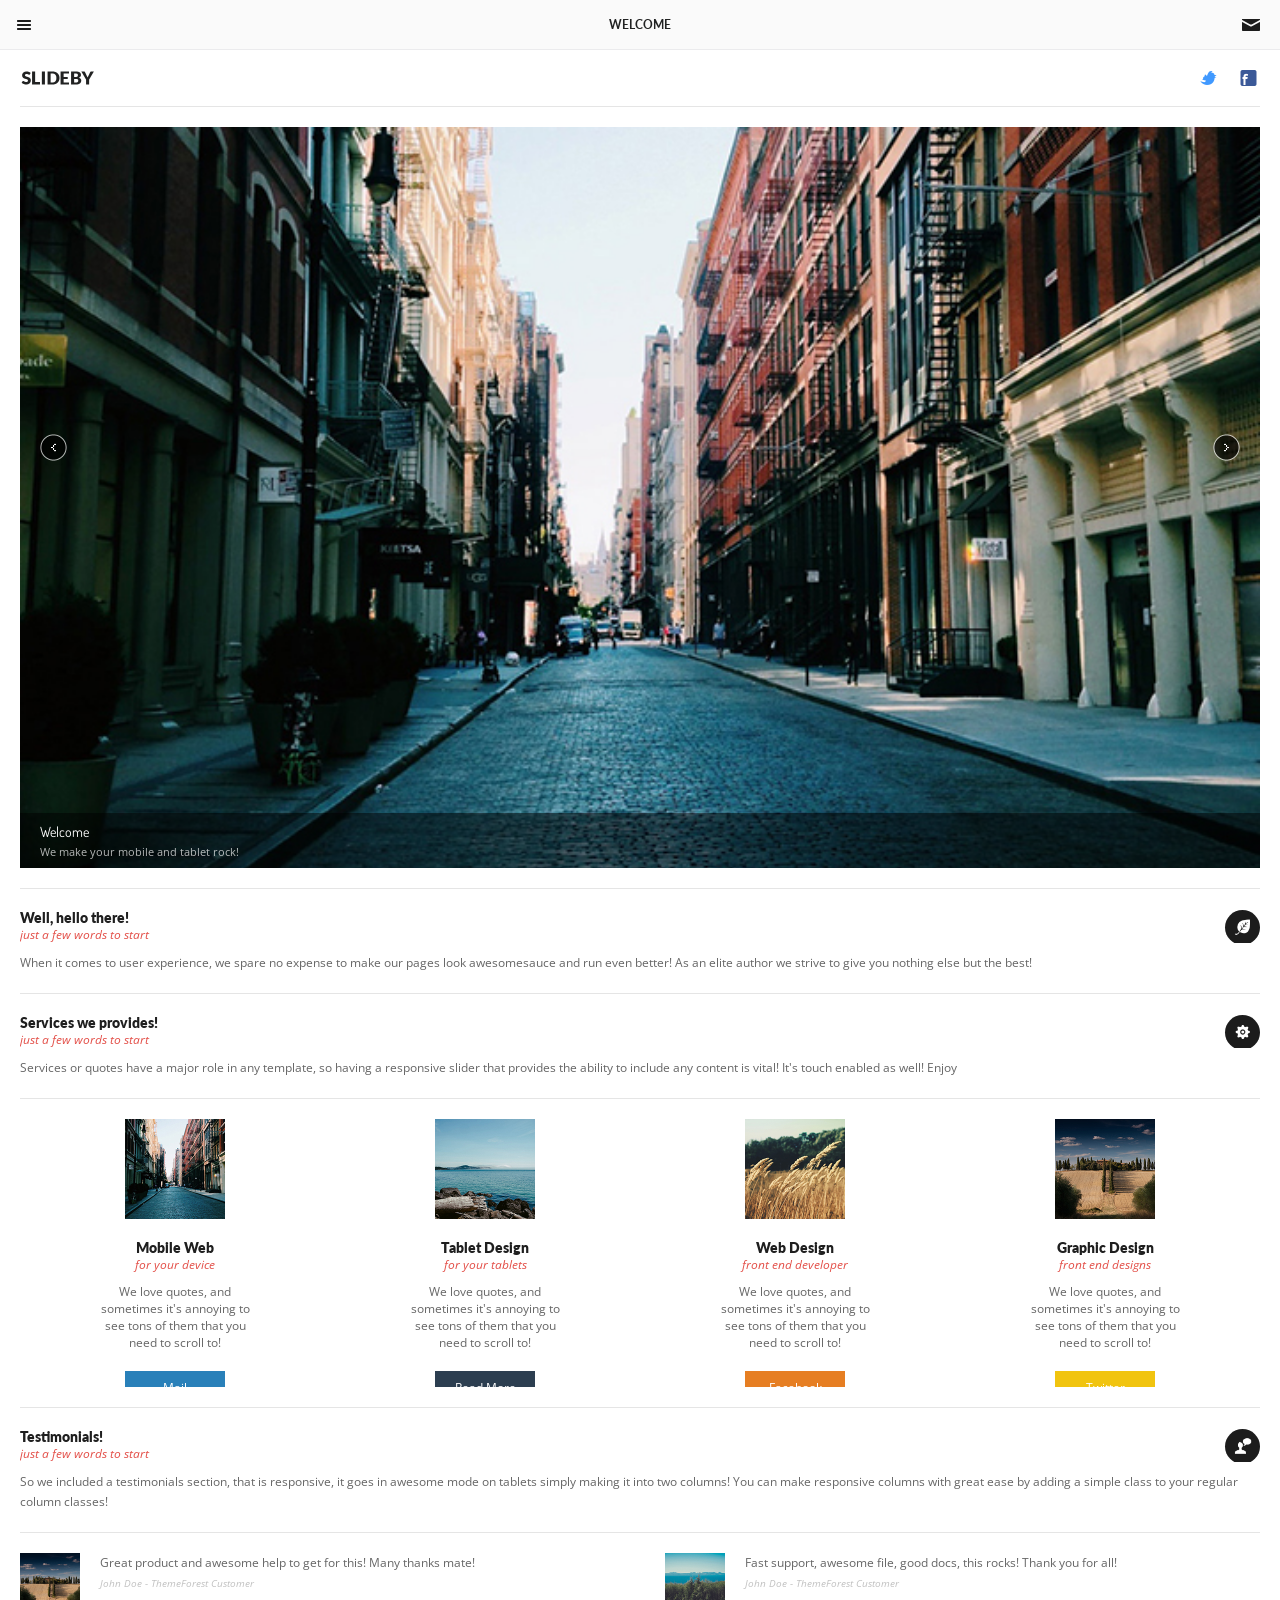
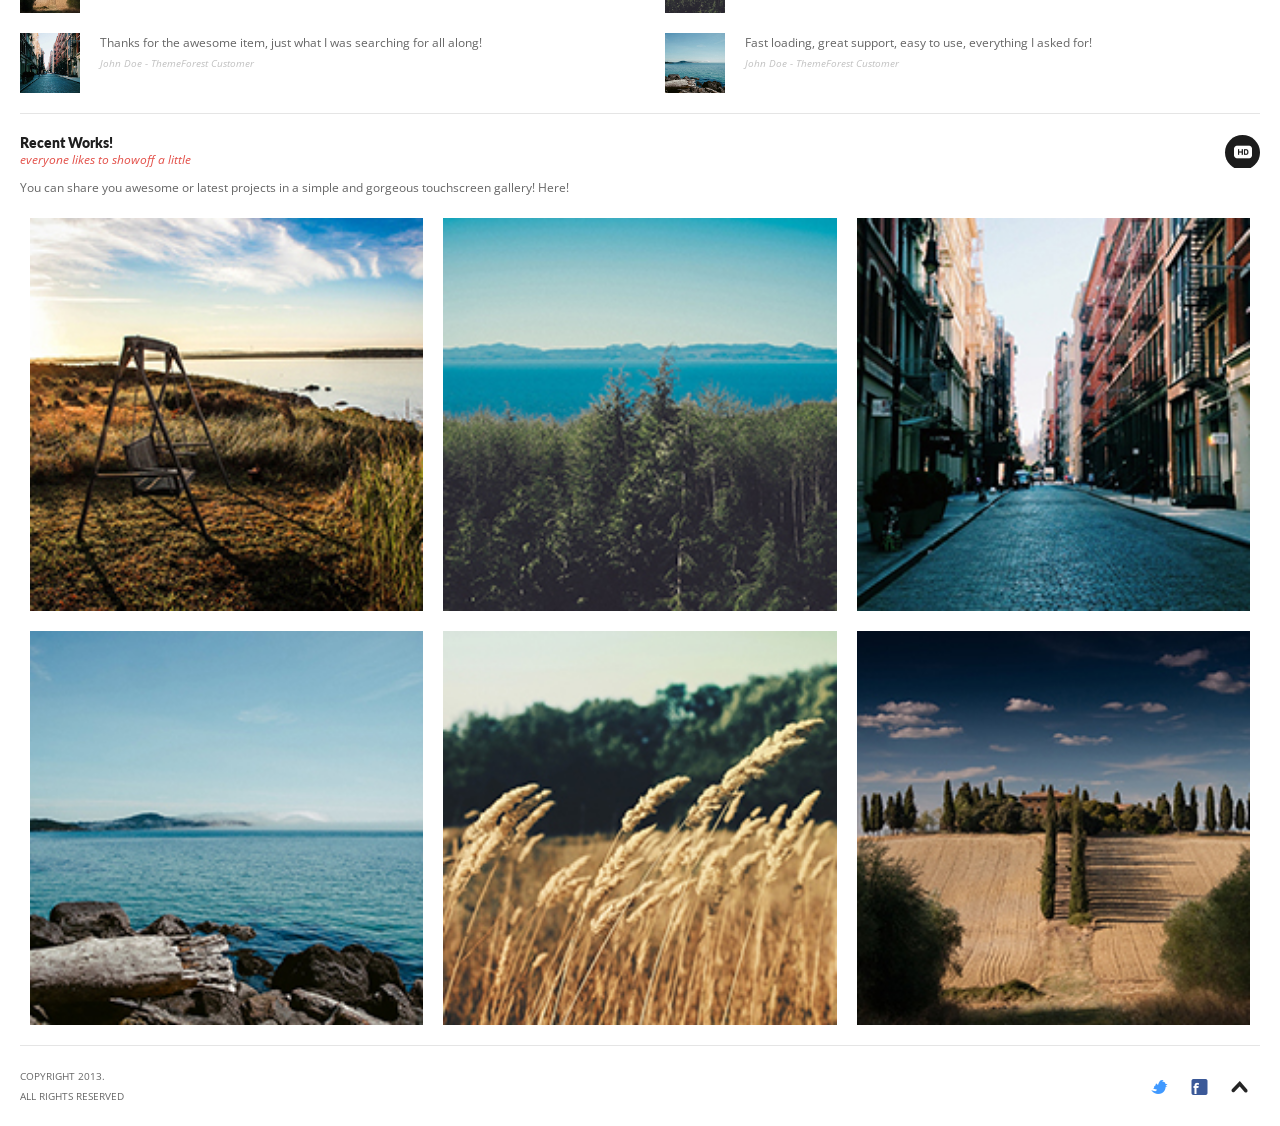
<file: src/main/webapp/static/js/slideby/index.html>
<!DOCTYPE HTML>
<head>
<meta http-equiv="Content-Type" content="text/html; charset=utf-8" />
<meta name="viewport" content="user-scalable=no, initial-scale=1.0, maximum-scale=1.0"/>
<meta name="apple-mobile-web-app-capable" content="yes"/>
<meta name="apple-mobile-web-app-status-bar-style" content="black">

<link rel="apple-touch-icon-precomposed" sizes="114x114" href="images/splash/splash-icon.png">
<link rel="apple-touch-startup-image" href="images/splash/splash-screen.png" 			media="screen and (max-device-width: 320px)" />  
<link rel="apple-touch-startup-image" href="images/splash/splash-screen%402x.png" 		media="(max-device-width: 480px) and (-webkit-min-device-pixel-ratio: 2)" /> 
<link rel="apple-touch-startup-image" sizes="640x1096" href="images/splash/splash-screen%403x.png" />
<link rel="apple-touch-startup-image" sizes="1024x748" href="images/splash/splash-screen-ipad-landscape.html" media="screen and (min-device-width : 481px) and (max-device-width : 1024px) and (orientation : landscape)" />
<link rel="apple-touch-startup-image" sizes="768x1004" href="images/splash/splash-screen-ipad-portrait.png" media="screen and (min-device-width : 481px) and (max-device-width : 1024px) and (orientation : portrait)" />
<link rel="apple-touch-startup-image" sizes="1536x2008" href="images/splash/splash-screen-ipad-portrait-retina.png"   media="(device-width: 768px)	and (orientation: portrait)	and (-webkit-device-pixel-ratio: 2)"/>
<link rel="apple-touch-startup-image" sizes="1496x2048" href="images/splash/splash-screen-ipad-landscape-retina.png"   media="(device-width: 768px)	and (orientation: landscape)	and (-webkit-device-pixel-ratio: 2)"/>

<title>Epsilon Mobile Framework - Version 2.0</title>

<link href="styles/style.css"     		rel="stylesheet" type="text/css">
<link href="styles/framework.css" 		rel="stylesheet" type="text/css">
<link href="styles/owl.carousel.css" 	 rel="stylesheet" type="text/css">
<link href="styles/owl.theme.css" 		rel="stylesheet" type="text/css">
<link href="styles/swipebox.css"		 rel="stylesheet" type="text/css">
<link href="styles/colorbox.css"		 rel="stylesheet" type="text/css">

<script type="text/javascript" src="scripts/jquery.js"></script>
<script type="text/javascript" src="scripts/jqueryui.js"></script>
<script type="text/javascript" src="scripts/owl.carousel.min.js"></script>
<script type="text/javascript" src="scripts/jquery.swipebox.js"></script>
<script type="text/javascript" src="scripts/colorbox.js"></script>
<script type="text/javascript" src="scripts/snap.js"></script>
<script type="text/javascript" src="scripts/contact.js"></script>
<script type="text/javascript" src="scripts/custom.js"></script>
<script type="text/javascript" src="scripts/framework.js"></script>
<script type="text/javascript" src="scripts/framework.launcher.js"></script>


</head>
<body>

<div id="preloader">
	<div id="status">
    	<p class="center-text">
			Loading the content...
            <em>Loading depends on your connection speed!</em>
        </p>
    </div>
</div>


<div class="all-elements">
    <div id="sidebar" class="page-sidebar">
        <div class="page-sidebar-scroll">
        	<div class="sidebar-section">
            	<p>Navigation</p>
                <a href="#" class="sidebar-close"></a>
            </div>
            <div class="sidebar-header">
                <a href="index.html" class="sidebar-logo"></a>
                <a href="http://www.facebook.com/enabled.labs" class="facebook-sidebar"></a>
                <a href="https://twitter.com/iEnabled" class="twitter-sidebar"></a>
            </div>
            
            <div class="navigation-items">
                <div class="nav-item">
                    <a href="index.html" class="home-nav">Home<em class="selected-nav"></em></a>
                </div> 
                <div class="nav-item">
                    <a href="#" class="features-nav submenu-deploy">Features<em class="dropdown-nav"></em></a>
                    <div class="nav-item-submenu">
                    	<a href="intro.html">Introduction	 <em class="unselected-sub-nav"></em></a>
                        <a href="type.html">Typography		  <em class="unselected-sub-nav"></em></a>
                        <a href="jquery.html">jQuery			<em class="unselected-sub-nav"></em></a>
                    </div>
                </div> 
                <div class="nav-item">
                    <a href="#" class="media-nav submenu-deploy">Media<em class="dropdown-nav"></em></a>
                    <div class="nav-item-submenu">
                    	<a href="widefolio.html">Wide Portfolio	 		  <em class="unselected-sub-nav"></em></a>
                        <a href="onefolio.html">1 Column folio	  	  	   <em class="unselected-sub-nav"></em></a>
                        <a href="twofolio.html">2 columns folio			   <em class="unselected-sub-nav"></em></a>
                        <a href="threefolio.html">3 columns folio			 <em class="unselected-sub-nav"></em></a>
                        <a href="gallery.html">Thumbnail Gallery			<em class="unselected-sub-nav"></em></a>
                        <a href="videos.html">Responsive Video			 <em class="unselected-sub-nav"></em></a>
                    </div>
                </div> 
                <div class="nav-item">
                    <a href="contact.html" class="contact-nav">Contact<em class="unselected-nav"></em></a>
                </div> 
                <div class="nav-item">
                    <a href="#" class="close-nav">Close<em class="unselected-nav"></em></a>
                </div> 
                <div class="sidebar-decoration"></div>
            </div>
            
        	<div class="sidebar-section">
            	<p>Get social</p>
                <a href="#" class="sidebar-social"></a>
            </div>
            <div class="navigation-items">
                <div class="nav-item">
                    <a href="http://www.facebook.com/enabled.labs" class="facebook-nav">Facebook<em class="link-nav"></em></a>
                </div> 
                <div class="nav-item">
                    <a href="https://twitter.com/iEnabled" class="twitter-nav">Twitter<em class="link-nav"></em></a>
                </div> 
                <div class="sidebar-decoration"></div>
			</div>

        	<div class="sidebar-section">
            	<p>Page Updates</p>
                <a href="#" class="sidebar-updates"></a>
            </div>
            <div class="sidebar-notifications">
            	<div class="sidebar-red">
                	<h3>Update title one</h3>
                    <p>Something interesting you'd like to say?</p>
                </div>
                <div class="sidebar-decoration"></div>
            	<div class="sidebar-green">
                	<h3>Update title one</h3>
                    <p>Something interesting you'd like to say?</p>
                </div>
                <div class="sidebar-decoration"></div>
            	<div class="sidebar-blue">
                	<h3>Update title one</h3>
                    <p>Something interesting you'd like to say?</p>
                </div>
                <div class="sidebar-decoration"></div>
            	<div class="sidebar-yellow">
                	<h3>Update title one</h3>
                    <p>Something interesting you'd like to say?</p>
                </div>
                <div class="sidebar-decoration"></div>
            </div>

        	<div class="sidebar-section copyright-sidebar">
            	<p>Copyright 2013. All rights reserved.</p>
            </div>                  
        </div>
    </div>


    <div id="content" class="page-content">
    	<div class="page-header">
        	<a href="#" class="deploy-sidebar"></a>
            <p class="bread-crumb">welcome</p>
            <a href="contact.html" class="deploy-contact"></a>
        </div>
        <div class="content-header">
        	<a href="index.html" class="content-logo"></a>
            <a href="http://www.facebook.com/enabled.labs" class="facebook-content"></a>
            <a href="https://twitter.com/iEnabled" class="twitter-content"></a>
        </div>
        
        <div class="content">
        	<div class="decoration"></div>
            
            <div class="container">
                <div class="slider-controls" data-snap-ignore="true">                
                    <div>
                        <img src="images/general-nature/3.jpg" class="responsive-image" alt="img">
                        <p class="title-slider-caption">
                            <strong>Welcome</strong>
                            <em>We make your mobile and tablet rock!</em>
                        </p>
                    </div>
                
                    <div>
                        <img src="images/general-nature/2.jpg" class="responsive-image" alt="img">
                        <p class="small-slider-caption">A small caption</p>
                    </div>

                    <div>
                        <img src="images/general-nature/1.jpg" class="responsive-image" alt="img">
                        <p class="title-slider-caption">
                            <strong>A caption title</strong>
                            <em>A caption text and what not!</em>
                        </p>
                    </div>
                </div>
                <a href="#" class="next-slider"></a>
                <a href="#" class="prev-slider"></a>
            </div>
                   
            <div class="decoration"></div>
            
            <div class="container no-bottom">
            	<div class="section-title">
                	<h4>Well, hello there!</h4>
                    <em>just a few words to start</em>
                    <strong><img src="images/misc/icons/leaf.png" width="20" alt="img"></strong>
                </div>
                <p>When it comes to user experience, we spare no expense to make our pages look awesomesauce and run even better! As an elite author we strive to give you nothing else but the best! </p>
            </div>
            
            <div class="decoration"></div>

            <div class="container no-bottom">
            	<div class="section-title">
                	<h4>Services we provides!</h4>
                    <em>just a few words to start</em>
                    <strong><img src="images/misc/icons/cog2.png" width="20" alt="img"></strong>
                </div>
                <p>Services or quotes have a major role in any template, so having a responsive slider that provides the ability to include any content is vital! It's touch enabled as well! Enjoy</p>
            </div>
            
            <div class="decoration"></div>
            
    		<div class="container">
                <a href="#" class="next-quote"></a>
                <a href="#" class="prev-quote"></a>
                <div class="quote-slider" data-snap-ignore="true">
                    <div>
                        <div class="services-item">
                            <img src="images/general-nature/3s.jpg" alt="img">
                            <h4>Mobile Web</h4>
                            <em>for your device</em>
                            <strong>We love quotes, and sometimes it's annoying to see tons of them that you need to scroll to!</strong>
                       		<a href="#" class="button button-blue center-button">Mail</a>
                        </div>
                    </div>
                    <div>
                        <div class="services-item">
                            <img src="images/general-nature/4s.jpg" alt="img">
                            <h4>Tablet Design</h4>
                            <em>for your tablets</em>
                            <strong>We love quotes, and sometimes it's annoying to see tons of them that you need to scroll to!</strong>
                        	<a href="#" class="button button-dark center-button">Read More</a>
                        </div>
                    </div>
                    <div>
                        <div class="services-item">
                            <img src="images/general-nature/5s.jpg" alt="img">
                            <h4>Web Design</h4>
                            <em>front end developer</em>
                            <strong>We love quotes, and sometimes it's annoying to see tons of them that you need to scroll to!</strong>
                        	<a href="#" class="button button-orange center-button">Facebook</a>
                        </div>
                    </div>
                    <div>
                        <div class="services-item">
                            <img src="images/general-nature/6s.jpg" alt="img">
                            <h4>Graphic Design</h4>
                            <em>front end designs</em>
                            <strong>We love quotes, and sometimes it's annoying to see tons of them that you need to scroll to!</strong>
                        	<a href="#" class="button button-yellow center-button">Twitter</a>
                        </div>
                    </div>
                </div>
            </div>      
            
            <div class="decoration"></div>                    

            <div class="container no-bottom">
            	<div class="section-title">
                	<h4>Testimonials!</h4>
                    <em>just a few words to start</em>
                    <strong><img src="images/misc/icons/usercomment.png" width="20" alt="img"></strong>
                </div>
                <p>
                	So we included a testimonials section, that is responsive, it goes in awesome mode
                    on tablets simply making it into two columns! You can make responsive columns with 
                    great ease by adding a simple class to your regular column classes!
                </p>
            </div>
            <div class="decoration"></div>
            <div class="container no-bottom">
            	<div class="one-half-responsive">
                	<p class="quote-item">
                    	<img src="images/general-nature/6s.jpg" alt="img">
                        Great product and awesome help to get for this! Many thanks mate!
                        <em>John Doe - ThemeForest Customer</em>
                    </p>
                </div>
                <div class="one-half-responsive last-column">
                	<p class="quote-item">
                    	<img src="images/general-nature/2s.jpg" alt="img">
                        Fast support, awesome file, good  docs, this rocks! Thank you for all!
                        <em>John Doe - ThemeForest Customer</em>
                    </p>                
                </div>
            	<div class="one-half-responsive">
                	<p class="quote-item">
                    	<img src="images/general-nature/3s.jpg" alt="img">
                        Thanks for the awesome item, just what I was searching for all along!
                        <em>John Doe - ThemeForest Customer</em>
                    </p>
                </div>
                <div class="one-half-responsive last-column">
                	<p class="quote-item">
                    	<img src="images/general-nature/4s.jpg" alt="img">
                        Fast loading, great support, easy to use, everything I asked for!
                        <em>John Doe - ThemeForest Customer</em>
                    </p>                
                </div>
            </div>  
            
            <div class="decoration"></div>
            
            <div class="container no-bottom">
            	<div class="section-title">
                	<h4>Recent Works!</h4>
                    <em>everyone likes to showoff a little</em>
                    <strong><img src="images/misc/icons/hd.png" width="20" alt="img"></strong>
                </div>
 				<p>You can share you awesome or latest projects in a simple and gorgeous touchscreen gallery! Here! </p>
            </div>
            <div class="container no-bottom">
                <ul class="gallery square-thumb">
                    <li>
                        <a class="swipebox" href="images/gallery/full/1.jpg" title="An image caption!">
                        <img src="images/general-nature/1s.jpg" alt="img" /></a>
                    </li>
                    <li>
                        <a class="swipebox" href="images/gallery/full/2.jpg" title="It can change!">
                        <img src="images/general-nature/2s.jpg" alt="img" /></a>
                    </li>
                    <li>
                        <a class="swipebox" href="images/gallery/full/3.jpg" title="To be whatever you want!">
                        <img src="images/general-nature/3s.jpg" alt="img" /></a>
                    </li>
                    <li>
                        <a class="swipebox" href="images/gallery/full/1.jpg" title="It's connected to the href!">
                        <img src="images/general-nature/4s.jpg" alt="img" /></a>
                    </li>
                    <li>
                        <a class="swipebox" href="images/gallery/full/2.jpg" title="Easy to change and edit!">
                        <img src="images/general-nature/5s.jpg" alt="img" /></a>
                    </li>
                    <li>
                        <a class="swipebox" href="images/gallery/full/3.jpg" title="What an awesome gallery!">
                        <img src="images/general-nature/6s.jpg" alt="img" /></a>
                    </li>
                </ul>   
            </div>
            
            <div class="decoration"></div>
            
            <div class="content-footer">
            	<p class="copyright-content">Copyright 2013.<br> All rights reserved</p>
                <a href="#" class="go-up-footer"></a>
                <a href="#" class="facebook-footer"></a>
                <a href="#" class="twitter-footer"></a>
                <div class="clear"></div>
            </div>
            
              
        </div>                
    </div>  
</div>

</body>
</html>
</file>
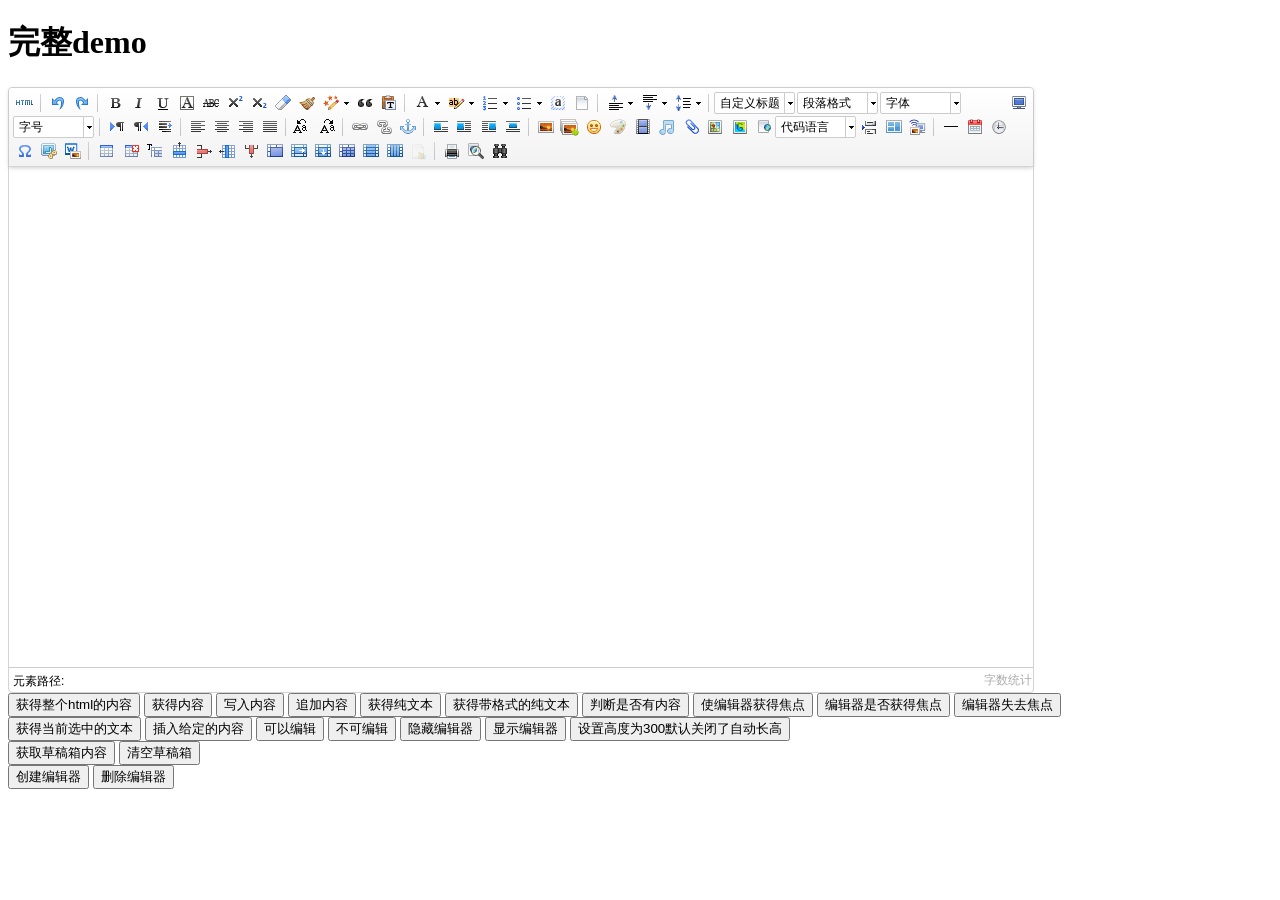
<file: src/main/webapp/static/js/ueditor/index.html>
<!DOCTYPE HTML PUBLIC "-//W3C//DTD HTML 4.01 Transitional//EN"
        "http://www.w3.org/TR/html4/loose.dtd">
<html>
<head>
    <title>完整demo</title>
    <meta http-equiv="Content-Type" content="text/html;charset=utf-8"/>
    <script type="text/javascript" charset="utf-8" src="ueditor.config.js"></script>
    <script type="text/javascript" charset="utf-8" src="ueditor.all.min.js"> </script>
    <!--建议手动加在语言，避免在ie下有时因为加载语言失败导致编辑器加载失败-->
    <!--这里加载的语言文件会覆盖你在配置项目里添加的语言类型，比如你在配置项目里配置的是英文，这里加载的中文，那最后就是中文-->
    <script type="text/javascript" charset="utf-8" src="lang/zh-cn/zh-cn.js"></script>

    <style type="text/css">
        div{
            width:100%;
        }
    </style>
</head>
<body>
<div>
    <h1>完整demo</h1>
    <script id="editor" type="text/plain" style="width:1024px;height:500px;"></script>
</div>
<div id="btns">
    <div>
        <button onclick="getAllHtml()">获得整个html的内容</button>
        <button onclick="getContent()">获得内容</button>
        <button onclick="setContent()">写入内容</button>
        <button onclick="setContent(true)">追加内容</button>
        <button onclick="getContentTxt()">获得纯文本</button>
        <button onclick="getPlainTxt()">获得带格式的纯文本</button>
        <button onclick="hasContent()">判断是否有内容</button>
        <button onclick="setFocus()">使编辑器获得焦点</button>
        <button onmousedown="isFocus(event)">编辑器是否获得焦点</button>
        <button onmousedown="setblur(event)" >编辑器失去焦点</button>

    </div>
    <div>
        <button onclick="getText()">获得当前选中的文本</button>
        <button onclick="insertHtml()">插入给定的内容</button>
        <button id="enable" onclick="setEnabled()">可以编辑</button>
        <button onclick="setDisabled()">不可编辑</button>
        <button onclick=" UE.getEditor('editor').setHide()">隐藏编辑器</button>
        <button onclick=" UE.getEditor('editor').setShow()">显示编辑器</button>
        <button onclick=" UE.getEditor('editor').setHeight(300)">设置高度为300默认关闭了自动长高</button>
    </div>

    <div>
        <button onclick="getLocalData()" >获取草稿箱内容</button>
        <button onclick="clearLocalData()" >清空草稿箱</button>
    </div>

</div>
<div>
    <button onclick="createEditor()"/>
    创建编辑器</button>
    <button onclick="deleteEditor()"/>
    删除编辑器</button>
</div>

<script type="text/javascript">

    //实例化编辑器
    //建议使用工厂方法getEditor创建和引用编辑器实例，如果在某个闭包下引用该编辑器，直接调用UE.getEditor('editor')就能拿到相关的实例
    var ue = UE.getEditor('editor');


    function isFocus(e){
        alert(UE.getEditor('editor').isFocus());
        UE.dom.domUtils.preventDefault(e)
    }
    function setblur(e){
        UE.getEditor('editor').blur();
        UE.dom.domUtils.preventDefault(e)
    }
    function insertHtml() {
        var value = prompt('插入html代码', '');
        UE.getEditor('editor').execCommand('insertHtml', value)
    }
    function createEditor() {
        enableBtn();
        UE.getEditor('editor');
    }
    function getAllHtml() {
        alert(UE.getEditor('editor').getAllHtml())
    }
    function getContent() {
        var arr = [];
        arr.push("使用editor.getContent()方法可以获得编辑器的内容");
        arr.push("内容为：");
        arr.push(UE.getEditor('editor').getContent());
        alert(arr.join("\n"));
    }
    function getPlainTxt() {
        var arr = [];
        arr.push("使用editor.getPlainTxt()方法可以获得编辑器的带格式的纯文本内容");
        arr.push("内容为：");
        arr.push(UE.getEditor('editor').getPlainTxt());
        alert(arr.join('\n'))
    }
    function setContent(isAppendTo) {
        var arr = [];
        arr.push("使用editor.setContent('欢迎使用ueditor')方法可以设置编辑器的内容");
        UE.getEditor('editor').setContent('欢迎使用ueditor', isAppendTo);
        alert(arr.join("\n"));
    }
    function setDisabled() {
        UE.getEditor('editor').setDisabled('fullscreen');
        disableBtn("enable");
    }

    function setEnabled() {
        UE.getEditor('editor').setEnabled();
        enableBtn();
    }

    function getText() {
        //当你点击按钮时编辑区域已经失去了焦点，如果直接用getText将不会得到内容，所以要在选回来，然后取得内容
        var range = UE.getEditor('editor').selection.getRange();
        range.select();
        var txt = UE.getEditor('editor').selection.getText();
        alert(txt)
    }

    function getContentTxt() {
        var arr = [];
        arr.push("使用editor.getContentTxt()方法可以获得编辑器的纯文本内容");
        arr.push("编辑器的纯文本内容为：");
        arr.push(UE.getEditor('editor').getContentTxt());
        alert(arr.join("\n"));
    }
    function hasContent() {
        var arr = [];
        arr.push("使用editor.hasContents()方法判断编辑器里是否有内容");
        arr.push("判断结果为：");
        arr.push(UE.getEditor('editor').hasContents());
        alert(arr.join("\n"));
    }
    function setFocus() {
        UE.getEditor('editor').focus();
    }
    function deleteEditor() {
        disableBtn();
        UE.getEditor('editor').destroy();
    }
    function disableBtn(str) {
        var div = document.getElementById('btns');
        var btns = UE.dom.domUtils.getElementsByTagName(div, "button");
        for (var i = 0, btn; btn = btns[i++];) {
            if (btn.id == str) {
                UE.dom.domUtils.removeAttributes(btn, ["disabled"]);
            } else {
                btn.setAttribute("disabled", "true");
            }
        }
    }
    function enableBtn() {
        var div = document.getElementById('btns');
        var btns = UE.dom.domUtils.getElementsByTagName(div, "button");
        for (var i = 0, btn; btn = btns[i++];) {
            UE.dom.domUtils.removeAttributes(btn, ["disabled"]);
        }
    }

    function getLocalData () {
        alert(UE.getEditor('editor').execCommand( "getlocaldata" ));
    }

    function clearLocalData () {
        UE.getEditor('editor').execCommand( "clearlocaldata" );
        alert("已清空草稿箱")
    }
</script>
</body>
</html>
</file>
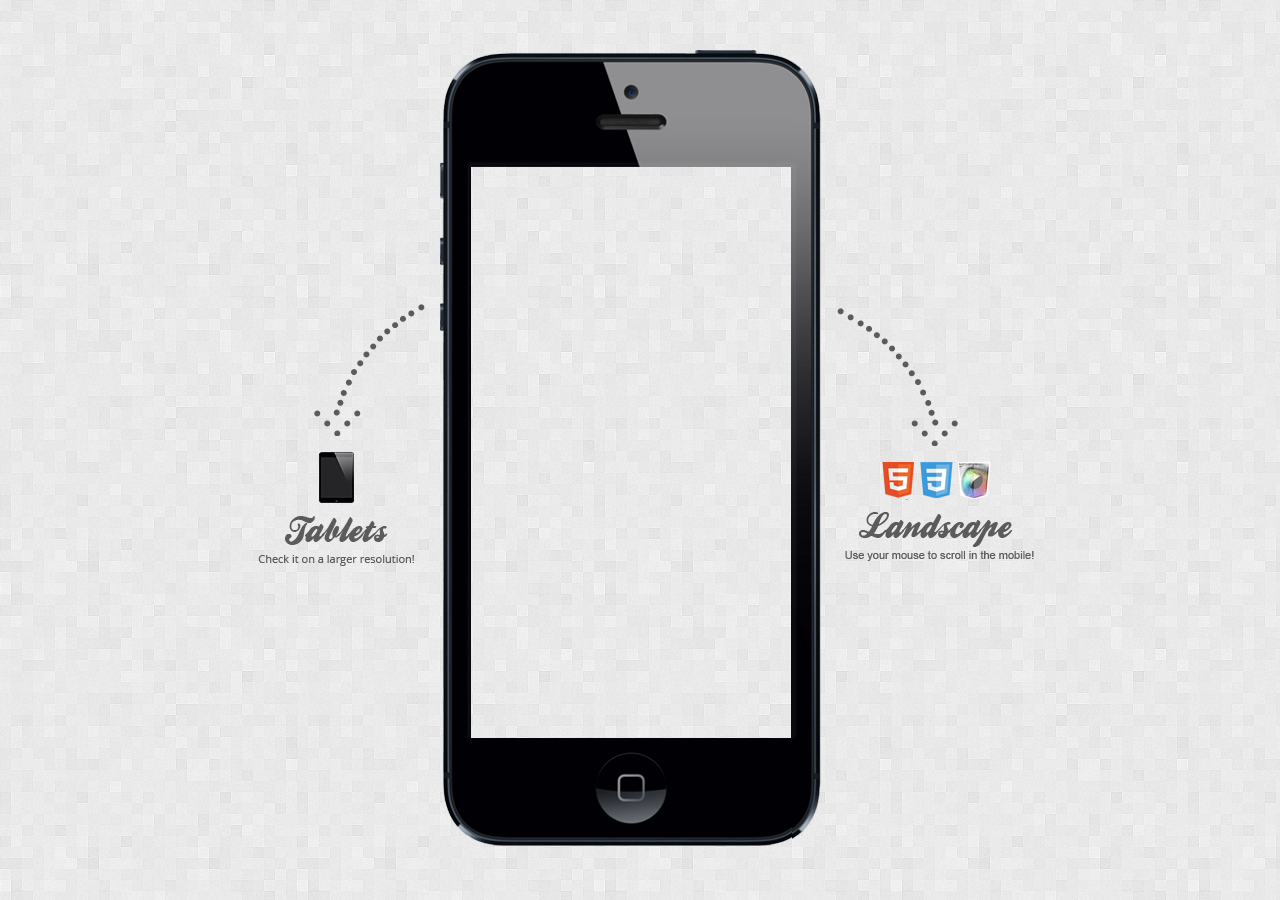
<file: src/main/webapp/static/js/slideby/preview/index.html>
<!DOCTYPE html>
<html lang="zh">
<head>
<meta http-equiv="Content-Type" content="text/html; charset=utf-8" />
<title>预览</title>
<link href="css/style.css" rel="stylesheet" type="text/css">
<script src="../scripts/jquery.js"></script>
<script>
$(function () {
var url = getQueryString("url");

var curWwwPath=window.document.location.href;  
var pathName=window.document.location.pathname;  
var pos=curWwwPath.indexOf(pathName);  
//获取主机地址，如： http://localhost:8080 
var localhostPaht=curWwwPath.substring(0,pos)

$("#iframe").attr("src",localhostPaht+url);
$("#index-landscape").attr("href","index-landscape.html?url="+url);
$("#index-tablet").attr("href","index-tablet.html?url="+url);
});


//通过正则表达式分析取得另一个页面URL传入的参数值.
function getQueryString(name) {
    var reg = new RegExp("(^|&)" + name + "=([^&]*)(&|$)", "i");
    var r = window.location.search.substr(1).match(reg);
    if (r != null) return unescape(r[2]); return null;
}
</script>
</head>

<body>


<div class="wrapper">
	<a id="index-landscape" href="index-landscape.html"><img class="go-landscape" src="images/go-landscape.png" alt="img"></a>
	<a id="index-tablet" href="index-tablet.html"><img class="go-tablet" src="images/go-tablet.png" alt="img"></a>
	<div class="iphone-portrait">
		<img class="iphone-pic" src="images/iphone.png" alt="img">
		<div class="hide-scroll"></div>
		<iframe id="iframe" class="iphone" src="../index.html" width="335" height="574"></iframe>
 	</div>
</div>


</body>
</html>
</file>
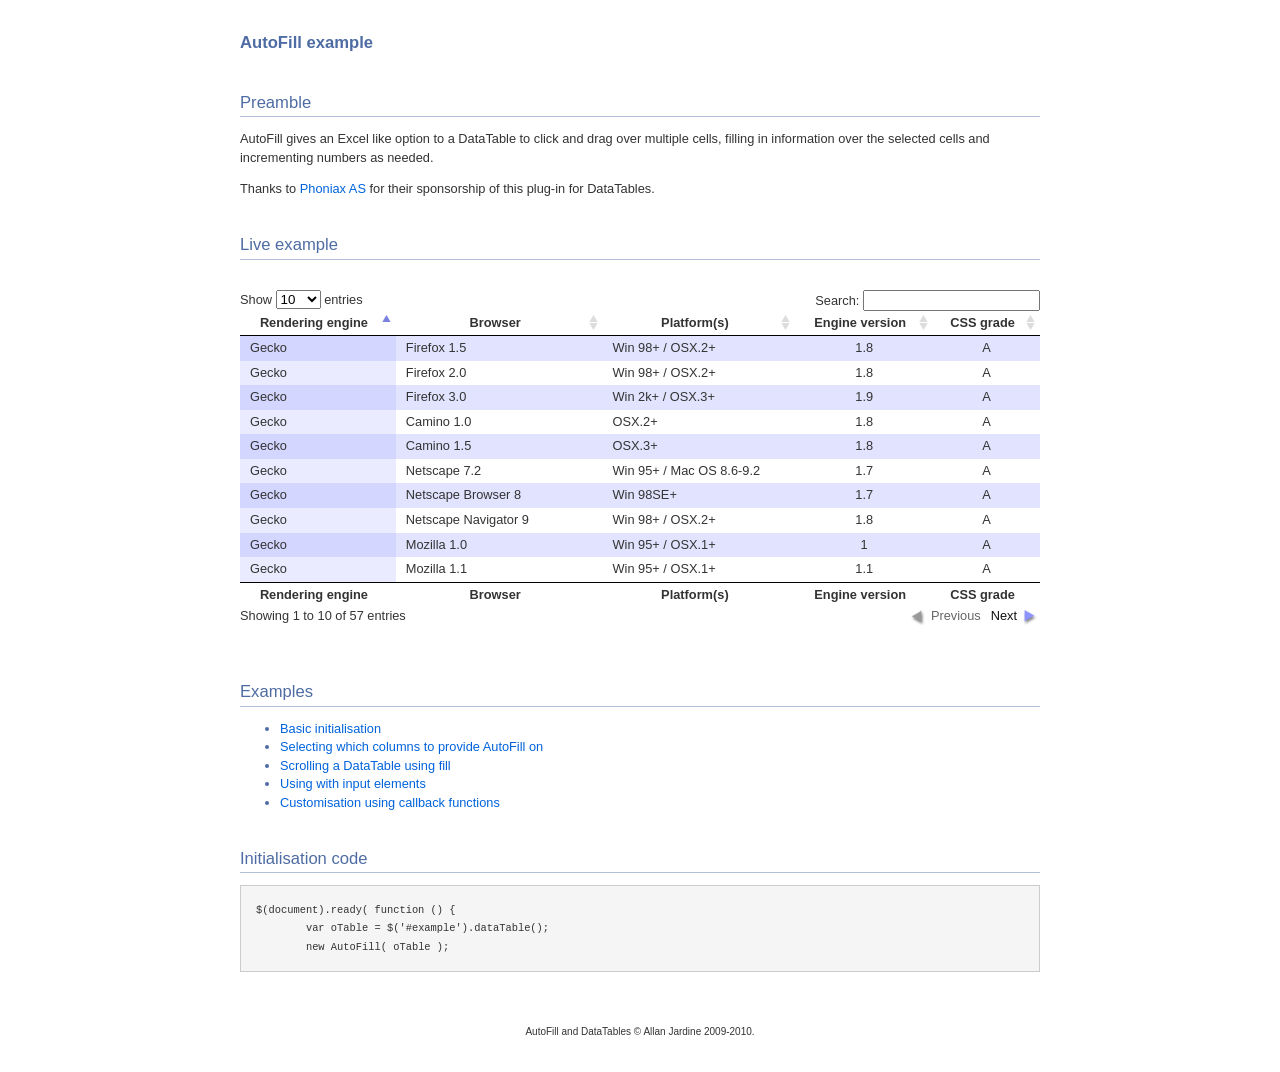
<file: src/main/webapp/static/js/datatables/extras/AutoFill/index.html>
<!DOCTYPE HTML PUBLIC "-//W3C//DTD HTML 4.01//EN" "http://www.w3.org/TR/html4/strict.dtd">
<html>
	<head>
		<meta http-equiv="content-type" content="text/html; charset=utf-8">
		<link rel="shortcut icon" type="image/ico" href="http://www.sprymedia.co.uk/media/images/favicon.ico">
		
		<title>AutoFill example</title>
		<style type="text/css" title="currentStyle">
			@import "../../media/css/demo_page.css";
			@import "../../media/css/demo_table.css";
			@import "media/css/AutoFill.css";
		</style>
		<script type="text/javascript" charset="utf-8" src="../../media/js/jquery.js"></script>
		<script type="text/javascript" charset="utf-8" src="../../media/js/jquery.dataTables.js"></script>
		<script type="text/javascript" charset="utf-8" src="media/js/AutoFill.js"></script>
		<script type="text/javascript" charset="utf-8">
			$(document).ready( function () {
				var oTable = $('#example').dataTable();
				new AutoFill( oTable );
			} );
		</script>
	</head>
	<body id="dt_example">
		<div id="container">
			<div class="full_width big">
				AutoFill example
			</div>
			
			<h1>Preamble</h1>
			<p>
				AutoFill gives an Excel like option to a DataTable to click and drag over multiple
				cells, filling in information over the selected cells and incrementing numbers as needed.
			</p>
			<p>Thanks to <a href="http://www.phoniax.no/">Phoniax AS</a> for their sponsorship of this plug-in for DataTables.</p>
			
			
			
			<h1>Live example</h1>
			<form>
			<div id="demo">
<table cellpadding="0" cellspacing="0" border="0" class="display" id="example">
	<thead>
		<tr>
			<th>Rendering engine</th>
			<th>Browser</th>
			<th>Platform(s)</th>
			<th>Engine version</th>
			<th>CSS grade</th>
		</tr>
	</thead>
	<tfoot>
		<tr>
			<th>Rendering engine</th>
			<th>Browser</th>
			<th>Platform(s)</th>
			<th>Engine version</th>
			<th>CSS grade</th>
		</tr>
	</tfoot>
	<tbody>
		<tr class="odd_gradeX">
			<td>Trident</td>
			<td>Internet Explorer 4.0</td>
			<td>Win 95+ (Entity: &amp;)</td>
			<td class="center">4</td>
			<td class="center">X</td>
		</tr>
		<tr class="even_gradeC">
			<td>Trident</td>
			<td>Internet Explorer 5.0</td>
			<td>Win 95+</td>
			<td class="center">5</td>
			<td class="center">C</td>
		</tr>
		<tr class="odd_gradeA">
			<td>Trident</td>
			<td>Internet Explorer 5.5</td>
			<td>Win 95+</td>
			<td class="center">5.5</td>
			<td class="center">A</td>
		</tr>
		<tr class="even_gradeA">
			<td>Trident</td>
			<td>Internet Explorer 6</td>
			<td>Win 98+</td>
			<td class="center">6</td>
			<td class="center">A</td>
		</tr>
		<tr class="odd_gradeA">
			<td>Trident</td>
			<td>Internet Explorer 7</td>
			<td>Win XP SP2+</td>
			<td class="center">7</td>
			<td class="center">A</td>
		</tr>
		<tr class="even_gradeA">
			<td>Trident</td>
			<td>AOL browser (AOL desktop)</td>
			<td>Win XP</td>
			<td class="center">6</td>
			<td class="center">A</td>
		</tr>
		<tr class="odd_gradeA">
			<td>Gecko (UTF-8: $¢€)</td>
			<td>Firefox 1.0</td>
			<td>Win 98+ / OSX.2+</td>
			<td class="center">1.7</td>
			<td class="center">A</td>
		</tr>
		<tr class="even_gradeA">
			<td>Gecko</td>
			<td>Firefox 1.5</td>
			<td>Win 98+ / OSX.2+</td>
			<td class="center">1.8</td>
			<td class="center">A</td>
		</tr>
		<tr class="odd_gradeA">
			<td>Gecko</td>
			<td>Firefox 2.0</td>
			<td>Win 98+ / OSX.2+</td>
			<td class="center">1.8</td>
			<td class="center">A</td>
		</tr>
		<tr class="even_gradeA">
			<td>Gecko</td>
			<td>Firefox 3.0</td>
			<td>Win 2k+ / OSX.3+</td>
			<td class="center">1.9</td>
			<td class="center">A</td>
		</tr>
		<tr class="odd_gradeA">
			<td>Gecko</td>
			<td>Camino 1.0</td>
			<td>OSX.2+</td>
			<td class="center">1.8</td>
			<td class="center">A</td>
		</tr>
		<tr class="even_gradeA">
			<td>Gecko</td>
			<td>Camino 1.5</td>
			<td>OSX.3+</td>
			<td class="center">1.8</td>
			<td class="center">A</td>
		</tr>
		<tr class="odd_gradeA">
			<td>Gecko</td>
			<td>Netscape 7.2</td>
			<td>Win 95+ / Mac OS 8.6-9.2</td>
			<td class="center">1.7</td>
			<td class="center">A</td>
		</tr>
		<tr class="even_gradeA">
			<td>Gecko</td>
			<td>Netscape Browser 8</td>
			<td>Win 98SE+</td>
			<td class="center">1.7</td>
			<td class="center">A</td>
		</tr>
		<tr class="odd_gradeA">
			<td>Gecko</td>
			<td>Netscape Navigator 9</td>
			<td>Win 98+ / OSX.2+</td>
			<td class="center">1.8</td>
			<td class="center">A</td>
		</tr>
		<tr class="even_gradeA">
			<td>Gecko</td>
			<td>Mozilla 1.0</td>
			<td>Win 95+ / OSX.1+</td>
			<td class="center">1</td>
			<td class="center">A</td>
		</tr>
		<tr class="odd_gradeA">
			<td>Gecko</td>
			<td>Mozilla 1.1</td>
			<td>Win 95+ / OSX.1+</td>
			<td class="center">1.1</td>
			<td class="center">A</td>
		</tr>
		<tr class="even_gradeA">
			<td>Gecko</td>
			<td>Mozilla 1.2</td>
			<td>Win 95+ / OSX.1+</td>
			<td class="center">1.2</td>
			<td class="center">A</td>
		</tr>
		<tr class="odd_gradeA">
			<td>Gecko</td>
			<td>Mozilla 1.3</td>
			<td>Win 95+ / OSX.1+</td>
			<td class="center">1.3</td>
			<td class="center">A</td>
		</tr>
		<tr class="even_gradeA">
			<td>Gecko</td>
			<td>Mozilla 1.4</td>
			<td>Win 95+ / OSX.1+</td>
			<td class="center">1.4</td>
			<td class="center">A</td>
		</tr>
		<tr class="odd_gradeA">
			<td>Gecko</td>
			<td>Mozilla 1.5</td>
			<td>Win 95+ / OSX.1+</td>
			<td class="center">1.5</td>
			<td class="center">A</td>
		</tr>
		<tr class="even_gradeA">
			<td>Gecko</td>
			<td>Mozilla 1.6</td>
			<td>Win 95+ / OSX.1+</td>
			<td class="center">1.6</td>
			<td class="center">A</td>
		</tr>
		<tr class="odd_gradeA">
			<td>Gecko</td>
			<td>Mozilla 1.7</td>
			<td>Win 98+ / OSX.1+</td>
			<td class="center">1.7</td>
			<td class="center">A</td>
		</tr>
		<tr class="even_gradeA">
			<td>Gecko</td>
			<td>Mozilla 1.8</td>
			<td>Win 98+ / OSX.1+</td>
			<td class="center">1.8</td>
			<td class="center">A</td>
		</tr>
		<tr class="odd_gradeA">
			<td>Gecko</td>
			<td>Seamonkey 1.1</td>
			<td>Win 98+ / OSX.2+</td>
			<td class="center">1.8</td>
			<td class="center">A</td>
		</tr>
		<tr class="even_gradeA">
			<td>Gecko</td>
			<td>Epiphany 2.20</td>
			<td>Gnome</td>
			<td class="center">1.8</td>
			<td class="center">A</td>
		</tr>
		<tr class="odd_gradeA">
			<td>Webkit</td>
			<td>Safari 1.2</td>
			<td>OSX.3</td>
			<td class="center">125.5</td>
			<td class="center">A</td>
		</tr>
		<tr class="even_gradeA">
			<td>Webkit</td>
			<td>Safari 1.3</td>
			<td>OSX.3</td>
			<td class="center">312.8</td>
			<td class="center">A</td>
		</tr>
		<tr class="odd_gradeA">
			<td>Webkit</td>
			<td>Safari 2.0</td>
			<td>OSX.4+</td>
			<td class="center">419.3</td>
			<td class="center">A</td>
		</tr>
		<tr class="even_gradeA">
			<td>Webkit</td>
			<td>Safari 3.0</td>
			<td>OSX.4+</td>
			<td class="center">522.1</td>
			<td class="center">A</td>
		</tr>
		<tr class="odd_gradeA">
			<td>Webkit</td>
			<td>OmniWeb 5.5</td>
			<td>OSX.4+</td>
			<td class="center">420</td>
			<td class="center">A</td>
		</tr>
		<tr class="even_gradeA">
			<td>Webkit</td>
			<td>iPod Touch / iPhone</td>
			<td>iPod</td>
			<td class="center">420.1</td>
			<td class="center">A</td>
		</tr>
		<tr class="odd_gradeA">
			<td>Webkit</td>
			<td>S60</td>
			<td>S60</td>
			<td class="center">413</td>
			<td class="center">A</td>
		</tr>
		<tr class="even_gradeA">
			<td>Presto</td>
			<td>Opera 7.0</td>
			<td>Win 95+ / OSX.1+</td>
			<td class="center">-</td>
			<td class="center">A</td>
		</tr>
		<tr class="odd_gradeA">
			<td>Presto</td>
			<td>Opera 7.5</td>
			<td>Win 95+ / OSX.2+</td>
			<td class="center">-</td>
			<td class="center">A</td>
		</tr>
		<tr class="even_gradeA">
			<td>Presto</td>
			<td>Opera 8.0</td>
			<td>Win 95+ / OSX.2+</td>
			<td class="center">-</td>
			<td class="center">A</td>
		</tr>
		<tr class="odd_gradeA">
			<td>Presto</td>
			<td>Opera 8.5</td>
			<td>Win 95+ / OSX.2+</td>
			<td class="center">-</td>
			<td class="center">A</td>
		</tr>
		<tr class="even_gradeA">
			<td>Presto</td>
			<td>Opera 9.0</td>
			<td>Win 95+ / OSX.3+</td>
			<td class="center">-</td>
			<td class="center">A</td>
		</tr>
		<tr class="odd_gradeA">
			<td>Presto</td>
			<td>Opera 9.2</td>
			<td>Win 88+ / OSX.3+</td>
			<td class="center">-</td>
			<td class="center">A</td>
		</tr>
		<tr class="even_gradeA">
			<td>Presto</td>
			<td>Opera 9.5</td>
			<td>Win 88+ / OSX.3+</td>
			<td class="center">-</td>
			<td class="center">A</td>
		</tr>
		<tr class="odd_gradeA">
			<td>Presto</td>
			<td>Opera for Wii</td>
			<td>Wii</td>
			<td class="center">-</td>
			<td class="center">A</td>
		</tr>
		<tr class="even_gradeA">
			<td>Presto</td>
			<td>Nokia N800</td>
			<td>N800</td>
			<td class="center">-</td>
			<td class="center">A</td>
		</tr>
		<tr class="odd_gradeA">
			<td>Presto</td>
			<td>Nintendo DS browser</td>
			<td>Nintendo DS</td>
			<td class="center">8.5</td>
			<td class="center">C/A<sup>1</sup></td>
		</tr>
		<tr class="even_gradeC">
			<td>KHTML</td>
			<td>Konqureror 3.1</td>
			<td>KDE 3.1</td>
			<td class="center">3.1</td>
			<td class="center">C</td>
		</tr>
		<tr class="odd_gradeA">
			<td>KHTML</td>
			<td>Konqureror 3.3</td>
			<td>KDE 3.3</td>
			<td class="center">3.3</td>
			<td class="center">A</td>
		</tr>
		<tr class="even_gradeA">
			<td>KHTML</td>
			<td>Konqureror 3.5</td>
			<td>KDE 3.5</td>
			<td class="center">3.5</td>
			<td class="center">A</td>
		</tr>
		<tr class="odd_gradeX">
			<td>Tasman</td>
			<td>Internet Explorer 4.5</td>
			<td>Mac OS 8-9</td>
			<td class="center">-</td>
			<td class="center">X</td>
		</tr>
		<tr class="even_gradeC">
			<td>Tasman</td>
			<td>Internet Explorer 5.1</td>
			<td>Mac OS 7.6-9</td>
			<td class="center">1</td>
			<td class="center">C</td>
		</tr>
		<tr class="odd_gradeC">
			<td>Tasman</td>
			<td>Internet Explorer 5.2</td>
			<td>Mac OS 8-X</td>
			<td class="center">1</td>
			<td class="center">C</td>
		</tr>
		<tr class="even_gradeA">
			<td>Misc</td>
			<td>NetFront 3.1</td>
			<td>Embedded devices</td>
			<td class="center">-</td>
			<td class="center">C</td>
		</tr>
		<tr class="odd_gradeA">
			<td>Misc</td>
			<td>NetFront 3.4</td>
			<td>Embedded devices</td>
			<td class="center">-</td>
			<td class="center">A</td>
		</tr>
		<tr class="even_gradeX">
			<td>Misc</td>
			<td>Dillo 0.8</td>
			<td>Embedded devices</td>
			<td class="center">-</td>
			<td class="center">X</td>
		</tr>
		<tr class="odd_gradeX">
			<td>Misc</td>
			<td>Links</td>
			<td>Text only</td>
			<td class="center">-</td>
			<td class="center">X</td>
		</tr>
		<tr class="even_gradeX">
			<td>Misc</td>
			<td>Lynx</td>
			<td>Text only</td>
			<td class="center">-</td>
			<td class="center">X</td>
		</tr>
		<tr class="odd_gradeC">
			<td>Misc</td>
			<td>IE Mobile</td>
			<td>Windows Mobile 6</td>
			<td class="center">-</td>
			<td class="center">C</td>
		</tr>
		<tr class="even_gradeC">
			<td>Misc</td>
			<td>PSP browser</td>
			<td>PSP</td>
			<td class="center">-</td>
			<td class="center">C</td>
		</tr>
		<tr class="odd_gradeU">
			<td>Other browsers</td>
			<td>All others</td>
			<td>-</td>
			<td class="center">-</td>
			<td class="center">U</td>
		</tr>
	</tbody>
</table>
			</div>
		</form>
			<div class="spacer"></div>
			
			
			<h1>Examples</h1>
			<ul>
				<li><a href="index.html">Basic initialisation</a></li>
				<li><a href="columns.html">Selecting which columns to provide AutoFill on</a></li>
				<li><a href="scrolling.html">Scrolling a DataTable using fill</a></li>
				<li><a href="inputs.html">Using with input elements</a></li>
				<li><a href="callbacks.html">Customisation using callback functions</a></li>
			</ul>
			
			
			<h1>Initialisation code</h1>
			<pre>$(document).ready( function () {
	var oTable = $('#example').dataTable();
	new AutoFill( oTable );</pre>
			
			<div id="footer" style="text-align:center;">
				<span style="font-size:10px;">
					AutoFill and DataTables &copy; Allan Jardine 2009-2010.<br>
				</span>
			</div>
		</div>
	</body>
</html>
</file>
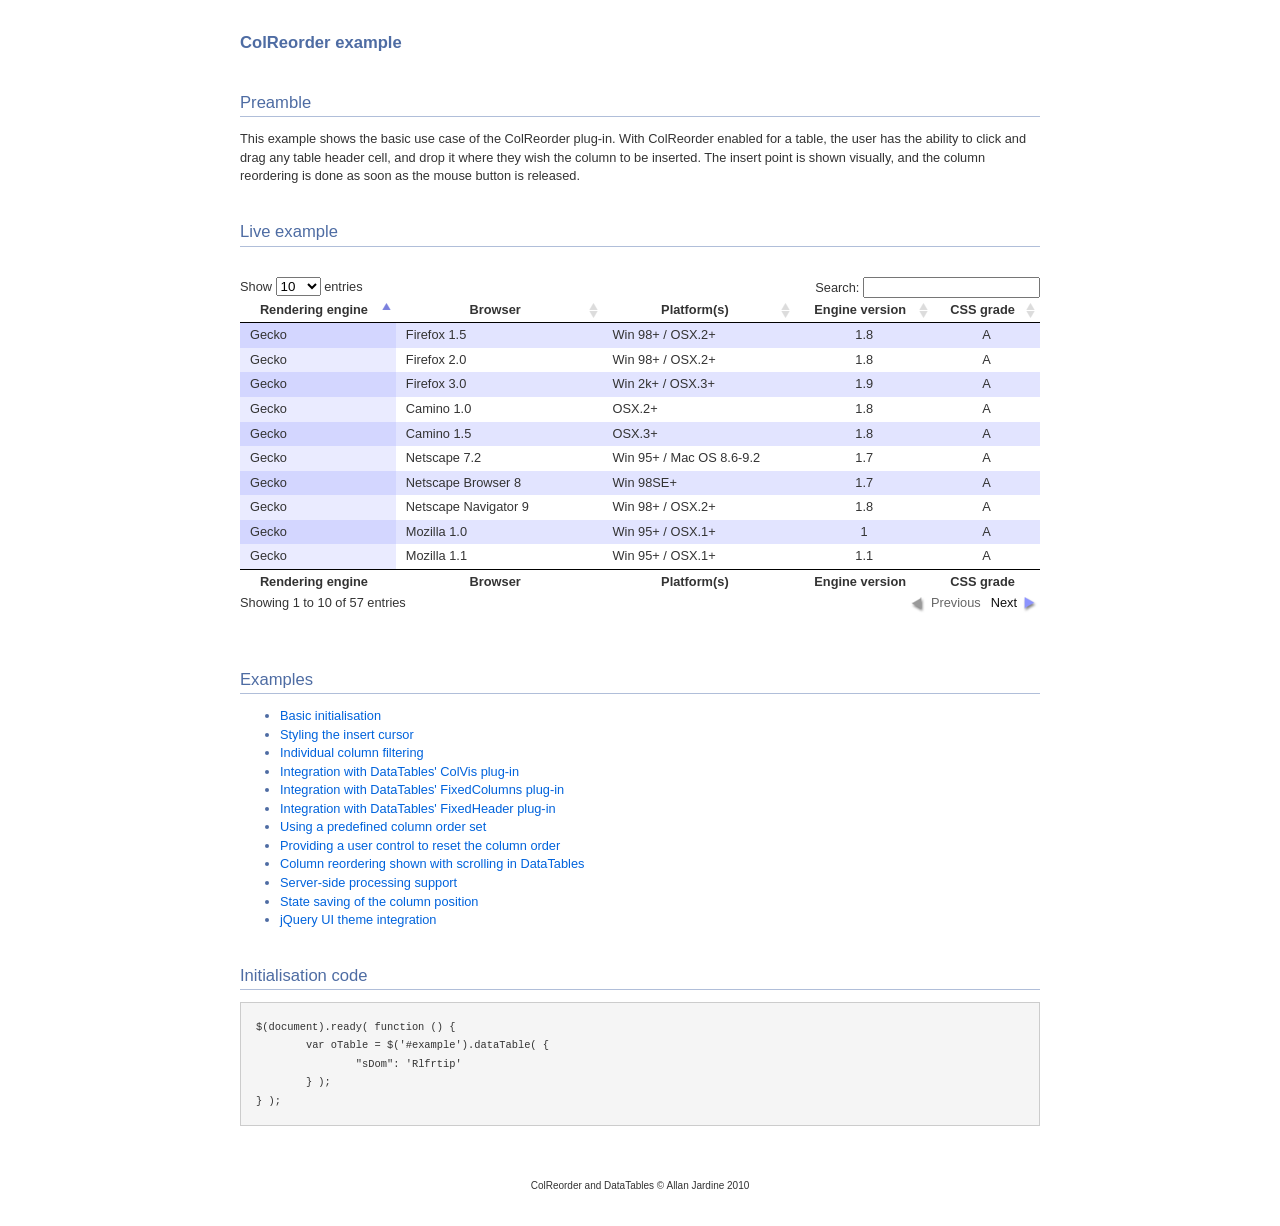
<file: src/main/webapp/static/js/datatables/extras/ColReorder/index.html>
<!DOCTYPE HTML PUBLIC "-//W3C//DTD HTML 4.01//EN" "http://www.w3.org/TR/html4/strict.dtd">
<html>
	<head>
		<meta http-equiv="content-type" content="text/html; charset=utf-8">
		<link rel="shortcut icon" type="image/ico" href="http://www.sprymedia.co.uk/media/images/favicon.ico">
		
		<title>ColReorder example</title>
		<style type="text/css" title="currentStyle">
			@import "../../media/css/demo_page.css";
			@import "../../media/css/demo_table.css";
			@import "media/css/ColReorder.css";
		</style>
		<script type="text/javascript" charset="utf-8" src="../../media/js/jquery.js"></script>
		<script type="text/javascript" charset="utf-8" src="../../media/js/jquery.dataTables.js"></script>
		<script type="text/javascript" charset="utf-8" src="media/js/ColReorder.js"></script>
		<script type="text/javascript" charset="utf-8">
			$(document).ready( function () {
				var oTable = $('#example').dataTable( {
					"sDom": 'Rlfrtip'
				} );
			} );
		</script>
	</head>
	<body id="dt_example">
		<div id="container">
			<div class="full_width big">
				ColReorder example
			</div>
			
			<h1>Preamble</h1>
			<p>This example shows the basic use case of the ColReorder plug-in. With ColReorder enabled
				for a table, the user has the ability to click and drag any table header cell, and drop 
				it where they wish the column to be inserted. The insert point is shown visually, and
				the column reordering is done as soon as the mouse button is released.</p>
			
			<h1>Live example</h1>
			<form>
			<div id="demo">
<table cellpadding="0" cellspacing="0" border="0" class="display" id="example">
	<thead>
		<tr>
			<th>Rendering engine</th>
			<th>Browser</th>
			<th>Platform(s)</th>
			<th>Engine version</th>
			<th>CSS grade</th>
		</tr>
	</thead>
	<tfoot>
		<tr>
			<th>Rendering engine</th>
			<th>Browser</th>
			<th>Platform(s)</th>
			<th>Engine version</th>
			<th>CSS grade</th>
		</tr>
	</tfoot>
	<tbody>
		<tr class="odd_gradeX">
			<td>Trident</td>
			<td>Internet Explorer 4.0</td>
			<td>Win 95+ (Entity: &amp;)</td>
			<td class="center">4</td>
			<td class="center">X</td>
		</tr>
		<tr class="even_gradeC">
			<td>Trident</td>
			<td>Internet Explorer 5.0</td>
			<td>Win 95+</td>
			<td class="center">5</td>
			<td class="center">C</td>
		</tr>
		<tr class="odd_gradeA">
			<td>Trident</td>
			<td>Internet Explorer 5.5</td>
			<td>Win 95+</td>
			<td class="center">5.5</td>
			<td class="center">A</td>
		</tr>
		<tr class="even_gradeA">
			<td>Trident</td>
			<td>Internet Explorer 6</td>
			<td>Win 98+</td>
			<td class="center">6</td>
			<td class="center">A</td>
		</tr>
		<tr class="odd_gradeA">
			<td>Trident</td>
			<td>Internet Explorer 7</td>
			<td>Win XP SP2+</td>
			<td class="center">7</td>
			<td class="center">A</td>
		</tr>
		<tr class="even_gradeA">
			<td>Trident</td>
			<td>AOL browser (AOL desktop)</td>
			<td>Win XP</td>
			<td class="center">6</td>
			<td class="center">A</td>
		</tr>
		<tr class="odd_gradeA">
			<td>Gecko (UTF-8: $¢€)</td>
			<td>Firefox 1.0</td>
			<td>Win 98+ / OSX.2+</td>
			<td class="center">1.7</td>
			<td class="center">A</td>
		</tr>
		<tr class="even_gradeA">
			<td>Gecko</td>
			<td>Firefox 1.5</td>
			<td>Win 98+ / OSX.2+</td>
			<td class="center">1.8</td>
			<td class="center">A</td>
		</tr>
		<tr class="odd_gradeA">
			<td>Gecko</td>
			<td>Firefox 2.0</td>
			<td>Win 98+ / OSX.2+</td>
			<td class="center">1.8</td>
			<td class="center">A</td>
		</tr>
		<tr class="even_gradeA">
			<td>Gecko</td>
			<td>Firefox 3.0</td>
			<td>Win 2k+ / OSX.3+</td>
			<td class="center">1.9</td>
			<td class="center">A</td>
		</tr>
		<tr class="odd_gradeA">
			<td>Gecko</td>
			<td>Camino 1.0</td>
			<td>OSX.2+</td>
			<td class="center">1.8</td>
			<td class="center">A</td>
		</tr>
		<tr class="even_gradeA">
			<td>Gecko</td>
			<td>Camino 1.5</td>
			<td>OSX.3+</td>
			<td class="center">1.8</td>
			<td class="center">A</td>
		</tr>
		<tr class="odd_gradeA">
			<td>Gecko</td>
			<td>Netscape 7.2</td>
			<td>Win 95+ / Mac OS 8.6-9.2</td>
			<td class="center">1.7</td>
			<td class="center">A</td>
		</tr>
		<tr class="even_gradeA">
			<td>Gecko</td>
			<td>Netscape Browser 8</td>
			<td>Win 98SE+</td>
			<td class="center">1.7</td>
			<td class="center">A</td>
		</tr>
		<tr class="odd_gradeA">
			<td>Gecko</td>
			<td>Netscape Navigator 9</td>
			<td>Win 98+ / OSX.2+</td>
			<td class="center">1.8</td>
			<td class="center">A</td>
		</tr>
		<tr class="even_gradeA">
			<td>Gecko</td>
			<td>Mozilla 1.0</td>
			<td>Win 95+ / OSX.1+</td>
			<td class="center">1</td>
			<td class="center">A</td>
		</tr>
		<tr class="odd_gradeA">
			<td>Gecko</td>
			<td>Mozilla 1.1</td>
			<td>Win 95+ / OSX.1+</td>
			<td class="center">1.1</td>
			<td class="center">A</td>
		</tr>
		<tr class="even_gradeA">
			<td>Gecko</td>
			<td>Mozilla 1.2</td>
			<td>Win 95+ / OSX.1+</td>
			<td class="center">1.2</td>
			<td class="center">A</td>
		</tr>
		<tr class="odd_gradeA">
			<td>Gecko</td>
			<td>Mozilla 1.3</td>
			<td>Win 95+ / OSX.1+</td>
			<td class="center">1.3</td>
			<td class="center">A</td>
		</tr>
		<tr class="even_gradeA">
			<td>Gecko</td>
			<td>Mozilla 1.4</td>
			<td>Win 95+ / OSX.1+</td>
			<td class="center">1.4</td>
			<td class="center">A</td>
		</tr>
		<tr class="odd_gradeA">
			<td>Gecko</td>
			<td>Mozilla 1.5</td>
			<td>Win 95+ / OSX.1+</td>
			<td class="center">1.5</td>
			<td class="center">A</td>
		</tr>
		<tr class="even_gradeA">
			<td>Gecko</td>
			<td>Mozilla 1.6</td>
			<td>Win 95+ / OSX.1+</td>
			<td class="center">1.6</td>
			<td class="center">A</td>
		</tr>
		<tr class="odd_gradeA">
			<td>Gecko</td>
			<td>Mozilla 1.7</td>
			<td>Win 98+ / OSX.1+</td>
			<td class="center">1.7</td>
			<td class="center">A</td>
		</tr>
		<tr class="even_gradeA">
			<td>Gecko</td>
			<td>Mozilla 1.8</td>
			<td>Win 98+ / OSX.1+</td>
			<td class="center">1.8</td>
			<td class="center">A</td>
		</tr>
		<tr class="odd_gradeA">
			<td>Gecko</td>
			<td>Seamonkey 1.1</td>
			<td>Win 98+ / OSX.2+</td>
			<td class="center">1.8</td>
			<td class="center">A</td>
		</tr>
		<tr class="even_gradeA">
			<td>Gecko</td>
			<td>Epiphany 2.20</td>
			<td>Gnome</td>
			<td class="center">1.8</td>
			<td class="center">A</td>
		</tr>
		<tr class="odd_gradeA">
			<td>Webkit</td>
			<td>Safari 1.2</td>
			<td>OSX.3</td>
			<td class="center">125.5</td>
			<td class="center">A</td>
		</tr>
		<tr class="even_gradeA">
			<td>Webkit</td>
			<td>Safari 1.3</td>
			<td>OSX.3</td>
			<td class="center">312.8</td>
			<td class="center">A</td>
		</tr>
		<tr class="odd_gradeA">
			<td>Webkit</td>
			<td>Safari 2.0</td>
			<td>OSX.4+</td>
			<td class="center">419.3</td>
			<td class="center">A</td>
		</tr>
		<tr class="even_gradeA">
			<td>Webkit</td>
			<td>Safari 3.0</td>
			<td>OSX.4+</td>
			<td class="center">522.1</td>
			<td class="center">A</td>
		</tr>
		<tr class="odd_gradeA">
			<td>Webkit</td>
			<td>OmniWeb 5.5</td>
			<td>OSX.4+</td>
			<td class="center">420</td>
			<td class="center">A</td>
		</tr>
		<tr class="even_gradeA">
			<td>Webkit</td>
			<td>iPod Touch / iPhone</td>
			<td>iPod</td>
			<td class="center">420.1</td>
			<td class="center">A</td>
		</tr>
		<tr class="odd_gradeA">
			<td>Webkit</td>
			<td>S60</td>
			<td>S60</td>
			<td class="center">413</td>
			<td class="center">A</td>
		</tr>
		<tr class="even_gradeA">
			<td>Presto</td>
			<td>Opera 7.0</td>
			<td>Win 95+ / OSX.1+</td>
			<td class="center">-</td>
			<td class="center">A</td>
		</tr>
		<tr class="odd_gradeA">
			<td>Presto</td>
			<td>Opera 7.5</td>
			<td>Win 95+ / OSX.2+</td>
			<td class="center">-</td>
			<td class="center">A</td>
		</tr>
		<tr class="even_gradeA">
			<td>Presto</td>
			<td>Opera 8.0</td>
			<td>Win 95+ / OSX.2+</td>
			<td class="center">-</td>
			<td class="center">A</td>
		</tr>
		<tr class="odd_gradeA">
			<td>Presto</td>
			<td>Opera 8.5</td>
			<td>Win 95+ / OSX.2+</td>
			<td class="center">-</td>
			<td class="center">A</td>
		</tr>
		<tr class="even_gradeA">
			<td>Presto</td>
			<td>Opera 9.0</td>
			<td>Win 95+ / OSX.3+</td>
			<td class="center">-</td>
			<td class="center">A</td>
		</tr>
		<tr class="odd_gradeA">
			<td>Presto</td>
			<td>Opera 9.2</td>
			<td>Win 88+ / OSX.3+</td>
			<td class="center">-</td>
			<td class="center">A</td>
		</tr>
		<tr class="even_gradeA">
			<td>Presto</td>
			<td>Opera 9.5</td>
			<td>Win 88+ / OSX.3+</td>
			<td class="center">-</td>
			<td class="center">A</td>
		</tr>
		<tr class="odd_gradeA">
			<td>Presto</td>
			<td>Opera for Wii</td>
			<td>Wii</td>
			<td class="center">-</td>
			<td class="center">A</td>
		</tr>
		<tr class="even_gradeA">
			<td>Presto</td>
			<td>Nokia N800</td>
			<td>N800</td>
			<td class="center">-</td>
			<td class="center">A</td>
		</tr>
		<tr class="odd_gradeA">
			<td>Presto</td>
			<td>Nintendo DS browser</td>
			<td>Nintendo DS</td>
			<td class="center">8.5</td>
			<td class="center">C/A<sup>1</sup></td>
		</tr>
		<tr class="even_gradeC">
			<td>KHTML</td>
			<td>Konqureror 3.1</td>
			<td>KDE 3.1</td>
			<td class="center">3.1</td>
			<td class="center">C</td>
		</tr>
		<tr class="odd_gradeA">
			<td>KHTML</td>
			<td>Konqureror 3.3</td>
			<td>KDE 3.3</td>
			<td class="center">3.3</td>
			<td class="center">A</td>
		</tr>
		<tr class="even_gradeA">
			<td>KHTML</td>
			<td>Konqureror 3.5</td>
			<td>KDE 3.5</td>
			<td class="center">3.5</td>
			<td class="center">A</td>
		</tr>
		<tr class="odd_gradeX">
			<td>Tasman</td>
			<td>Internet Explorer 4.5</td>
			<td>Mac OS 8-9</td>
			<td class="center">-</td>
			<td class="center">X</td>
		</tr>
		<tr class="even_gradeC">
			<td>Tasman</td>
			<td>Internet Explorer 5.1</td>
			<td>Mac OS 7.6-9</td>
			<td class="center">1</td>
			<td class="center">C</td>
		</tr>
		<tr class="odd_gradeC">
			<td>Tasman</td>
			<td>Internet Explorer 5.2</td>
			<td>Mac OS 8-X</td>
			<td class="center">1</td>
			<td class="center">C</td>
		</tr>
		<tr class="even_gradeA">
			<td>Misc</td>
			<td>NetFront 3.1</td>
			<td>Embedded devices</td>
			<td class="center">-</td>
			<td class="center">C</td>
		</tr>
		<tr class="odd_gradeA">
			<td>Misc</td>
			<td>NetFront 3.4</td>
			<td>Embedded devices</td>
			<td class="center">-</td>
			<td class="center">A</td>
		</tr>
		<tr class="even_gradeX">
			<td>Misc</td>
			<td>Dillo 0.8</td>
			<td>Embedded devices</td>
			<td class="center">-</td>
			<td class="center">X</td>
		</tr>
		<tr class="odd_gradeX">
			<td>Misc</td>
			<td>Links</td>
			<td>Text only</td>
			<td class="center">-</td>
			<td class="center">X</td>
		</tr>
		<tr class="even_gradeX">
			<td>Misc</td>
			<td>Lynx</td>
			<td>Text only</td>
			<td class="center">-</td>
			<td class="center">X</td>
		</tr>
		<tr class="odd_gradeC">
			<td>Misc</td>
			<td>IE Mobile</td>
			<td>Windows Mobile 6</td>
			<td class="center">-</td>
			<td class="center">C</td>
		</tr>
		<tr class="even_gradeC">
			<td>Misc</td>
			<td>PSP browser</td>
			<td>PSP</td>
			<td class="center">-</td>
			<td class="center">C</td>
		</tr>
		<tr class="odd_gradeU">
			<td>Other browsers</td>
			<td>All others</td>
			<td>-</td>
			<td class="center">-</td>
			<td class="center">U</td>
		</tr>
	</tbody>
</table>
			</div>
		</form>
			<div class="spacer"></div>
			
			
			<h1>Examples</h1>
			<ul>
				<li><a href="index.html">Basic initialisation</a></li>
				<li><a href="alt_insert.html">Styling the insert cursor</a></li>
				<li><a href="col_filter.html">Individual column filtering</a></li>
				<li><a href="colvis.html">Integration with DataTables' ColVis plug-in</a></li>
				<li><a href="fixedcolumns.html">Integration with DataTables' FixedColumns plug-in</a></li>
				<li><a href="fixedheader.html">Integration with DataTables' FixedHeader plug-in</a></li>
				<li><a href="predefined.html">Using a predefined column order set</a></li>
				<li><a href="reset.html">Providing a user control to reset the column order</a></li>
				<li><a href="scrolling.html">Column reordering shown with scrolling in DataTables</a></li>
				<li><a href="server_side.html">Server-side processing support</a></li>
				<li><a href="state_save.html">State saving of the column position</a></li>
				<li><a href="theme.html">jQuery UI theme integration</a></li>
			</ul>
			
			
			<h1>Initialisation code</h1>
			<pre>$(document).ready( function () {
	var oTable = $('#example').dataTable( {
		"sDom": 'Rlfrtip'
	} );
} );</pre>
			
			<div id="footer" style="text-align:center;">
				<span style="font-size:10px;">
					ColReorder and DataTables &copy; Allan Jardine 2010
				</span>
			</div>
		</div>
	</body>
</html>
</file>
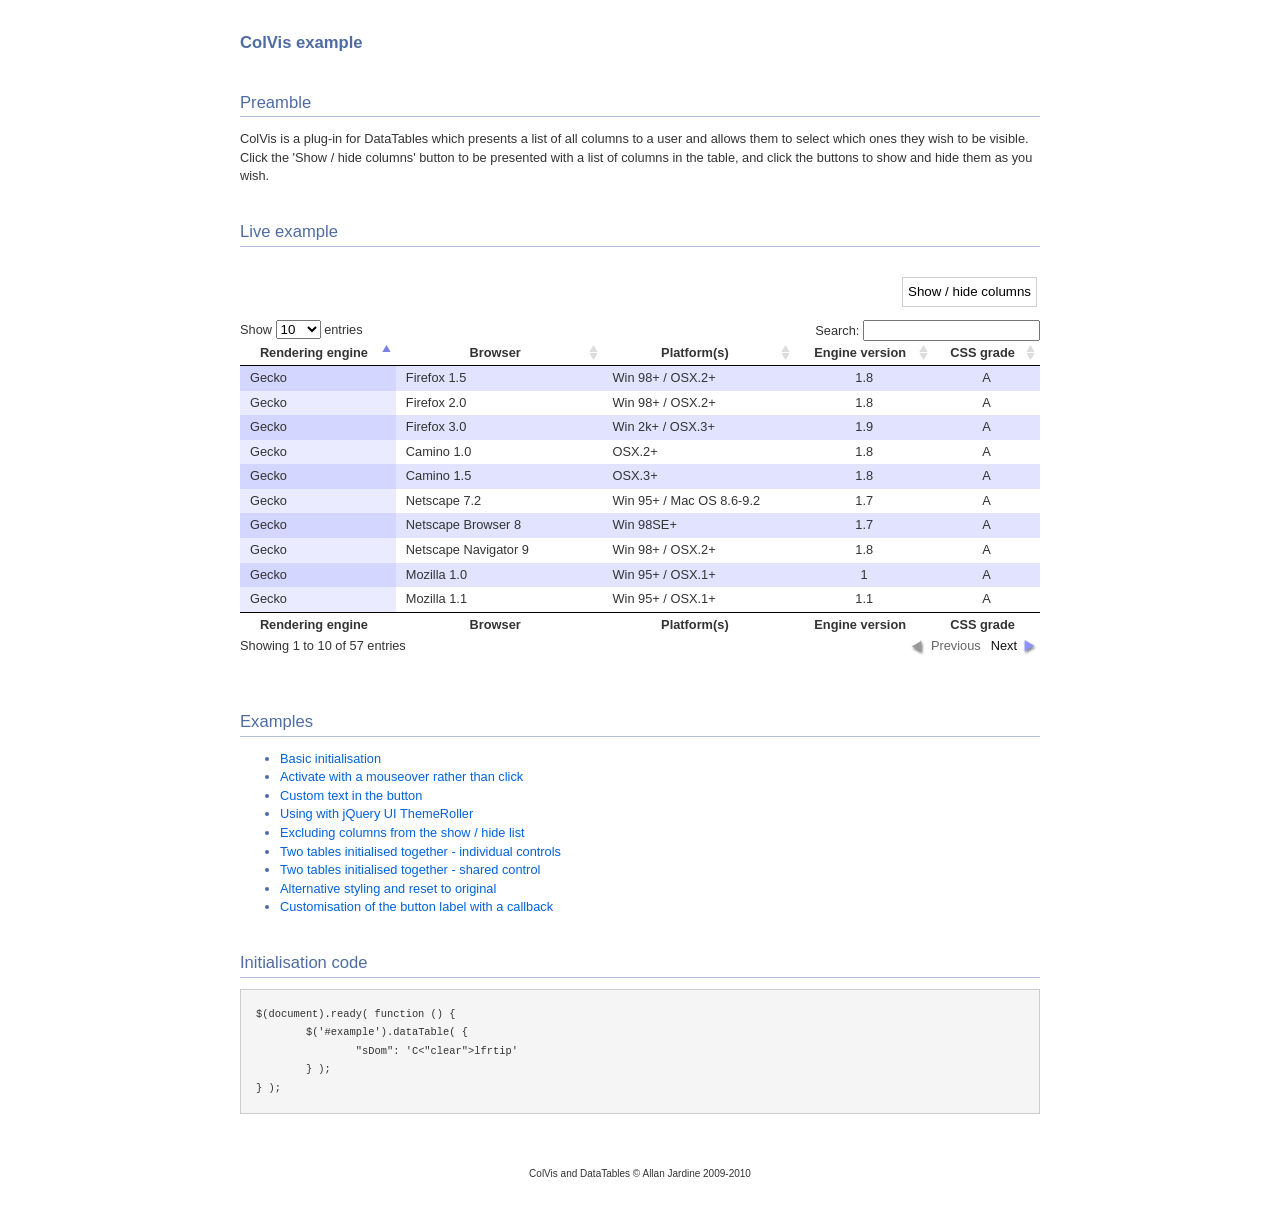
<file: src/main/webapp/static/js/datatables/extras/ColVis/index.html>
<!DOCTYPE HTML PUBLIC "-//W3C//DTD HTML 4.01//EN" "http://www.w3.org/TR/html4/strict.dtd">
<html>
	<head>
		<meta http-equiv="content-type" content="text/html; charset=utf-8">
		<link rel="shortcut icon" type="image/ico" href="http://www.sprymedia.co.uk/media/images/favicon.ico">
		
		<title>ColVis example</title>
		<style type="text/css" title="currentStyle">
			@import "../../media/css/demo_page.css";
			@import "../../media/css/demo_table.css";
			@import "media/css/ColVis.css";
		</style>
		<script type="text/javascript" charset="utf-8" src="../../media/js/jquery.js"></script>
		<script type="text/javascript" charset="utf-8" src="../../media/js/jquery.dataTables.js"></script>
		<script type="text/javascript" charset="utf-8" src="media/js/ColVis.js"></script>
		<script type="text/javascript" charset="utf-8">
			$(document).ready( function () {
				$('#example').dataTable( {
					"sDom": 'C<"clear">lfrtip'
				} );
			} );
		</script>
	</head>
	<body id="dt_example">
		<div id="container">
			<div class="full_width big">
				ColVis example
			</div>
			
			<h1>Preamble</h1>
			<p>ColVis is a plug-in for DataTables which presents a list of all columns to a user and allows them to select which ones they wish to be visible. Click the 'Show / hide columns' button to be presented with a list of columns in the table, and click the buttons to show and hide them as you wish.</p>
			
			<h1>Live example</h1>
			<form>
			<div id="demo">
<table cellpadding="0" cellspacing="0" border="0" class="display" id="example">
	<thead>
		<tr>
			<th>Rendering engine</th>
			<th>Browser</th>
			<th>Platform(s)</th>
			<th>Engine version</th>
			<th>CSS grade</th>
		</tr>
	</thead>
	<tfoot>
		<tr>
			<th>Rendering engine</th>
			<th>Browser</th>
			<th>Platform(s)</th>
			<th>Engine version</th>
			<th>CSS grade</th>
		</tr>
	</tfoot>
	<tbody>
		<tr class="odd_gradeX">
			<td>Trident</td>
			<td>Internet Explorer 4.0</td>
			<td>Win 95+ (Entity: &amp;)</td>
			<td class="center">4</td>
			<td class="center">X</td>
		</tr>
		<tr class="even_gradeC">
			<td>Trident</td>
			<td>Internet Explorer 5.0</td>
			<td>Win 95+</td>
			<td class="center">5</td>
			<td class="center">C</td>
		</tr>
		<tr class="odd_gradeA">
			<td>Trident</td>
			<td>Internet Explorer 5.5</td>
			<td>Win 95+</td>
			<td class="center">5.5</td>
			<td class="center">A</td>
		</tr>
		<tr class="even_gradeA">
			<td>Trident</td>
			<td>Internet Explorer 6</td>
			<td>Win 98+</td>
			<td class="center">6</td>
			<td class="center">A</td>
		</tr>
		<tr class="odd_gradeA">
			<td>Trident</td>
			<td>Internet Explorer 7</td>
			<td>Win XP SP2+</td>
			<td class="center">7</td>
			<td class="center">A</td>
		</tr>
		<tr class="even_gradeA">
			<td>Trident</td>
			<td>AOL browser (AOL desktop)</td>
			<td>Win XP</td>
			<td class="center">6</td>
			<td class="center">A</td>
		</tr>
		<tr class="odd_gradeA">
			<td>Gecko (UTF-8: $¢€)</td>
			<td>Firefox 1.0</td>
			<td>Win 98+ / OSX.2+</td>
			<td class="center">1.7</td>
			<td class="center">A</td>
		</tr>
		<tr class="even_gradeA">
			<td>Gecko</td>
			<td>Firefox 1.5</td>
			<td>Win 98+ / OSX.2+</td>
			<td class="center">1.8</td>
			<td class="center">A</td>
		</tr>
		<tr class="odd_gradeA">
			<td>Gecko</td>
			<td>Firefox 2.0</td>
			<td>Win 98+ / OSX.2+</td>
			<td class="center">1.8</td>
			<td class="center">A</td>
		</tr>
		<tr class="even_gradeA">
			<td>Gecko</td>
			<td>Firefox 3.0</td>
			<td>Win 2k+ / OSX.3+</td>
			<td class="center">1.9</td>
			<td class="center">A</td>
		</tr>
		<tr class="odd_gradeA">
			<td>Gecko</td>
			<td>Camino 1.0</td>
			<td>OSX.2+</td>
			<td class="center">1.8</td>
			<td class="center">A</td>
		</tr>
		<tr class="even_gradeA">
			<td>Gecko</td>
			<td>Camino 1.5</td>
			<td>OSX.3+</td>
			<td class="center">1.8</td>
			<td class="center">A</td>
		</tr>
		<tr class="odd_gradeA">
			<td>Gecko</td>
			<td>Netscape 7.2</td>
			<td>Win 95+ / Mac OS 8.6-9.2</td>
			<td class="center">1.7</td>
			<td class="center">A</td>
		</tr>
		<tr class="even_gradeA">
			<td>Gecko</td>
			<td>Netscape Browser 8</td>
			<td>Win 98SE+</td>
			<td class="center">1.7</td>
			<td class="center">A</td>
		</tr>
		<tr class="odd_gradeA">
			<td>Gecko</td>
			<td>Netscape Navigator 9</td>
			<td>Win 98+ / OSX.2+</td>
			<td class="center">1.8</td>
			<td class="center">A</td>
		</tr>
		<tr class="even_gradeA">
			<td>Gecko</td>
			<td>Mozilla 1.0</td>
			<td>Win 95+ / OSX.1+</td>
			<td class="center">1</td>
			<td class="center">A</td>
		</tr>
		<tr class="odd_gradeA">
			<td>Gecko</td>
			<td>Mozilla 1.1</td>
			<td>Win 95+ / OSX.1+</td>
			<td class="center">1.1</td>
			<td class="center">A</td>
		</tr>
		<tr class="even_gradeA">
			<td>Gecko</td>
			<td>Mozilla 1.2</td>
			<td>Win 95+ / OSX.1+</td>
			<td class="center">1.2</td>
			<td class="center">A</td>
		</tr>
		<tr class="odd_gradeA">
			<td>Gecko</td>
			<td>Mozilla 1.3</td>
			<td>Win 95+ / OSX.1+</td>
			<td class="center">1.3</td>
			<td class="center">A</td>
		</tr>
		<tr class="even_gradeA">
			<td>Gecko</td>
			<td>Mozilla 1.4</td>
			<td>Win 95+ / OSX.1+</td>
			<td class="center">1.4</td>
			<td class="center">A</td>
		</tr>
		<tr class="odd_gradeA">
			<td>Gecko</td>
			<td>Mozilla 1.5</td>
			<td>Win 95+ / OSX.1+</td>
			<td class="center">1.5</td>
			<td class="center">A</td>
		</tr>
		<tr class="even_gradeA">
			<td>Gecko</td>
			<td>Mozilla 1.6</td>
			<td>Win 95+ / OSX.1+</td>
			<td class="center">1.6</td>
			<td class="center">A</td>
		</tr>
		<tr class="odd_gradeA">
			<td>Gecko</td>
			<td>Mozilla 1.7</td>
			<td>Win 98+ / OSX.1+</td>
			<td class="center">1.7</td>
			<td class="center">A</td>
		</tr>
		<tr class="even_gradeA">
			<td>Gecko</td>
			<td>Mozilla 1.8</td>
			<td>Win 98+ / OSX.1+</td>
			<td class="center">1.8</td>
			<td class="center">A</td>
		</tr>
		<tr class="odd_gradeA">
			<td>Gecko</td>
			<td>Seamonkey 1.1</td>
			<td>Win 98+ / OSX.2+</td>
			<td class="center">1.8</td>
			<td class="center">A</td>
		</tr>
		<tr class="even_gradeA">
			<td>Gecko</td>
			<td>Epiphany 2.20</td>
			<td>Gnome</td>
			<td class="center">1.8</td>
			<td class="center">A</td>
		</tr>
		<tr class="odd_gradeA">
			<td>Webkit</td>
			<td>Safari 1.2</td>
			<td>OSX.3</td>
			<td class="center">125.5</td>
			<td class="center">A</td>
		</tr>
		<tr class="even_gradeA">
			<td>Webkit</td>
			<td>Safari 1.3</td>
			<td>OSX.3</td>
			<td class="center">312.8</td>
			<td class="center">A</td>
		</tr>
		<tr class="odd_gradeA">
			<td>Webkit</td>
			<td>Safari 2.0</td>
			<td>OSX.4+</td>
			<td class="center">419.3</td>
			<td class="center">A</td>
		</tr>
		<tr class="even_gradeA">
			<td>Webkit</td>
			<td>Safari 3.0</td>
			<td>OSX.4+</td>
			<td class="center">522.1</td>
			<td class="center">A</td>
		</tr>
		<tr class="odd_gradeA">
			<td>Webkit</td>
			<td>OmniWeb 5.5</td>
			<td>OSX.4+</td>
			<td class="center">420</td>
			<td class="center">A</td>
		</tr>
		<tr class="even_gradeA">
			<td>Webkit</td>
			<td>iPod Touch / iPhone</td>
			<td>iPod</td>
			<td class="center">420.1</td>
			<td class="center">A</td>
		</tr>
		<tr class="odd_gradeA">
			<td>Webkit</td>
			<td>S60</td>
			<td>S60</td>
			<td class="center">413</td>
			<td class="center">A</td>
		</tr>
		<tr class="even_gradeA">
			<td>Presto</td>
			<td>Opera 7.0</td>
			<td>Win 95+ / OSX.1+</td>
			<td class="center">-</td>
			<td class="center">A</td>
		</tr>
		<tr class="odd_gradeA">
			<td>Presto</td>
			<td>Opera 7.5</td>
			<td>Win 95+ / OSX.2+</td>
			<td class="center">-</td>
			<td class="center">A</td>
		</tr>
		<tr class="even_gradeA">
			<td>Presto</td>
			<td>Opera 8.0</td>
			<td>Win 95+ / OSX.2+</td>
			<td class="center">-</td>
			<td class="center">A</td>
		</tr>
		<tr class="odd_gradeA">
			<td>Presto</td>
			<td>Opera 8.5</td>
			<td>Win 95+ / OSX.2+</td>
			<td class="center">-</td>
			<td class="center">A</td>
		</tr>
		<tr class="even_gradeA">
			<td>Presto</td>
			<td>Opera 9.0</td>
			<td>Win 95+ / OSX.3+</td>
			<td class="center">-</td>
			<td class="center">A</td>
		</tr>
		<tr class="odd_gradeA">
			<td>Presto</td>
			<td>Opera 9.2</td>
			<td>Win 88+ / OSX.3+</td>
			<td class="center">-</td>
			<td class="center">A</td>
		</tr>
		<tr class="even_gradeA">
			<td>Presto</td>
			<td>Opera 9.5</td>
			<td>Win 88+ / OSX.3+</td>
			<td class="center">-</td>
			<td class="center">A</td>
		</tr>
		<tr class="odd_gradeA">
			<td>Presto</td>
			<td>Opera for Wii</td>
			<td>Wii</td>
			<td class="center">-</td>
			<td class="center">A</td>
		</tr>
		<tr class="even_gradeA">
			<td>Presto</td>
			<td>Nokia N800</td>
			<td>N800</td>
			<td class="center">-</td>
			<td class="center">A</td>
		</tr>
		<tr class="odd_gradeA">
			<td>Presto</td>
			<td>Nintendo DS browser</td>
			<td>Nintendo DS</td>
			<td class="center">8.5</td>
			<td class="center">C/A<sup>1</sup></td>
		</tr>
		<tr class="even_gradeC">
			<td>KHTML</td>
			<td>Konqureror 3.1</td>
			<td>KDE 3.1</td>
			<td class="center">3.1</td>
			<td class="center">C</td>
		</tr>
		<tr class="odd_gradeA">
			<td>KHTML</td>
			<td>Konqureror 3.3</td>
			<td>KDE 3.3</td>
			<td class="center">3.3</td>
			<td class="center">A</td>
		</tr>
		<tr class="even_gradeA">
			<td>KHTML</td>
			<td>Konqureror 3.5</td>
			<td>KDE 3.5</td>
			<td class="center">3.5</td>
			<td class="center">A</td>
		</tr>
		<tr class="odd_gradeX">
			<td>Tasman</td>
			<td>Internet Explorer 4.5</td>
			<td>Mac OS 8-9</td>
			<td class="center">-</td>
			<td class="center">X</td>
		</tr>
		<tr class="even_gradeC">
			<td>Tasman</td>
			<td>Internet Explorer 5.1</td>
			<td>Mac OS 7.6-9</td>
			<td class="center">1</td>
			<td class="center">C</td>
		</tr>
		<tr class="odd_gradeC">
			<td>Tasman</td>
			<td>Internet Explorer 5.2</td>
			<td>Mac OS 8-X</td>
			<td class="center">1</td>
			<td class="center">C</td>
		</tr>
		<tr class="even_gradeA">
			<td>Misc</td>
			<td>NetFront 3.1</td>
			<td>Embedded devices</td>
			<td class="center">-</td>
			<td class="center">C</td>
		</tr>
		<tr class="odd_gradeA">
			<td>Misc</td>
			<td>NetFront 3.4</td>
			<td>Embedded devices</td>
			<td class="center">-</td>
			<td class="center">A</td>
		</tr>
		<tr class="even_gradeX">
			<td>Misc</td>
			<td>Dillo 0.8</td>
			<td>Embedded devices</td>
			<td class="center">-</td>
			<td class="center">X</td>
		</tr>
		<tr class="odd_gradeX">
			<td>Misc</td>
			<td>Links</td>
			<td>Text only</td>
			<td class="center">-</td>
			<td class="center">X</td>
		</tr>
		<tr class="even_gradeX">
			<td>Misc</td>
			<td>Lynx</td>
			<td>Text only</td>
			<td class="center">-</td>
			<td class="center">X</td>
		</tr>
		<tr class="odd_gradeC">
			<td>Misc</td>
			<td>IE Mobile</td>
			<td>Windows Mobile 6</td>
			<td class="center">-</td>
			<td class="center">C</td>
		</tr>
		<tr class="even_gradeC">
			<td>Misc</td>
			<td>PSP browser</td>
			<td>PSP</td>
			<td class="center">-</td>
			<td class="center">C</td>
		</tr>
		<tr class="odd_gradeU">
			<td>Other browsers</td>
			<td>All others</td>
			<td>-</td>
			<td class="center">-</td>
			<td class="center">U</td>
		</tr>
	</tbody>
</table>
			</div>
		</form>
			<div class="spacer"></div>
			
			
			<h1>Examples</h1>
			<ul>
				<li><a href="index.html">Basic initialisation</a></li>
				<li><a href="mouseover.html">Activate with a mouseover rather than click</a></li>
				<li><a href="text.html">Custom text in the button</a></li>
				<li><a href="theme.html">Using with jQuery UI ThemeRoller</a></li>
				<li><a href="exclude_columns.html">Excluding columns from the show / hide list</a></li>
				<li><a href="two_tables.html">Two tables initialised together - individual controls</a></li>
				<li><a href="two_tables_identical.html">Two tables initialised together - shared control</a></li>
				<li><a href="style.html">Alternative styling and reset to original</a></li>
				<li><a href="title_callback.html">Customisation of the button label with a callback</a></li>
			</ul>
			
			
			<h1>Initialisation code</h1>
			<pre>$(document).ready( function () {
	$('#example').dataTable( {
		"sDom": 'C&lt;"clear"&gt;lfrtip'
	} );
} );</pre>
			
			<div id="footer" style="text-align:center;">
				<span style="font-size:10px;">
					ColVis and DataTables &copy; Allan Jardine 2009-2010
				</span>
			</div>
		</div>
	</body>
</html>
</file>
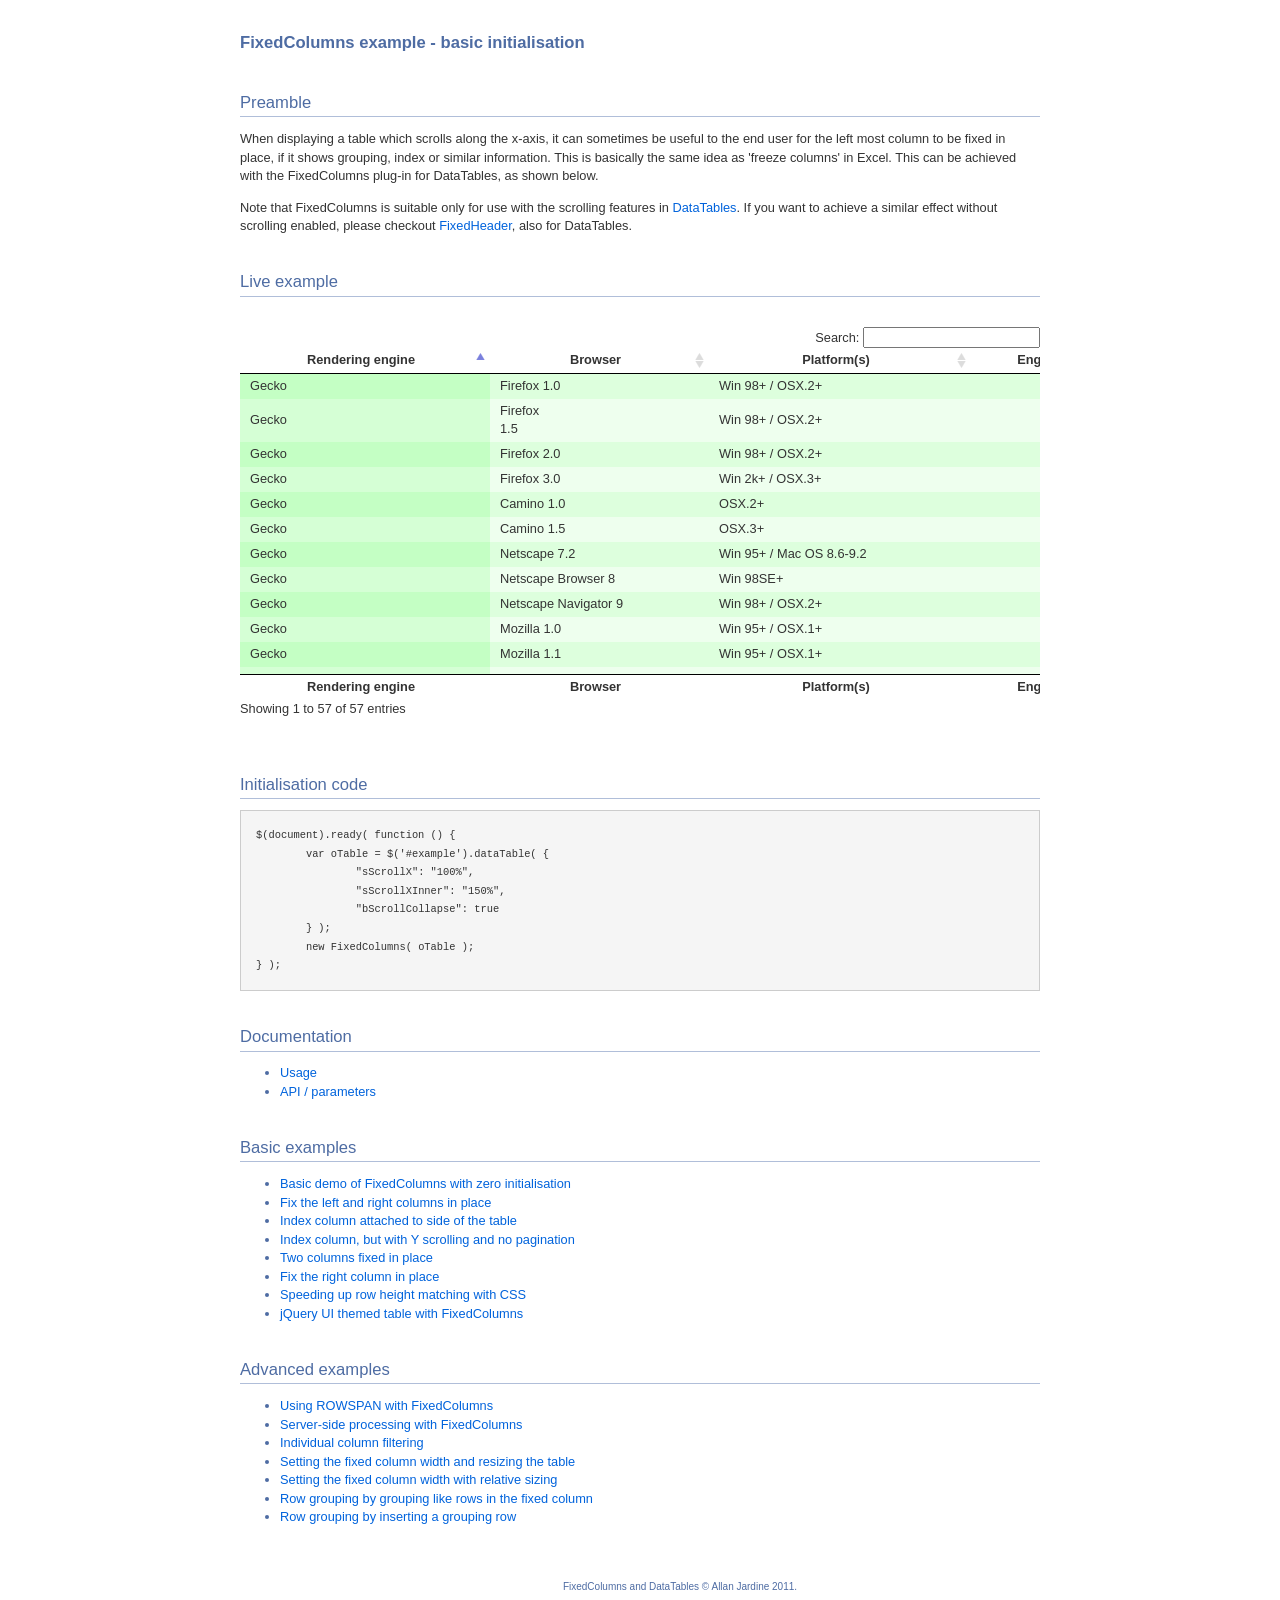
<file: src/main/webapp/static/js/datatables/extras/FixedColumns/index.html>
<!DOCTYPE HTML PUBLIC "-//W3C//DTD HTML 4.01//EN" "http://www.w3.org/TR/html4/strict.dtd">
<html>
	<head>
		<meta http-equiv="content-type" content="text/html; charset=utf-8">
		<link rel="shortcut icon" type="image/ico" href="http://www.sprymedia.co.uk/media/images/favicon.ico">
		
		<title>FixedColumns example</title>
		<style type="text/css" title="currentStyle">
			@import "../../media/css/demo_page.css";
			@import "../../media/css/demo_table.css";
		</style>
		<script type="text/javascript" charset="utf-8" src="../../media/js/jquery.js"></script>
		<script type="text/javascript" charset="utf-8" src="../../media/js/jquery.dataTables.js"></script>
		<script type="text/javascript" charset="utf-8" src="media/js/FixedColumns.js"></script>
		<script type="text/javascript" charset="utf-8">
			$(document).ready( function () {
				var oTable = $('#example').dataTable( {
					"sScrollY": "300px",
					"sScrollX": "100%",
					"sScrollXInner": "150%",
					"bScrollCollapse": true,
					"bPaginate": false
				} );
				new FixedColumns( oTable );
			} );
		</script>
	</head>
	<body id="dt_example">
		<div id="container">
			<div class="full_width big">
				FixedColumns example - basic initialisation
			</div>
			
			<h1>Preamble</h1>
			<p>When displaying a table which scrolls along the x-axis, it can sometimes be useful to the end user for the left most column to be fixed in place, if it shows grouping, index or similar information. This is basically the same idea as 'freeze columns' in Excel. This can be achieved with the FixedColumns plug-in for DataTables, as shown below.</p>
			<p>Note that FixedColumns is suitable only for use with the scrolling features in <a href="http://datatables.net">DataTables</a>. If you want to achieve a similar effect without scrolling enabled, please checkout <a href="http://datatables.net/plug-ins">FixedHeader</a>, also for DataTables.</p>
			
			<h1>Live example</h1>
			<div id="demo">
<table cellpadding="0" cellspacing="0" border="0" class="display" id="example">
	<thead>
		<tr>
			<th>Rendering engine</th>
			<th>Browser</th>
			<th>Platform(s)</th>
			<th>Engine version</th>
			<th>CSS grade</th>
		</tr>
	</thead>
	<tfoot>
		<tr>
			<th>Rendering engine</th>
			<th>Browser</th>
			<th>Platform(s)</th>
			<th>Engine version</th>
			<th>CSS grade</th>
		</tr>
	</tfoot>
	<tbody>
		<tr class="gradeX">
			<td>Trident</td>
			<td>Internet
				 Explorer 4.0</td>
			<td>Win 95+</td>
			<td class="center">4</td>
			<td class="center">X</td>
		</tr>
		<tr class="gradeC">
			<td>Trident</td>
			<td>Internet
				 Explorer 5.0</td>
			<td>Win 95+</td>
			<td class="center">5</td>
			<td class="center">C</td>
		</tr>
		<tr class="gradeA">
			<td>Trident</td>
			<td>Internet
				 Explorer 5.5</td>
			<td>Win 95+</td>
			<td class="center">5.5</td>
			<td class="center">A</td>
		</tr>
		<tr class="gradeA">
			<td>Trident</td>
			<td>Internet
				 Explorer 6</td>
			<td>Win 98+</td>
			<td class="center">6</td>
			<td class="center">A</td>
		</tr>
		<tr class="gradeA">
			<td>Trident</td>
			<td>Internet Explorer 7</td>
			<td>Win XP SP2+</td>
			<td class="center">7</td>
			<td class="center">A</td>
		</tr>
		<tr class="gradeA">
			<td>Trident</td>
			<td>AOL browser (AOL desktop)</td>
			<td>Win XP</td>
			<td class="center">6</td>
			<td class="center">A</td>
		</tr>
		<tr class="gradeA">
			<td>Gecko</td>
			<td>Firefox 1.0</td>
			<td>Win 98+ / OSX.2+</td>
			<td class="center">1.7</td>
			<td class="center">A</td>
		</tr>
		<tr class="gradeA">
			<td>Gecko</td>
			<td>Firefox <br>1.5</td>
			<td>Win 98+ / OSX.2+</td>
			<td class="center">1.8</td>
			<td class="center">A</td>
		</tr>
		<tr class="gradeA">
			<td>Gecko</td>
			<td>Firefox 2.0</td>
			<td>Win 98+ / OSX.2+</td>
			<td class="center">1.8</td>
			<td class="center">A</td>
		</tr>
		<tr class="gradeA">
			<td>Gecko</td>
			<td>Firefox 3.0</td>
			<td>Win 2k+ / OSX.3+</td>
			<td class="center">1.9</td>
			<td class="center">A</td>
		</tr>
		<tr class="gradeA">
			<td>Gecko</td>
			<td>Camino 1.0</td>
			<td>OSX.2+</td>
			<td class="center">1.8</td>
			<td class="center">A</td>
		</tr>
		<tr class="gradeA">
			<td>Gecko</td>
			<td>Camino 1.5</td>
			<td>OSX.3+</td>
			<td class="center">1.8</td>
			<td class="center">A</td>
		</tr>
		<tr class="gradeA">
			<td>Gecko</td>
			<td>Netscape 7.2</td>
			<td>Win 95+ / Mac OS 8.6-9.2</td>
			<td class="center">1.7</td>
			<td class="center">A</td>
		</tr>
		<tr class="gradeA">
			<td>Gecko</td>
			<td>Netscape Browser 8</td>
			<td>Win 98SE+</td>
			<td class="center">1.7</td>
			<td class="center">A</td>
		</tr>
		<tr class="gradeA">
			<td>Gecko</td>
			<td>Netscape Navigator 9</td>
			<td>Win 98+ / OSX.2+</td>
			<td class="center">1.8</td>
			<td class="center">A</td>
		</tr>
		<tr class="gradeA">
			<td>Gecko</td>
			<td>Mozilla 1.0</td>
			<td>Win 95+ / OSX.1+</td>
			<td class="center">1</td>
			<td class="center">A</td>
		</tr>
		<tr class="gradeA">
			<td>Gecko</td>
			<td>Mozilla 1.1</td>
			<td>Win 95+ / OSX.1+</td>
			<td class="center">1.1</td>
			<td class="center">A</td>
		</tr>
		<tr class="gradeA">
			<td>Gecko</td>
			<td>Mozilla 1.2</td>
			<td>Win 95+ / OSX.1+</td>
			<td class="center">1.2</td>
			<td class="center">A</td>
		</tr>
		<tr class="gradeA">
			<td>Gecko</td>
			<td>Mozilla 1.3</td>
			<td>Win 95+ / OSX.1+</td>
			<td class="center">1.3</td>
			<td class="center">A</td>
		</tr>
		<tr class="gradeA">
			<td>Gecko</td>
			<td>Mozilla 1.4</td>
			<td>Win 95+ / OSX.1+</td>
			<td class="center">1.4</td>
			<td class="center">A</td>
		</tr>
		<tr class="gradeA">
			<td>Gecko</td>
			<td>Mozilla 1.5</td>
			<td>Win 95+ / OSX.1+</td>
			<td class="center">1.5</td>
			<td class="center">A</td>
		</tr>
		<tr class="gradeA">
			<td>Gecko</td>
			<td>Mozilla 1.6</td>
			<td>Win 95+ / OSX.1+</td>
			<td class="center">1.6</td>
			<td class="center">A</td>
		</tr>
		<tr class="gradeA">
			<td>Gecko</td>
			<td>Mozilla 1.7</td>
			<td>Win 98+ / OSX.1+</td>
			<td class="center">1.7</td>
			<td class="center">A</td>
		</tr>
		<tr class="gradeA">
			<td>Gecko</td>
			<td>Mozilla 1.8</td>
			<td>Win 98+ / OSX.1+</td>
			<td class="center">1.8</td>
			<td class="center">A</td>
		</tr>
		<tr class="gradeA">
			<td>Gecko</td>
			<td>Seamonkey 1.1</td>
			<td>Win 98+ / OSX.2+</td>
			<td class="center">1.8</td>
			<td class="center">A</td>
		</tr>
		<tr class="gradeA">
			<td>Gecko</td>
			<td>Epiphany 2.20</td>
			<td>Gnome</td>
			<td class="center">1.8</td>
			<td class="center">A</td>
		</tr>
		<tr class="gradeA">
			<td>Webkit</td>
			<td>Safari 1.2</td>
			<td>OSX.3</td>
			<td class="center">125.5</td>
			<td class="center">A</td>
		</tr>
		<tr class="gradeA">
			<td>Webkit</td>
			<td>Safari 1.3</td>
			<td>OSX.3</td>
			<td class="center">312.8</td>
			<td class="center">A</td>
		</tr>
		<tr class="gradeA">
			<td>Webkit</td>
			<td>Safari 2.0</td>
			<td>OSX.4+</td>
			<td class="center">419.3</td>
			<td class="center">A</td>
		</tr>
		<tr class="gradeA">
			<td>Webkit</td>
			<td>Safari 3.0</td>
			<td>OSX.4+</td>
			<td class="center">522.1</td>
			<td class="center">A</td>
		</tr>
		<tr class="gradeA">
			<td>Webkit</td>
			<td>OmniWeb 5.5</td>
			<td>OSX.4+</td>
			<td class="center">420</td>
			<td class="center">A</td>
		</tr>
		<tr class="gradeA">
			<td>Webkit</td>
			<td>iPod Touch / iPhone</td>
			<td>iPod</td>
			<td class="center">420.1</td>
			<td class="center">A</td>
		</tr>
		<tr class="gradeA">
			<td>Webkit</td>
			<td>S60</td>
			<td>S60</td>
			<td class="center">413</td>
			<td class="center">A</td>
		</tr>
		<tr class="gradeA">
			<td>Presto</td>
			<td>Opera 7.0</td>
			<td>Win 95+ / OSX.1+</td>
			<td class="center">-</td>
			<td class="center">A</td>
		</tr>
		<tr class="gradeA">
			<td>Presto</td>
			<td>Opera 7.5</td>
			<td>Win 95+ / OSX.2+</td>
			<td class="center">-</td>
			<td class="center">A</td>
		</tr>
		<tr class="gradeA">
			<td>Presto</td>
			<td>Opera 8.0</td>
			<td>Win 95+ / OSX.2+</td>
			<td class="center">-</td>
			<td class="center">A</td>
		</tr>
		<tr class="gradeA">
			<td>Presto</td>
			<td>Opera 8.5</td>
			<td>Win 95+ / OSX.2+</td>
			<td class="center">-</td>
			<td class="center">A</td>
		</tr>
		<tr class="gradeA">
			<td>Presto</td>
			<td>Opera 9.0</td>
			<td>Win 95+ / OSX.3+</td>
			<td class="center">-</td>
			<td class="center">A</td>
		</tr>
		<tr class="gradeA">
			<td>Presto</td>
			<td>Opera 9.2</td>
			<td>Win 88+ / OSX.3+</td>
			<td class="center">-</td>
			<td class="center">A</td>
		</tr>
		<tr class="gradeA">
			<td>Presto</td>
			<td>Opera 9.5</td>
			<td>Win 88+ / OSX.3+</td>
			<td class="center">-</td>
			<td class="center">A</td>
		</tr>
		<tr class="gradeA">
			<td>Presto</td>
			<td>Opera for Wii</td>
			<td>Wii</td>
			<td class="center">-</td>
			<td class="center">A</td>
		</tr>
		<tr class="gradeA">
			<td>Presto</td>
			<td>Nokia N800</td>
			<td>N800</td>
			<td class="center">-</td>
			<td class="center">A</td>
		</tr>
		<tr class="gradeA">
			<td>Presto</td>
			<td>Nintendo DS browser</td>
			<td>Nintendo DS</td>
			<td class="center">8.5</td>
			<td class="center">C/A</td>
		</tr>
		<tr class="gradeC">
			<td>KHTML</td>
			<td>Konqureror 3.1</td>
			<td>KDE 3.1</td>
			<td class="center">3.1</td>
			<td class="center">C</td>
		</tr>
		<tr class="gradeA">
			<td>KHTML</td>
			<td>Konqureror 3.3</td>
			<td>KDE 3.3</td>
			<td class="center">3.3</td>
			<td class="center">A</td>
		</tr>
		<tr class="gradeA">
			<td>KHTML</td>
			<td>Konqureror 3.5</td>
			<td>KDE 3.5</td>
			<td class="center">3.5</td>
			<td class="center">A</td>
		</tr>
		<tr class="gradeX">
			<td>Tasman</td>
			<td>Internet Explorer 4.5</td>
			<td>Mac OS 8-9</td>
			<td class="center">-</td>
			<td class="center">X</td>
		</tr>
		<tr class="gradeC">
			<td>Tasman</td>
			<td>Internet Explorer 5.1</td>
			<td>Mac OS 7.6-9</td>
			<td class="center">1</td>
			<td class="center">C</td>
		</tr>
		<tr class="gradeC">
			<td>Tasman</td>
			<td>Internet Explorer 5.2</td>
			<td>Mac OS 8-X</td>
			<td class="center">1</td>
			<td class="center">C</td>
		</tr>
		<tr class="gradeA">
			<td>Misc</td>
			<td>NetFront 3.1</td>
			<td>Embedded devices</td>
			<td class="center">-</td>
			<td class="center">C</td>
		</tr>
		<tr class="gradeA">
			<td>Misc</td>
			<td>NetFront 3.4</td>
			<td>Embedded devices</td>
			<td class="center">-</td>
			<td class="center">A</td>
		</tr>
		<tr class="gradeX">
			<td>Misc</td>
			<td>Dillo 0.8</td>
			<td>Embedded devices</td>
			<td class="center">-</td>
			<td class="center">X</td>
		</tr>
		<tr class="gradeX">
			<td>Misc</td>
			<td>Links</td>
			<td>Text only</td>
			<td class="center">-</td>
			<td class="center">X</td>
		</tr>
		<tr class="gradeX">
			<td>Misc</td>
			<td>Lynx</td>
			<td>Text only</td>
			<td class="center">-</td>
			<td class="center">X</td>
		</tr>
		<tr class="gradeC">
			<td>Misc</td>
			<td>IE Mobile</td>
			<td>Windows Mobile 6</td>
			<td class="center">-</td>
			<td class="center">C</td>
		</tr>
		<tr class="gradeC">
			<td>Misc</td>
			<td>PSP browser</td>
			<td>PSP</td>
			<td class="center">-</td>
			<td class="center">C</td>
		</tr>
		<tr class="gradeU">
			<td>Other browsers</td>
			<td>All others</td>
			<td>-</td>
			<td class="center">-</td>
			<td class="center">U</td>
		</tr>
	</tbody>
</table>
			</div>
			<div class="spacer"></div>
			
			
			<h1>Initialisation code</h1>
			<pre>$(document).ready( function () {
	var oTable = $('#example').dataTable( {
		"sScrollX": "100%",
		"sScrollXInner": "150%",
		"bScrollCollapse": true
	} );
	new FixedColumns( oTable );
} );</pre>


			<h1>Documentation</h1>
			<ul>
				<li><a href="http://datatables.net/extras/fixedcolumns">Usage</a></li>
				<li><a href="http://datatables.net/docs/FixedColumns">API / parameters</a></li>
			</ul>

			<h1>Basic examples</h1>
			<ul>
				<li><a href="index.html">Basic demo of FixedColumns with zero initialisation</a></li>
				<li><a href="left_right_columns.html">Fix the left and right columns in place</a></li>
				<li><a href="index_column.html">Index column attached to side of the table</a></li>
				<li><a href="x_y_scrolling.html">Index column, but with Y scrolling and no pagination</a></li>
				<li><a href="two_columns.html">Two columns fixed in place</a></li>
				<li><a href="right_column.html">Fix the right column in place</a></li>
				<li><a href="css_size.html">Speeding up row height matching with CSS</a></li>
				<li><a href="themed.html">jQuery UI themed table with FixedColumns</a></li>
			</ul>
			
			<h1>Advanced examples</h1>
			<ul>
				<li><a href="rowspan.html">Using ROWSPAN with FixedColumns</a></li>
				<li><a href="server-side-processing.html">Server-side processing with FixedColumns</a></li>
				<li><a href="col_filter.html">Individual column filtering</a></li>
				<li><a href="scale_fixed.html">Setting the fixed column width and resizing the table</a></li>
				<li><a href="scale_relative.html">Setting the fixed column width with relative sizing</a></li>
				<li><a href="row_grouping_height.html">Row grouping by grouping like rows in the fixed column</a></li>
				<li><a href="row_grouping.html">Row grouping by inserting a grouping row</a></li>
			<ul>
			
			
			<div id="footer" style="text-align:center;">
				<span style="font-size:10px;">
					FixedColumns and DataTables &copy; Allan Jardine 2011.<br>
				</span>
			</div>
		</div>
	</body>
</html>
</file>
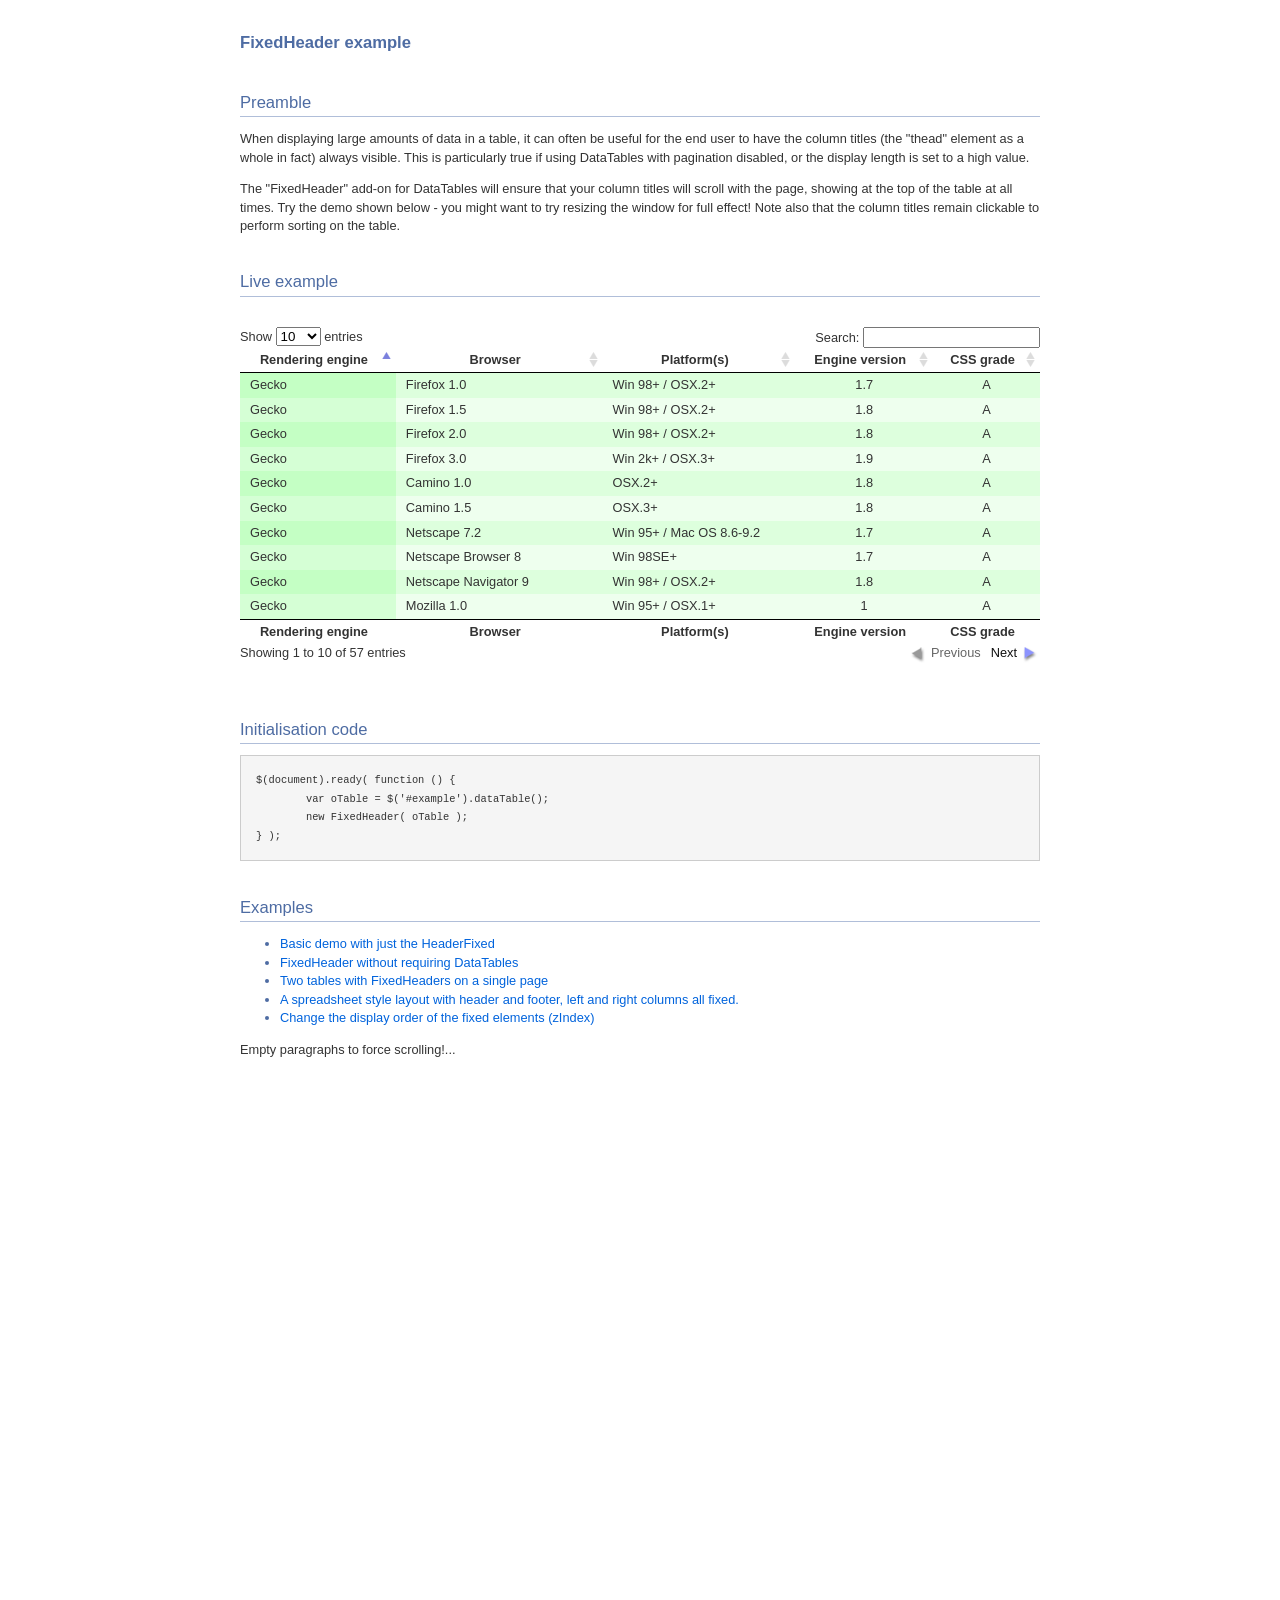
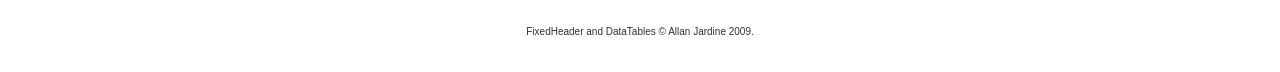
<file: src/main/webapp/static/js/datatables/extras/FixedHeader/index.html>
<!DOCTYPE HTML PUBLIC "-//W3C//DTD HTML 4.01//EN" "http://www.w3.org/TR/html4/strict.dtd">
<html>
	<head>
		<meta http-equiv="content-type" content="text/html; charset=utf-8">
		<link rel="shortcut icon" type="image/ico" href="http://www.sprymedia.co.uk/media/images/favicon.ico">
		
		<title>FixedHeader example</title>
		<style type="text/css" title="currentStyle">
			@import "../../media/css/demo_page.css";
			@import "../../media/css/demo_table.css";
			.FixedHeader_Cloned th { background-color: white; }
		</style>
		<script type="text/javascript" charset="utf-8" src="../../media/js/jquery.js"></script>
		<script type="text/javascript" charset="utf-8" src="../../media/js/jquery.dataTables.js"></script>
		<script type="text/javascript" charset="utf-8" src="js/FixedHeader.js"></script>
		<script type="text/javascript" charset="utf-8">
			$(document).ready( function () {
				var oTable = $('#example').dataTable();
				new FixedHeader( oTable );
			} );
		</script>
	</head>
	<body id="dt_example">
		<div id="container">
			<div class="full_width big">
				FixedHeader example
			</div>
			
			<h1>Preamble</h1>
			<p>When displaying large amounts of data in a table, it can often be useful for the end user to have the column titles (the "thead" element as a whole in fact) always visible. This is particularly true if using DataTables with pagination disabled, or the display length is set to a high value.</p>
			<p>The "FixedHeader" add-on for DataTables will ensure that your column titles will scroll with the page, showing at the top of the table at all times. Try the demo shown below - you might want to try resizing the window for full effect! Note also that the column titles remain clickable to perform sorting on the table.</p>
			
			<h1>Live example</h1>
			<div id="demo">
<table cellpadding="0" cellspacing="0" border="0" class="display" id="example">
	<thead>
		<tr>
			<th>Rendering engine</th>
			<th>Browser</th>
			<th>Platform(s)</th>
			<th>Engine version</th>
			<th>CSS grade</th>
		</tr>
	</thead>
	<tbody>
		<tr class="gradeX">
			<td>Trident</td>
			<td>Internet
				 Explorer 4.0</td>
			<td>Win 95+</td>
			<td class="center">4</td>
			<td class="center">X</td>
		</tr>
		<tr class="gradeC">
			<td>Trident</td>
			<td>Internet
				 Explorer 5.0</td>
			<td>Win 95+</td>
			<td class="center">5</td>
			<td class="center">C</td>
		</tr>
		<tr class="gradeA">
			<td>Trident</td>
			<td>Internet
				 Explorer 5.5</td>
			<td>Win 95+</td>
			<td class="center">5.5</td>
			<td class="center">A</td>
		</tr>
		<tr class="gradeA">
			<td>Trident</td>
			<td>Internet
				 Explorer 6</td>
			<td>Win 98+</td>
			<td class="center">6</td>
			<td class="center">A</td>
		</tr>
		<tr class="gradeA">
			<td>Trident</td>
			<td>Internet Explorer 7</td>
			<td>Win XP SP2+</td>
			<td class="center">7</td>
			<td class="center">A</td>
		</tr>
		<tr class="gradeA">
			<td>Trident</td>
			<td>AOL browser (AOL desktop)</td>
			<td>Win XP</td>
			<td class="center">6</td>
			<td class="center">A</td>
		</tr>
		<tr class="gradeA">
			<td>Gecko</td>
			<td>Firefox 1.0</td>
			<td>Win 98+ / OSX.2+</td>
			<td class="center">1.7</td>
			<td class="center">A</td>
		</tr>
		<tr class="gradeA">
			<td>Gecko</td>
			<td>Firefox 1.5</td>
			<td>Win 98+ / OSX.2+</td>
			<td class="center">1.8</td>
			<td class="center">A</td>
		</tr>
		<tr class="gradeA">
			<td>Gecko</td>
			<td>Firefox 2.0</td>
			<td>Win 98+ / OSX.2+</td>
			<td class="center">1.8</td>
			<td class="center">A</td>
		</tr>
		<tr class="gradeA">
			<td>Gecko</td>
			<td>Firefox 3.0</td>
			<td>Win 2k+ / OSX.3+</td>
			<td class="center">1.9</td>
			<td class="center">A</td>
		</tr>
		<tr class="gradeA">
			<td>Gecko</td>
			<td>Camino 1.0</td>
			<td>OSX.2+</td>
			<td class="center">1.8</td>
			<td class="center">A</td>
		</tr>
		<tr class="gradeA">
			<td>Gecko</td>
			<td>Camino 1.5</td>
			<td>OSX.3+</td>
			<td class="center">1.8</td>
			<td class="center">A</td>
		</tr>
		<tr class="gradeA">
			<td>Gecko</td>
			<td>Netscape 7.2</td>
			<td>Win 95+ / Mac OS 8.6-9.2</td>
			<td class="center">1.7</td>
			<td class="center">A</td>
		</tr>
		<tr class="gradeA">
			<td>Gecko</td>
			<td>Netscape Browser 8</td>
			<td>Win 98SE+</td>
			<td class="center">1.7</td>
			<td class="center">A</td>
		</tr>
		<tr class="gradeA">
			<td>Gecko</td>
			<td>Netscape Navigator 9</td>
			<td>Win 98+ / OSX.2+</td>
			<td class="center">1.8</td>
			<td class="center">A</td>
		</tr>
		<tr class="gradeA">
			<td>Gecko</td>
			<td>Mozilla 1.0</td>
			<td>Win 95+ / OSX.1+</td>
			<td class="center">1</td>
			<td class="center">A</td>
		</tr>
		<tr class="gradeA">
			<td>Gecko</td>
			<td>Mozilla 1.1</td>
			<td>Win 95+ / OSX.1+</td>
			<td class="center">1.1</td>
			<td class="center">A</td>
		</tr>
		<tr class="gradeA">
			<td>Gecko</td>
			<td>Mozilla 1.2</td>
			<td>Win 95+ / OSX.1+</td>
			<td class="center">1.2</td>
			<td class="center">A</td>
		</tr>
		<tr class="gradeA">
			<td>Gecko</td>
			<td>Mozilla 1.3</td>
			<td>Win 95+ / OSX.1+</td>
			<td class="center">1.3</td>
			<td class="center">A</td>
		</tr>
		<tr class="gradeA">
			<td>Gecko</td>
			<td>Mozilla 1.4</td>
			<td>Win 95+ / OSX.1+</td>
			<td class="center">1.4</td>
			<td class="center">A</td>
		</tr>
		<tr class="gradeA">
			<td>Gecko</td>
			<td>Mozilla 1.5</td>
			<td>Win 95+ / OSX.1+</td>
			<td class="center">1.5</td>
			<td class="center">A</td>
		</tr>
		<tr class="gradeA">
			<td>Gecko</td>
			<td>Mozilla 1.6</td>
			<td>Win 95+ / OSX.1+</td>
			<td class="center">1.6</td>
			<td class="center">A</td>
		</tr>
		<tr class="gradeA">
			<td>Gecko</td>
			<td>Mozilla 1.7</td>
			<td>Win 98+ / OSX.1+</td>
			<td class="center">1.7</td>
			<td class="center">A</td>
		</tr>
		<tr class="gradeA">
			<td>Gecko</td>
			<td>Mozilla 1.8</td>
			<td>Win 98+ / OSX.1+</td>
			<td class="center">1.8</td>
			<td class="center">A</td>
		</tr>
		<tr class="gradeA">
			<td>Gecko</td>
			<td>Seamonkey 1.1</td>
			<td>Win 98+ / OSX.2+</td>
			<td class="center">1.8</td>
			<td class="center">A</td>
		</tr>
		<tr class="gradeA">
			<td>Gecko</td>
			<td>Epiphany 2.20</td>
			<td>Gnome</td>
			<td class="center">1.8</td>
			<td class="center">A</td>
		</tr>
		<tr class="gradeA">
			<td>Webkit</td>
			<td>Safari 1.2</td>
			<td>OSX.3</td>
			<td class="center">125.5</td>
			<td class="center">A</td>
		</tr>
		<tr class="gradeA">
			<td>Webkit</td>
			<td>Safari 1.3</td>
			<td>OSX.3</td>
			<td class="center">312.8</td>
			<td class="center">A</td>
		</tr>
		<tr class="gradeA">
			<td>Webkit</td>
			<td>Safari 2.0</td>
			<td>OSX.4+</td>
			<td class="center">419.3</td>
			<td class="center">A</td>
		</tr>
		<tr class="gradeA">
			<td>Webkit</td>
			<td>Safari 3.0</td>
			<td>OSX.4+</td>
			<td class="center">522.1</td>
			<td class="center">A</td>
		</tr>
		<tr class="gradeA">
			<td>Webkit</td>
			<td>OmniWeb 5.5</td>
			<td>OSX.4+</td>
			<td class="center">420</td>
			<td class="center">A</td>
		</tr>
		<tr class="gradeA">
			<td>Webkit</td>
			<td>iPod Touch / iPhone</td>
			<td>iPod</td>
			<td class="center">420.1</td>
			<td class="center">A</td>
		</tr>
		<tr class="gradeA">
			<td>Webkit</td>
			<td>S60</td>
			<td>S60</td>
			<td class="center">413</td>
			<td class="center">A</td>
		</tr>
		<tr class="gradeA">
			<td>Presto</td>
			<td>Opera 7.0</td>
			<td>Win 95+ / OSX.1+</td>
			<td class="center">-</td>
			<td class="center">A</td>
		</tr>
		<tr class="gradeA">
			<td>Presto</td>
			<td>Opera 7.5</td>
			<td>Win 95+ / OSX.2+</td>
			<td class="center">-</td>
			<td class="center">A</td>
		</tr>
		<tr class="gradeA">
			<td>Presto</td>
			<td>Opera 8.0</td>
			<td>Win 95+ / OSX.2+</td>
			<td class="center">-</td>
			<td class="center">A</td>
		</tr>
		<tr class="gradeA">
			<td>Presto</td>
			<td>Opera 8.5</td>
			<td>Win 95+ / OSX.2+</td>
			<td class="center">-</td>
			<td class="center">A</td>
		</tr>
		<tr class="gradeA">
			<td>Presto</td>
			<td>Opera 9.0</td>
			<td>Win 95+ / OSX.3+</td>
			<td class="center">-</td>
			<td class="center">A</td>
		</tr>
		<tr class="gradeA">
			<td>Presto</td>
			<td>Opera 9.2</td>
			<td>Win 88+ / OSX.3+</td>
			<td class="center">-</td>
			<td class="center">A</td>
		</tr>
		<tr class="gradeA">
			<td>Presto</td>
			<td>Opera 9.5</td>
			<td>Win 88+ / OSX.3+</td>
			<td class="center">-</td>
			<td class="center">A</td>
		</tr>
		<tr class="gradeA">
			<td>Presto</td>
			<td>Opera for Wii</td>
			<td>Wii</td>
			<td class="center">-</td>
			<td class="center">A</td>
		</tr>
		<tr class="gradeA">
			<td>Presto</td>
			<td>Nokia N800</td>
			<td>N800</td>
			<td class="center">-</td>
			<td class="center">A</td>
		</tr>
		<tr class="gradeA">
			<td>Presto</td>
			<td>Nintendo DS browser</td>
			<td>Nintendo DS</td>
			<td class="center">8.5</td>
			<td class="center">C/A<sup>1</sup></td>
		</tr>
		<tr class="gradeC">
			<td>KHTML</td>
			<td>Konqureror 3.1</td>
			<td>KDE 3.1</td>
			<td class="center">3.1</td>
			<td class="center">C</td>
		</tr>
		<tr class="gradeA">
			<td>KHTML</td>
			<td>Konqureror 3.3</td>
			<td>KDE 3.3</td>
			<td class="center">3.3</td>
			<td class="center">A</td>
		</tr>
		<tr class="gradeA">
			<td>KHTML</td>
			<td>Konqureror 3.5</td>
			<td>KDE 3.5</td>
			<td class="center">3.5</td>
			<td class="center">A</td>
		</tr>
		<tr class="gradeX">
			<td>Tasman</td>
			<td>Internet Explorer 4.5</td>
			<td>Mac OS 8-9</td>
			<td class="center">-</td>
			<td class="center">X</td>
		</tr>
		<tr class="gradeC">
			<td>Tasman</td>
			<td>Internet Explorer 5.1</td>
			<td>Mac OS 7.6-9</td>
			<td class="center">1</td>
			<td class="center">C</td>
		</tr>
		<tr class="gradeC">
			<td>Tasman</td>
			<td>Internet Explorer 5.2</td>
			<td>Mac OS 8-X</td>
			<td class="center">1</td>
			<td class="center">C</td>
		</tr>
		<tr class="gradeA">
			<td>Misc</td>
			<td>NetFront 3.1</td>
			<td>Embedded devices</td>
			<td class="center">-</td>
			<td class="center">C</td>
		</tr>
		<tr class="gradeA">
			<td>Misc</td>
			<td>NetFront 3.4</td>
			<td>Embedded devices</td>
			<td class="center">-</td>
			<td class="center">A</td>
		</tr>
		<tr class="gradeX">
			<td>Misc</td>
			<td>Dillo 0.8</td>
			<td>Embedded devices</td>
			<td class="center">-</td>
			<td class="center">X</td>
		</tr>
		<tr class="gradeX">
			<td>Misc</td>
			<td>Links</td>
			<td>Text only</td>
			<td class="center">-</td>
			<td class="center">X</td>
		</tr>
		<tr class="gradeX">
			<td>Misc</td>
			<td>Lynx</td>
			<td>Text only</td>
			<td class="center">-</td>
			<td class="center">X</td>
		</tr>
		<tr class="gradeC">
			<td>Misc</td>
			<td>IE Mobile</td>
			<td>Windows Mobile 6</td>
			<td class="center">-</td>
			<td class="center">C</td>
		</tr>
		<tr class="gradeC">
			<td>Misc</td>
			<td>PSP browser</td>
			<td>PSP</td>
			<td class="center">-</td>
			<td class="center">C</td>
		</tr>
		<tr class="gradeU">
			<td>Other browsers</td>
			<td>All others</td>
			<td>-</td>
			<td class="center">-</td>
			<td class="center">U</td>
		</tr>
	</tbody>
	<tfoot>
		<tr>
			<th>Rendering engine</th>
			<th>Browser</th>
			<th>Platform(s)</th>
			<th>Engine version</th>
			<th>CSS grade</th>
		</tr>
	</tfoot>
</table>
			</div>
			<div class="spacer"></div>
			
			
			<h1>Initialisation code</h1>
			<pre>$(document).ready( function () {
	var oTable = $('#example').dataTable();
	new FixedHeader( oTable );
} );</pre>

			<h1>Examples</h1>
			<ul>
				<li><a href="index.html">Basic demo with just the HeaderFixed</a></li>
				<li><a href="html_table.html">FixedHeader without requiring DataTables</a></li>
				<li><a href="two_tables.html">Two tables with FixedHeaders on a single page</a></li>
				<li><a href="top_bottom_left_right.html">A spreadsheet style layout with header and footer, left and right columns all fixed.</a></li>
				<li><a href="zIndexes.html">Change the display order of the fixed elements (zIndex)</a></li>
			</ul>
		
			<p>Empty paragraphs to force scrolling!...</p>
			<p style="height:500px;">&nbsp;</p>
			
			
			<div id="footer" style="text-align:center;">
				<span style="font-size:10px;">
					FixedHeader and DataTables &copy; Allan Jardine 2009.<br>
				</span>
			</div>
		</div>
	</body>
</html>
</file>
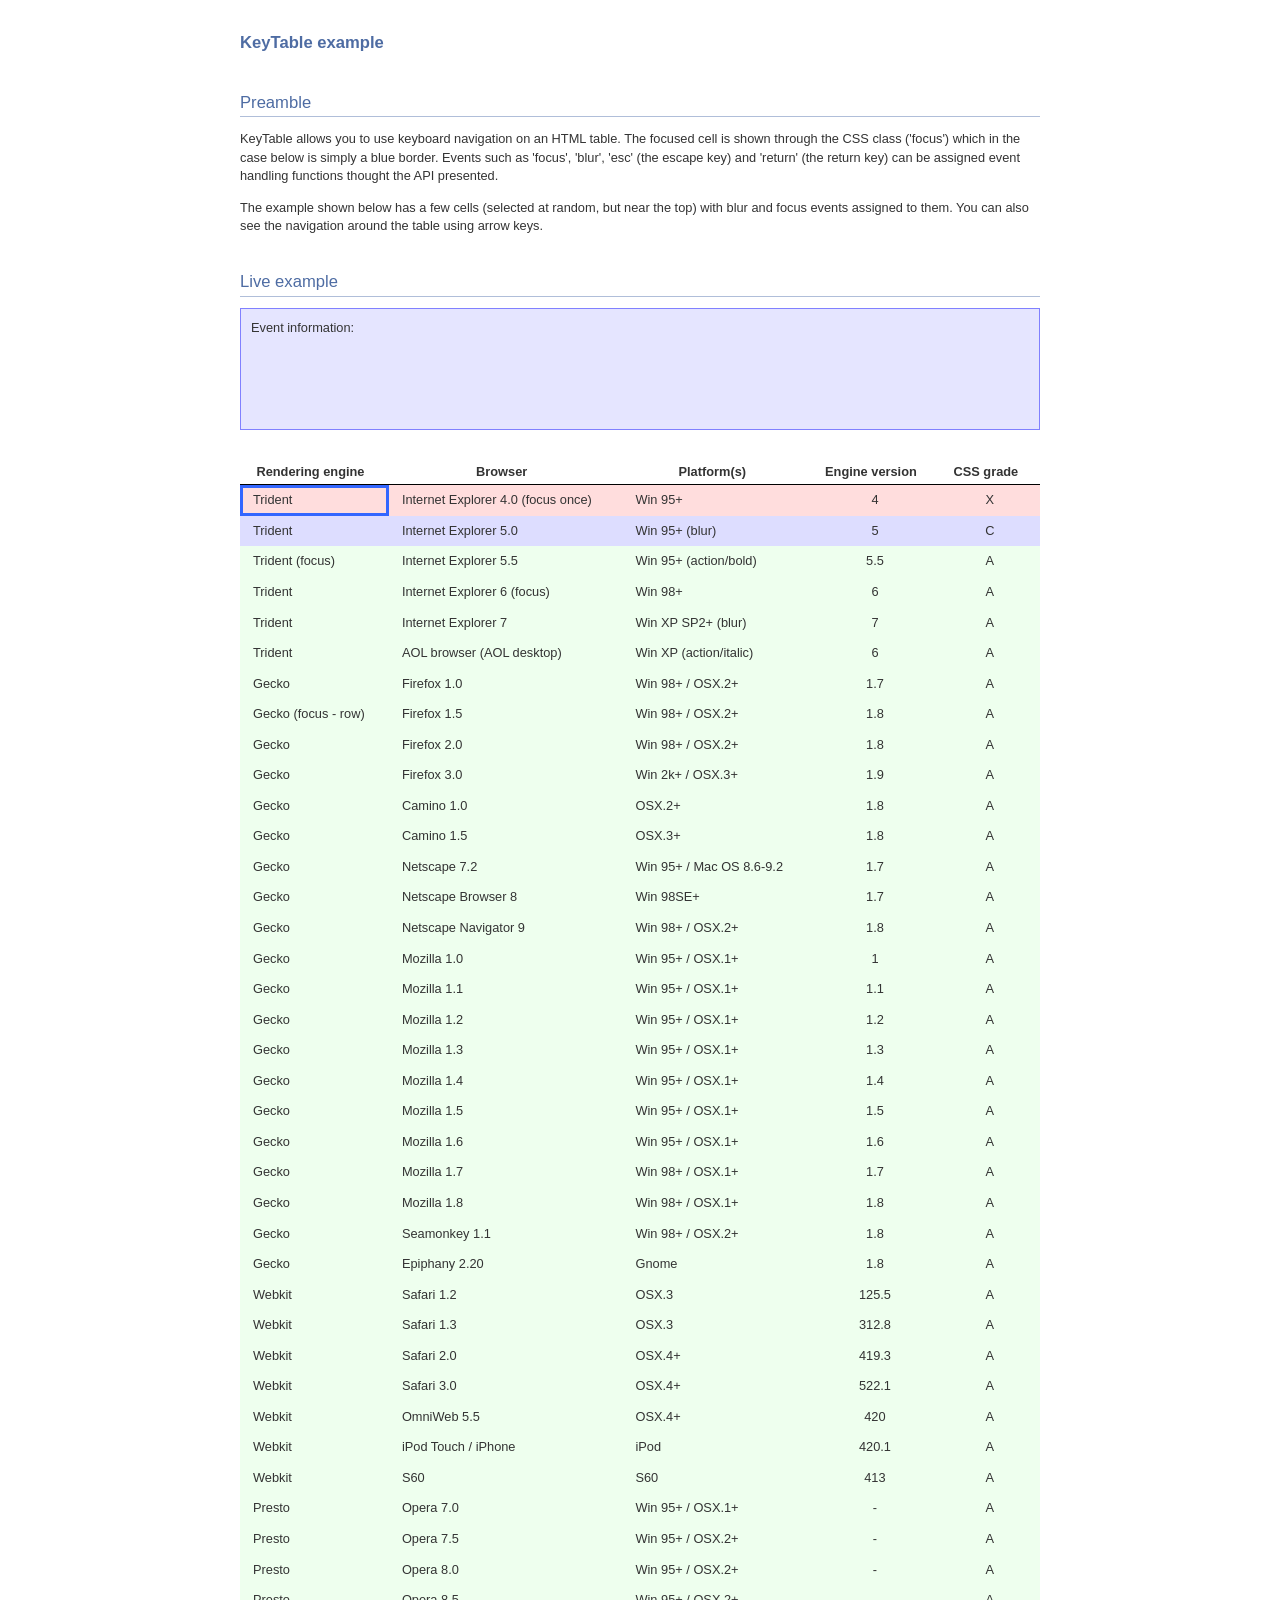
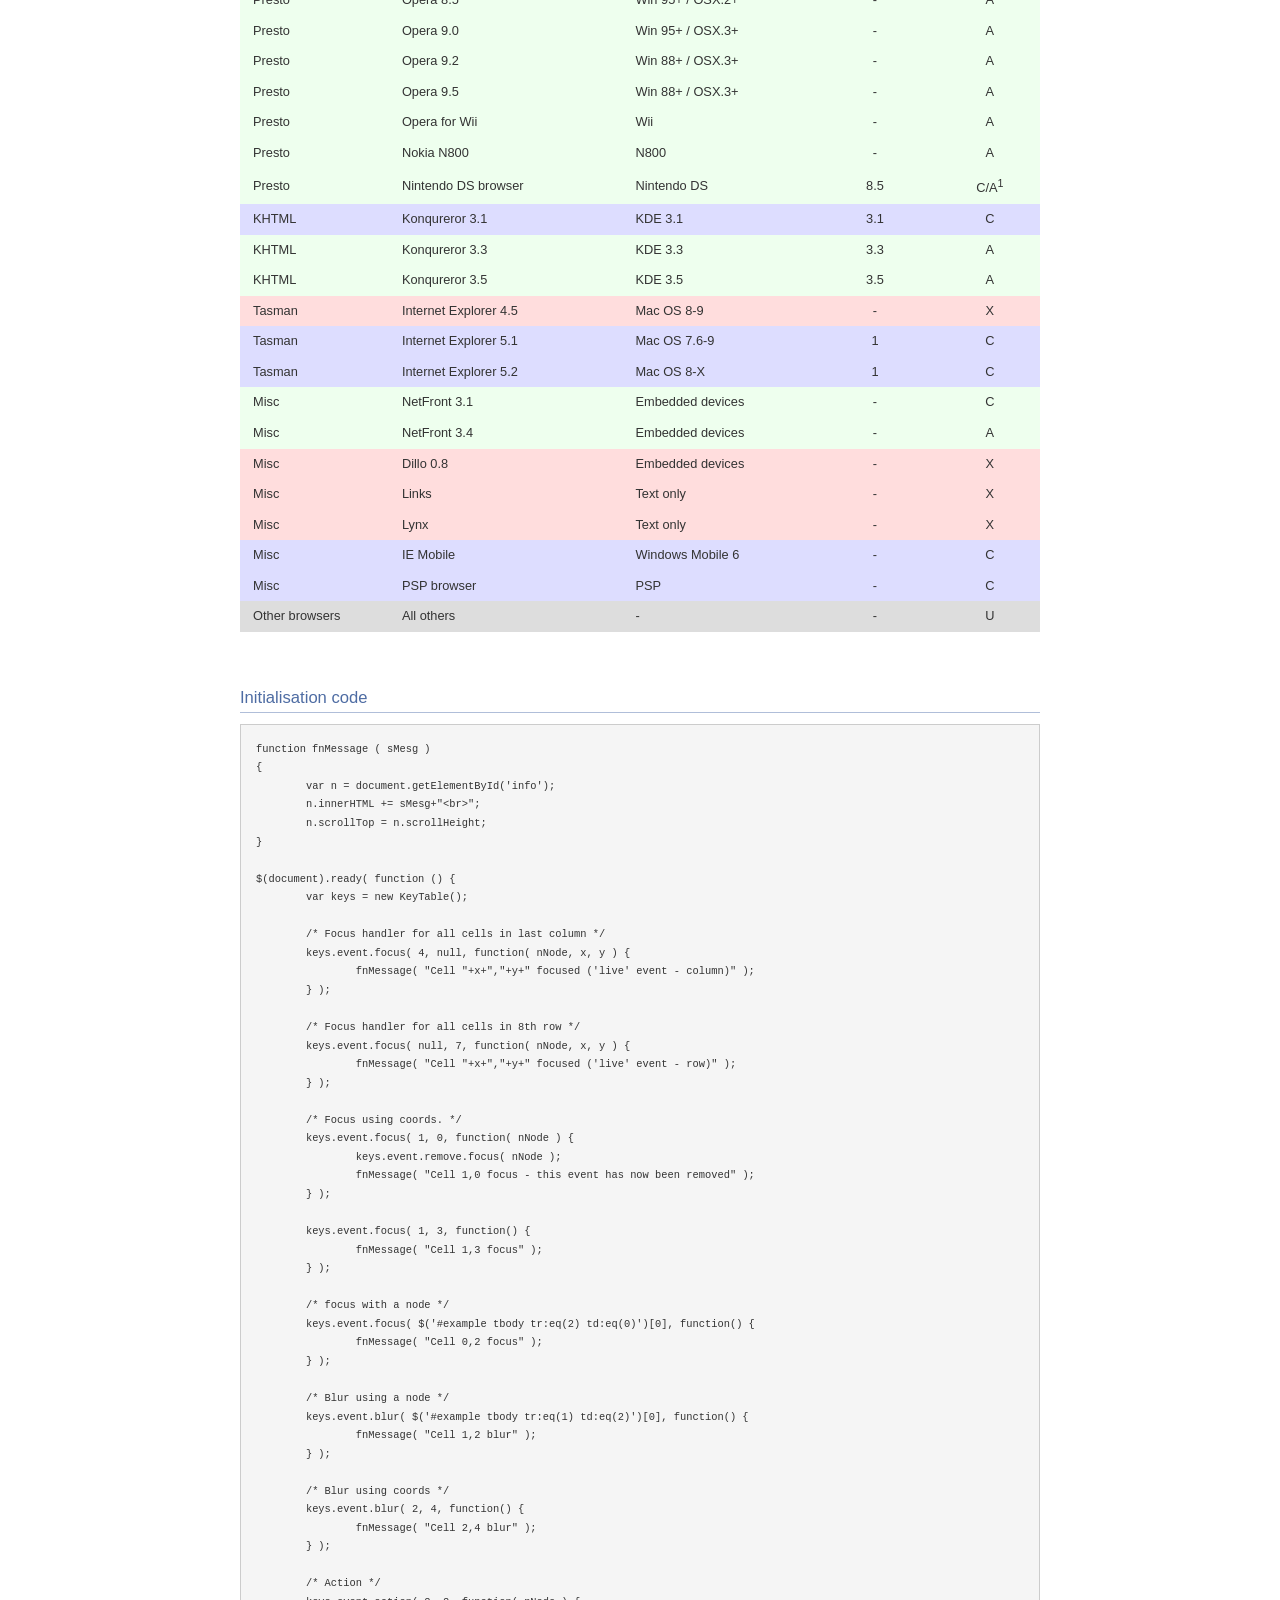
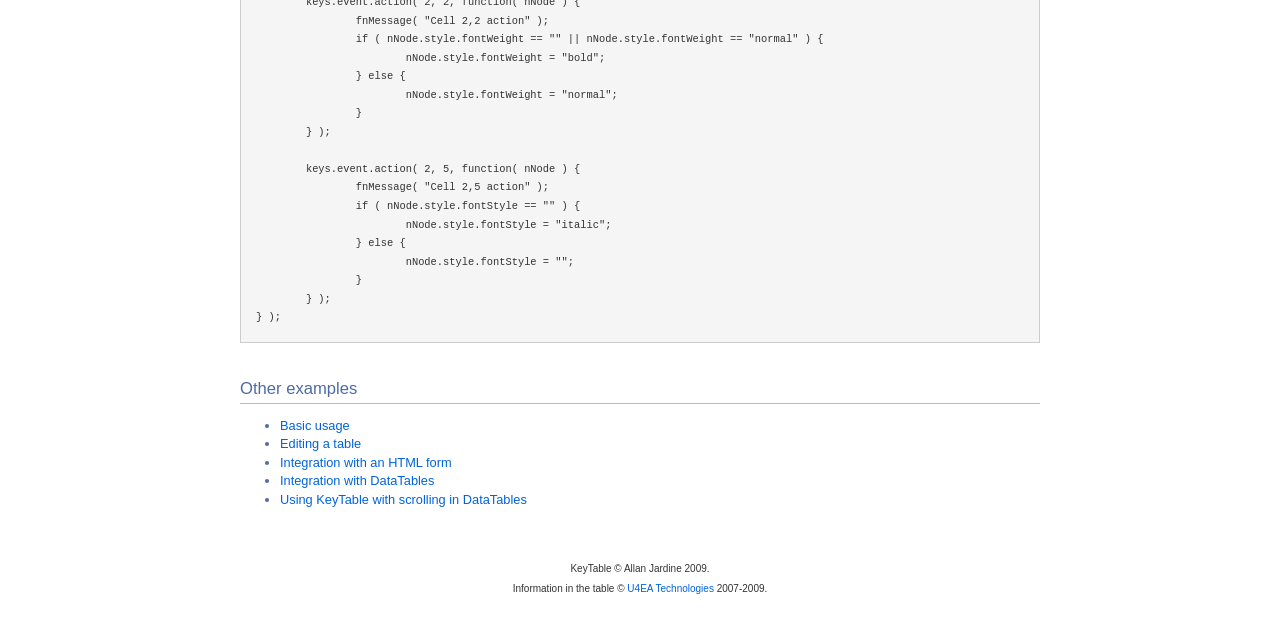
<file: src/main/webapp/static/js/datatables/extras/KeyTable/index.html>
<!DOCTYPE HTML PUBLIC "-//W3C//DTD HTML 4.01//EN" "http://www.w3.org/TR/html4/strict.dtd">
<html>
	<head>
		<meta http-equiv="content-type" content="text/html; charset=utf-8">
		<link rel="shortcut icon" type="image/ico" href="http://www.sprymedia.co.uk/media/images/favicon.ico">
		
		<title>KeyTables example</title>
		<style type="text/css" title="currentStyle">
			@import "../../media/css/demo_page.css";
			@import "../../media/css/demo_table.css";
		</style>
		<script type="text/javascript" charset="utf-8" src="../../media/js/jquery.js"></script>
		<script type="text/javascript" charset="utf-8" src="js/KeyTable.js"></script>
		<script type="text/javascript" charset="utf-8">
			function fnMessage ( sMesg )
			{
				var n = document.getElementById('info');
				n.innerHTML += sMesg+"<br>";
				n.scrollTop = n.scrollHeight;
			}
			
			$(document).ready( function () {
				var keys = new KeyTable();
				
				/* Focus handler for all cells in last column */
				keys.event.focus( 4, null, function( nNode, x, y ) {
					fnMessage( "Cell "+x+","+y+" focused ('live' event - column)" );
				} );
				
				/* Focus handler for all cells in 8th row */
				keys.event.focus( null, 7, function( nNode, x, y ) {
					fnMessage( "Cell "+x+","+y+" focused ('live' event - row)" );
				} );
				
				/* Focus using coords. */
				keys.event.focus( 1, 0, function( nNode ) {
					keys.event.remove.focus( nNode );
					fnMessage( "Cell 1,0 focus - this event has now been removed" );
				} );
				
				keys.event.focus( 1, 3, function() {
					fnMessage( "Cell 1,3 focus" );
				} );
				
				/* focus with a node */
				keys.event.focus( $('#example tbody tr:eq(2) td:eq(0)')[0], function() {
					fnMessage( "Cell 0,2 focus" );
				} );
				
				/* Blur using a node */
				keys.event.blur( $('#example tbody tr:eq(1) td:eq(2)')[0], function() {
					fnMessage( "Cell 1,2 blur" );
				} );
				
				/* Blur using coords */
				keys.event.blur( 2, 4, function() {
					fnMessage( "Cell 2,4 blur" );
				} );
				
				/* Action */
				keys.event.action( 2, 2, function( nNode ) {
					fnMessage( "Cell 2,2 action" );
					if ( nNode.style.fontWeight == "" || nNode.style.fontWeight == "normal" ) {
						nNode.style.fontWeight = "bold";
					} else {
						nNode.style.fontWeight = "normal";
					}
				} );
				
				keys.event.action( 2, 5, function( nNode ) {
					fnMessage( "Cell 2,5 action" );
					if ( nNode.style.fontStyle == "" ) {
						nNode.style.fontStyle = "italic";
					} else {
						nNode.style.fontStyle = "";
					}
				} );
			} );
		</script>
	</head>
	<body id="dt_example">
		<div id="container">
			<div class="full_width big">
				KeyTable example
			</div>
			
			<h1>Preamble</h1>
			<p>KeyTable allows you to use keyboard navigation on an HTML table. The focused cell is shown through the CSS class ('focus') which in the case below is simply a blue border. Events such as 'focus', 'blur', 'esc' (the escape key) and 'return' (the return key) can be assigned event handling functions thought the API presented.</p>
			<p>The example shown below has a few cells (selected at random, but near the top) with blur and focus events assigned to them. You can also see the navigation around the table using arrow keys.</p>
			
			<h1>Live example</h1>
			<div id="info" class="box">
				Event information:<br>
			</div>
			<div id="demo">
<table cellpadding="0" cellspacing="0" border="0" class="display KeyTable" id="example">
	<thead>
		<tr>
			<th>Rendering engine</th>
			<th>Browser</th>
			<th>Platform(s)</th>
			<th>Engine version</th>
			<th>CSS grade</th>
		</tr>
	</thead>
	<tbody>
		<tr class="gradeX">
			<td>Trident</td>
			<td>Internet Explorer 4.0 (focus once)</td>
			<td>Win 95+</td>
			<td class="center">4</td>
			<td class="center">X</td>
		</tr>
		<tr class="gradeC">
			<td>Trident</td>
			<td>Internet Explorer 5.0</td>
			<td>Win 95+ (blur)</td>
			<td class="center">5</td>
			<td class="center">C</td>
		</tr>
		<tr class="gradeA">
			<td>Trident (focus)</td>
			<td>Internet Explorer 5.5</td>
			<td>Win 95+ (action/bold)</td>
			<td class="center">5.5</td>
			<td class="center">A</td>
		</tr>
		<tr class="gradeA">
			<td>Trident</td>
			<td>Internet Explorer 6 (focus)</td>
			<td>Win 98+</td>
			<td class="center">6</td>
			<td class="center">A</td>
		</tr>
		<tr class="gradeA">
			<td>Trident</td>
			<td>Internet Explorer 7</td>
			<td>Win XP SP2+ (blur)</td>
			<td class="center">7</td>
			<td class="center">A</td>
		</tr>
		<tr class="gradeA">
			<td>Trident</td>
			<td>AOL browser (AOL desktop)</td>
			<td>Win XP (action/italic)</td>
			<td class="center">6</td>
			<td class="center">A</td>
		</tr>
		<tr class="gradeA">
			<td>Gecko</td>
			<td>Firefox 1.0</td>
			<td>Win 98+ / OSX.2+</td>
			<td class="center">1.7</td>
			<td class="center">A</td>
		</tr>
		<tr class="gradeA">
			<td>Gecko (focus - row)</td>
			<td>Firefox 1.5</td>
			<td>Win 98+ / OSX.2+</td>
			<td class="center">1.8</td>
			<td class="center">A</td>
		</tr>
		<tr class="gradeA">
			<td>Gecko</td>
			<td>Firefox 2.0</td>
			<td>Win 98+ / OSX.2+</td>
			<td class="center">1.8</td>
			<td class="center">A</td>
		</tr>
		<tr class="gradeA">
			<td>Gecko</td>
			<td>Firefox 3.0</td>
			<td>Win 2k+ / OSX.3+</td>
			<td class="center">1.9</td>
			<td class="center">A</td>
		</tr>
		<tr class="gradeA">
			<td>Gecko</td>
			<td>Camino 1.0</td>
			<td>OSX.2+</td>
			<td class="center">1.8</td>
			<td class="center">A</td>
		</tr>
		<tr class="gradeA">
			<td>Gecko</td>
			<td>Camino 1.5</td>
			<td>OSX.3+</td>
			<td class="center">1.8</td>
			<td class="center">A</td>
		</tr>
		<tr class="gradeA">
			<td>Gecko</td>
			<td>Netscape 7.2</td>
			<td>Win 95+ / Mac OS 8.6-9.2</td>
			<td class="center">1.7</td>
			<td class="center">A</td>
		</tr>
		<tr class="gradeA">
			<td>Gecko</td>
			<td>Netscape Browser 8</td>
			<td>Win 98SE+</td>
			<td class="center">1.7</td>
			<td class="center">A</td>
		</tr>
		<tr class="gradeA">
			<td>Gecko</td>
			<td>Netscape Navigator 9</td>
			<td>Win 98+ / OSX.2+</td>
			<td class="center">1.8</td>
			<td class="center">A</td>
		</tr>
		<tr class="gradeA">
			<td>Gecko</td>
			<td>Mozilla 1.0</td>
			<td>Win 95+ / OSX.1+</td>
			<td class="center">1</td>
			<td class="center">A</td>
		</tr>
		<tr class="gradeA">
			<td>Gecko</td>
			<td>Mozilla 1.1</td>
			<td>Win 95+ / OSX.1+</td>
			<td class="center">1.1</td>
			<td class="center">A</td>
		</tr>
		<tr class="gradeA">
			<td>Gecko</td>
			<td>Mozilla 1.2</td>
			<td>Win 95+ / OSX.1+</td>
			<td class="center">1.2</td>
			<td class="center">A</td>
		</tr>
		<tr class="gradeA">
			<td>Gecko</td>
			<td>Mozilla 1.3</td>
			<td>Win 95+ / OSX.1+</td>
			<td class="center">1.3</td>
			<td class="center">A</td>
		</tr>
		<tr class="gradeA">
			<td>Gecko</td>
			<td>Mozilla 1.4</td>
			<td>Win 95+ / OSX.1+</td>
			<td class="center">1.4</td>
			<td class="center">A</td>
		</tr>
		<tr class="gradeA">
			<td>Gecko</td>
			<td>Mozilla 1.5</td>
			<td>Win 95+ / OSX.1+</td>
			<td class="center">1.5</td>
			<td class="center">A</td>
		</tr>
		<tr class="gradeA">
			<td>Gecko</td>
			<td>Mozilla 1.6</td>
			<td>Win 95+ / OSX.1+</td>
			<td class="center">1.6</td>
			<td class="center">A</td>
		</tr>
		<tr class="gradeA">
			<td>Gecko</td>
			<td>Mozilla 1.7</td>
			<td>Win 98+ / OSX.1+</td>
			<td class="center">1.7</td>
			<td class="center">A</td>
		</tr>
		<tr class="gradeA">
			<td>Gecko</td>
			<td>Mozilla 1.8</td>
			<td>Win 98+ / OSX.1+</td>
			<td class="center">1.8</td>
			<td class="center">A</td>
		</tr>
		<tr class="gradeA">
			<td>Gecko</td>
			<td>Seamonkey 1.1</td>
			<td>Win 98+ / OSX.2+</td>
			<td class="center">1.8</td>
			<td class="center">A</td>
		</tr>
		<tr class="gradeA">
			<td>Gecko</td>
			<td>Epiphany 2.20</td>
			<td>Gnome</td>
			<td class="center">1.8</td>
			<td class="center">A</td>
		</tr>
		<tr class="gradeA">
			<td>Webkit</td>
			<td>Safari 1.2</td>
			<td>OSX.3</td>
			<td class="center">125.5</td>
			<td class="center">A</td>
		</tr>
		<tr class="gradeA">
			<td>Webkit</td>
			<td>Safari 1.3</td>
			<td>OSX.3</td>
			<td class="center">312.8</td>
			<td class="center">A</td>
		</tr>
		<tr class="gradeA">
			<td>Webkit</td>
			<td>Safari 2.0</td>
			<td>OSX.4+</td>
			<td class="center">419.3</td>
			<td class="center">A</td>
		</tr>
		<tr class="gradeA">
			<td>Webkit</td>
			<td>Safari 3.0</td>
			<td>OSX.4+</td>
			<td class="center">522.1</td>
			<td class="center">A</td>
		</tr>
		<tr class="gradeA">
			<td>Webkit</td>
			<td>OmniWeb 5.5</td>
			<td>OSX.4+</td>
			<td class="center">420</td>
			<td class="center">A</td>
		</tr>
		<tr class="gradeA">
			<td>Webkit</td>
			<td>iPod Touch / iPhone</td>
			<td>iPod</td>
			<td class="center">420.1</td>
			<td class="center">A</td>
		</tr>
		<tr class="gradeA">
			<td>Webkit</td>
			<td>S60</td>
			<td>S60</td>
			<td class="center">413</td>
			<td class="center">A</td>
		</tr>
		<tr class="gradeA">
			<td>Presto</td>
			<td>Opera 7.0</td>
			<td>Win 95+ / OSX.1+</td>
			<td class="center">-</td>
			<td class="center">A</td>
		</tr>
		<tr class="gradeA">
			<td>Presto</td>
			<td>Opera 7.5</td>
			<td>Win 95+ / OSX.2+</td>
			<td class="center">-</td>
			<td class="center">A</td>
		</tr>
		<tr class="gradeA">
			<td>Presto</td>
			<td>Opera 8.0</td>
			<td>Win 95+ / OSX.2+</td>
			<td class="center">-</td>
			<td class="center">A</td>
		</tr>
		<tr class="gradeA">
			<td>Presto</td>
			<td>Opera 8.5</td>
			<td>Win 95+ / OSX.2+</td>
			<td class="center">-</td>
			<td class="center">A</td>
		</tr>
		<tr class="gradeA">
			<td>Presto</td>
			<td>Opera 9.0</td>
			<td>Win 95+ / OSX.3+</td>
			<td class="center">-</td>
			<td class="center">A</td>
		</tr>
		<tr class="gradeA">
			<td>Presto</td>
			<td>Opera 9.2</td>
			<td>Win 88+ / OSX.3+</td>
			<td class="center">-</td>
			<td class="center">A</td>
		</tr>
		<tr class="gradeA">
			<td>Presto</td>
			<td>Opera 9.5</td>
			<td>Win 88+ / OSX.3+</td>
			<td class="center">-</td>
			<td class="center">A</td>
		</tr>
		<tr class="gradeA">
			<td>Presto</td>
			<td>Opera for Wii</td>
			<td>Wii</td>
			<td class="center">-</td>
			<td class="center">A</td>
		</tr>
		<tr class="gradeA">
			<td>Presto</td>
			<td>Nokia N800</td>
			<td>N800</td>
			<td class="center">-</td>
			<td class="center">A</td>
		</tr>
		<tr class="gradeA">
			<td>Presto</td>
			<td>Nintendo DS browser</td>
			<td>Nintendo DS</td>
			<td class="center">8.5</td>
			<td class="center">C/A<sup>1</sup></td>
		</tr>
		<tr class="gradeC">
			<td>KHTML</td>
			<td>Konqureror 3.1</td>
			<td>KDE 3.1</td>
			<td class="center">3.1</td>
			<td class="center">C</td>
		</tr>
		<tr class="gradeA">
			<td>KHTML</td>
			<td>Konqureror 3.3</td>
			<td>KDE 3.3</td>
			<td class="center">3.3</td>
			<td class="center">A</td>
		</tr>
		<tr class="gradeA">
			<td>KHTML</td>
			<td>Konqureror 3.5</td>
			<td>KDE 3.5</td>
			<td class="center">3.5</td>
			<td class="center">A</td>
		</tr>
		<tr class="gradeX">
			<td>Tasman</td>
			<td>Internet Explorer 4.5</td>
			<td>Mac OS 8-9</td>
			<td class="center">-</td>
			<td class="center">X</td>
		</tr>
		<tr class="gradeC">
			<td>Tasman</td>
			<td>Internet Explorer 5.1</td>
			<td>Mac OS 7.6-9</td>
			<td class="center">1</td>
			<td class="center">C</td>
		</tr>
		<tr class="gradeC">
			<td>Tasman</td>
			<td>Internet Explorer 5.2</td>
			<td>Mac OS 8-X</td>
			<td class="center">1</td>
			<td class="center">C</td>
		</tr>
		<tr class="gradeA">
			<td>Misc</td>
			<td>NetFront 3.1</td>
			<td>Embedded devices</td>
			<td class="center">-</td>
			<td class="center">C</td>
		</tr>
		<tr class="gradeA">
			<td>Misc</td>
			<td>NetFront 3.4</td>
			<td>Embedded devices</td>
			<td class="center">-</td>
			<td class="center">A</td>
		</tr>
		<tr class="gradeX">
			<td>Misc</td>
			<td>Dillo 0.8</td>
			<td>Embedded devices</td>
			<td class="center">-</td>
			<td class="center">X</td>
		</tr>
		<tr class="gradeX">
			<td>Misc</td>
			<td>Links</td>
			<td>Text only</td>
			<td class="center">-</td>
			<td class="center">X</td>
		</tr>
		<tr class="gradeX">
			<td>Misc</td>
			<td>Lynx</td>
			<td>Text only</td>
			<td class="center">-</td>
			<td class="center">X</td>
		</tr>
		<tr class="gradeC">
			<td>Misc</td>
			<td>IE Mobile</td>
			<td>Windows Mobile 6</td>
			<td class="center">-</td>
			<td class="center">C</td>
		</tr>
		<tr class="gradeC">
			<td>Misc</td>
			<td>PSP browser</td>
			<td>PSP</td>
			<td class="center">-</td>
			<td class="center">C</td>
		</tr>
		<tr class="gradeU">
			<td>Other browsers</td>
			<td>All others</td>
			<td>-</td>
			<td class="center">-</td>
			<td class="center">U</td>
		</tr>
	</tbody>
</table>
			</div>
			<div class="spacer"></div>
			
			
			<h1>Initialisation code</h1>
			<pre>function fnMessage ( sMesg )
{
	var n = document.getElementById('info');
	n.innerHTML += sMesg+"&lt;br&gt;";
	n.scrollTop = n.scrollHeight;
}

$(document).ready( function () {
	var keys = new KeyTable();
	
	/* Focus handler for all cells in last column */
	keys.event.focus( 4, null, function( nNode, x, y ) {
		fnMessage( "Cell "+x+","+y+" focused ('live' event - column)" );
	} );
	
	/* Focus handler for all cells in 8th row */
	keys.event.focus( null, 7, function( nNode, x, y ) {
		fnMessage( "Cell "+x+","+y+" focused ('live' event - row)" );
	} );
	
	/* Focus using coords. */
	keys.event.focus( 1, 0, function( nNode ) {
		keys.event.remove.focus( nNode );
		fnMessage( "Cell 1,0 focus - this event has now been removed" );
	} );
	
	keys.event.focus( 1, 3, function() {
		fnMessage( "Cell 1,3 focus" );
	} );
	
	/* focus with a node */
	keys.event.focus( $('#example tbody tr:eq(2) td:eq(0)')[0], function() {
		fnMessage( "Cell 0,2 focus" );
	} );
	
	/* Blur using a node */
	keys.event.blur( $('#example tbody tr:eq(1) td:eq(2)')[0], function() {
		fnMessage( "Cell 1,2 blur" );
	} );
	
	/* Blur using coords */
	keys.event.blur( 2, 4, function() {
		fnMessage( "Cell 2,4 blur" );
	} );
	
	/* Action */
	keys.event.action( 2, 2, function( nNode ) {
		fnMessage( "Cell 2,2 action" );
		if ( nNode.style.fontWeight == "" || nNode.style.fontWeight == "normal" ) {
			nNode.style.fontWeight = "bold";
		} else {
			nNode.style.fontWeight = "normal";
		}
	} );
	
	keys.event.action( 2, 5, function( nNode ) {
		fnMessage( "Cell 2,5 action" );
		if ( nNode.style.fontStyle == "" ) {
			nNode.style.fontStyle = "italic";
		} else {
			nNode.style.fontStyle = "";
		}
	} );
} );</pre>
			
			
			<h1>Other examples</h1>
			<ul>
				<li><a href="index.html">Basic usage</a></li>
				<li><a href="editing.html">Editing a table</a></li>
				<li><a href="form.html">Integration with an HTML form</a></li>
				<li><a href="datatable.html">Integration with DataTables</a></li>
				<li><a href="datatable_scrolling.html">Using KeyTable with scrolling in DataTables</a></li>
			</ul>
			
			<div id="footer" style="text-align:center;">
				<span style="font-size:10px;">
					KeyTable &copy; Allan Jardine 2009.<br>
					Information in the table &copy; <a href="http://www.u4eatech.com">U4EA Technologies</a> 2007-2009.</span>
			</div>
		</div>
	</body>
</html>
</file>
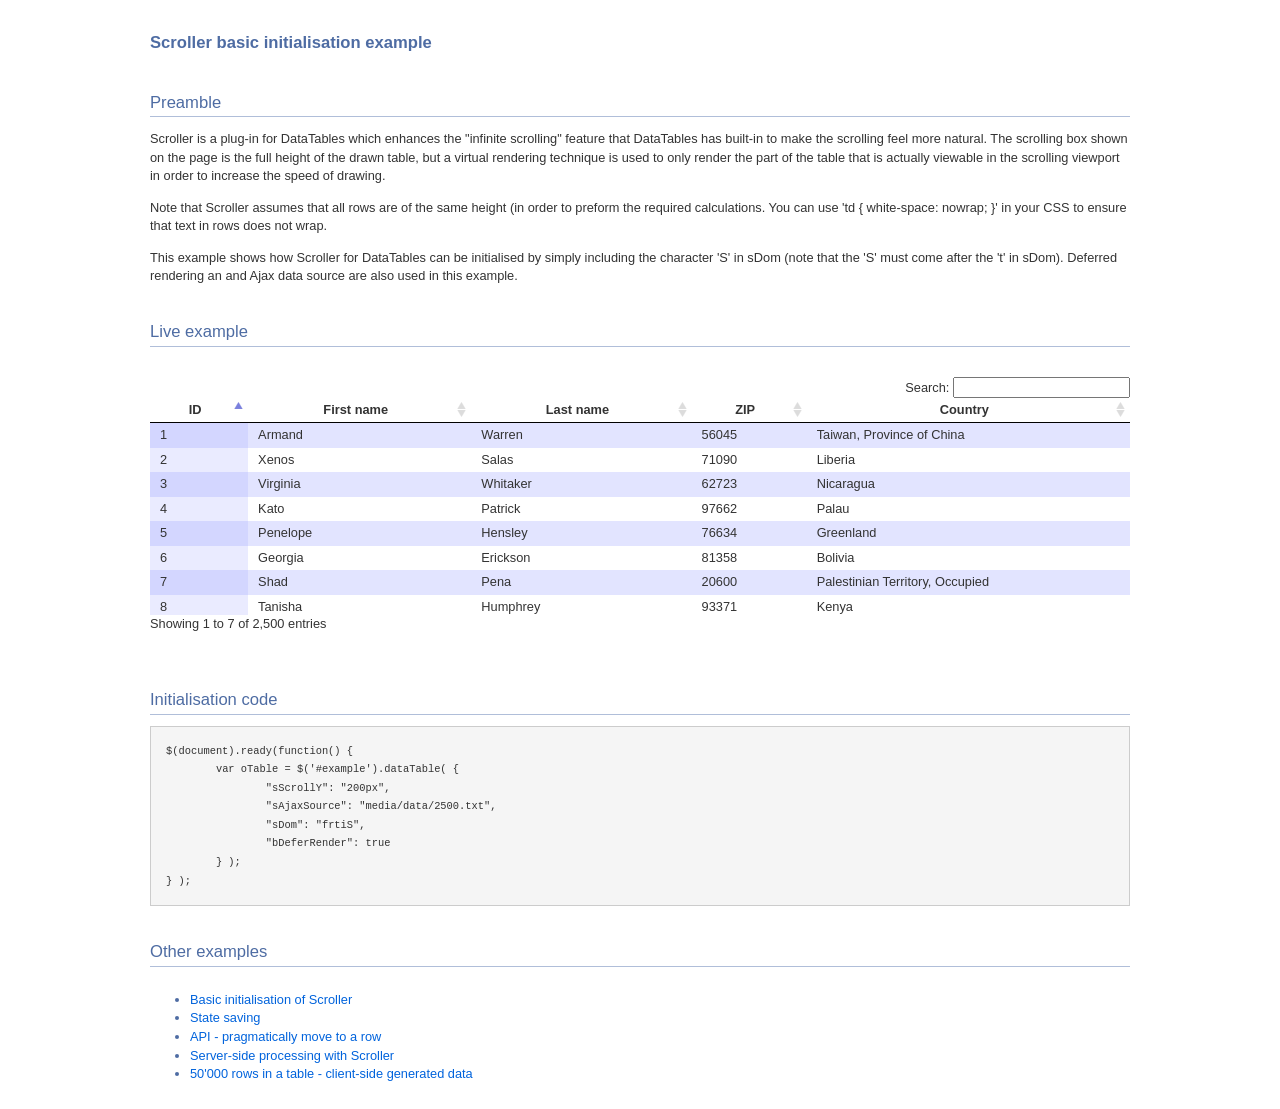
<file: src/main/webapp/static/js/datatables/extras/Scroller/index.html>
<!DOCTYPE HTML PUBLIC "-//W3C//DTD HTML 4.01//EN" "http://www.w3.org/TR/html4/strict.dtd">
<html>
	<head>
		<meta http-equiv="content-type" content="text/html; charset=utf-8" />
		<link rel="shortcut icon" type="image/ico" href="http://www.datatables.net/favicon.ico" />
		
		<title>DataTables example</title>
		<style type="text/css">
			@import "../../media/css/demo_page.css";
			@import "../../media/css/demo_table.css";
			@import "media/css/dataTables.scroller.css";
		</style>
		<script type="text/javascript" language="javascript" src="../../media/js/jquery.js"></script>
		<script type="text/javascript" language="javascript" src="../../media/js/jquery.dataTables.js"></script>
		<script type="text/javascript" language="javascript" src="media/js/dataTables.scroller.js"></script>
		<script type="text/javascript" charset="utf-8">
			$(document).ready(function() {
				var oTable = $('#example').dataTable( {
					"sScrollY": "192px",
					"sAjaxSource": "media/data/2500.txt",
					"sDom": "frtiS",
					"bDeferRender": true
				} );
			} );
		</script>
	</head>
	<body id="dt_example">
		<div id="container" style="width:980px">
			<div class="full_width big">
				Scroller basic initialisation example
			</div>
			
			<h1>Preamble</h1>
			<p>Scroller is a plug-in for DataTables which enhances the "infinite scrolling" feature that DataTables has built-in to make the scrolling feel more natural. The scrolling box shown on the page is the full height of the drawn table, but a virtual rendering technique is used to only render the part of the table that is actually viewable in the scrolling viewport in order to increase the speed of drawing.</p>
			<p>Note that Scroller assumes that all rows are of the same height (in order to preform the required calculations. You can use 'td { white-space: nowrap; }' in your CSS to ensure that text in rows does not wrap.</p>
			<p>This example shows how Scroller for DataTables can be initialised by simply including the character 'S' in sDom (note that the 'S' must come after the 't' in sDom). Deferred rendering an and Ajax data source are also used in this example.</p>
			
			<h1>Live example</h1>
			<div id="demo">
<table cellpadding="0" cellspacing="0" border="0" class="display" id="example">
	<thead>
		<tr>
			<th>ID</th>
			<th>First name</th>
			<th>Last name</th>
			<th>ZIP</th>
			<th width="33%">Country</th>
		</tr>
	</thead>
</table>
			</div>
			<div class="spacer"></div>
			
			
			<h1>Initialisation code</h1>
			<pre>$(document).ready(function() {
	var oTable = $('#example').dataTable( {
		"sScrollY": "200px",
		"sAjaxSource": "media/data/2500.txt",
		"sDom": "frtiS",
		"bDeferRender": true
	} );
} );</pre>
			
			
			<h1>Other examples</h1>
			<div class="demo_links">
				<ul>
					<li><a href="index.html">Basic initialisation of Scroller</a></li>
					<li><a href="state_saving.html">State saving</a></li>
					<li><a href="api_scrolling.html">API - pragmatically move to a row</a></li>
					<li><a href="server-side_processing.html">Server-side processing with Scroller</a></li>
					<li><a href="large_js_source.html">50'000 rows in a table - client-side generated data</a></li>
				</ul>
			</div>
			
		</div>
	</body>
</html>
</file>
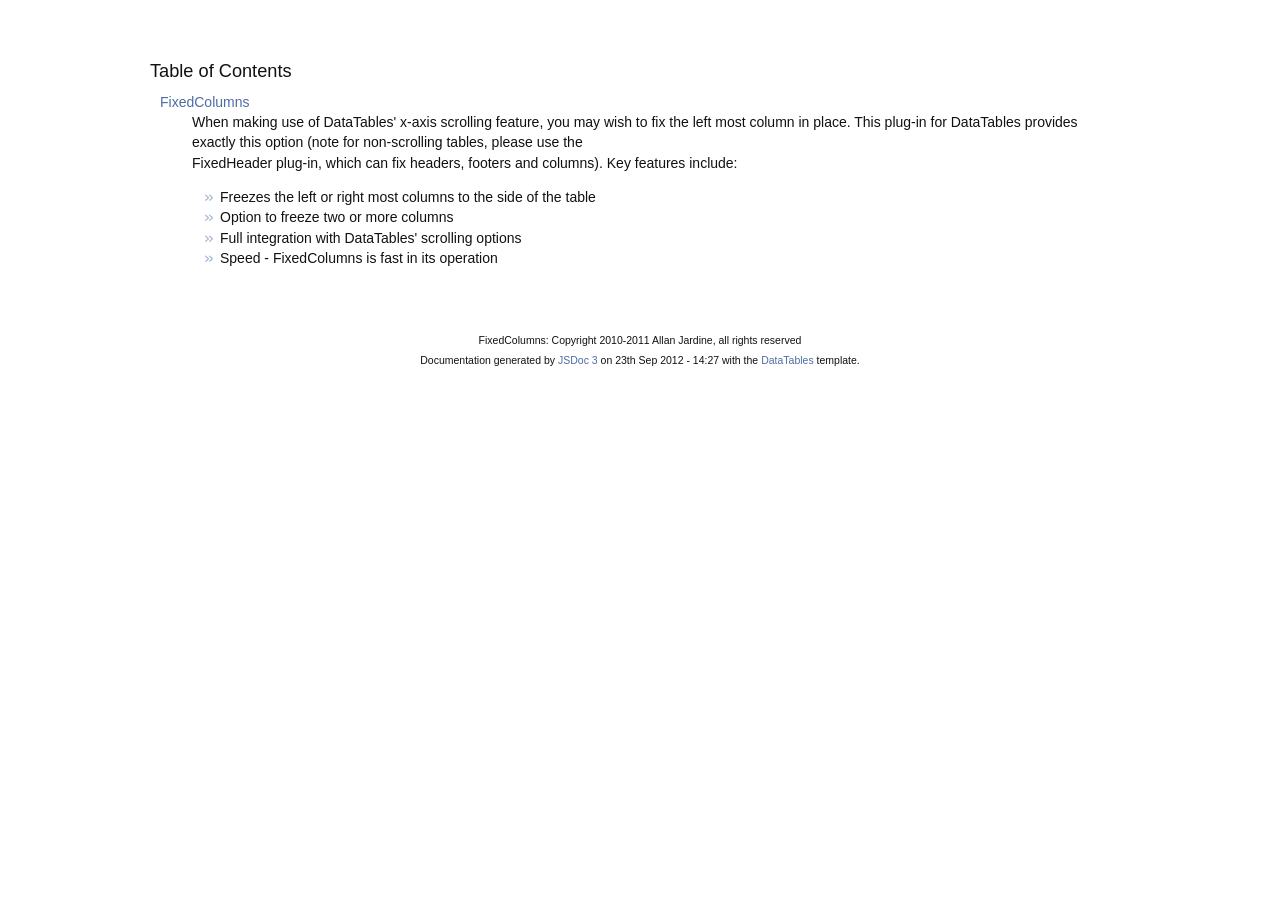
<file: src/main/webapp/static/js/datatables/extras/FixedColumns/docs/index.html>
<!DOCTYPE HTML PUBLIC "-//W3C//DTD HTML 4.01//EN" "http://www.w3.org/TR/html4/strict.dtd">
<html>
	<head>
		<meta http-equiv="Content-type" content="text/html; charset=utf-8">
		<title>Table of Contents - documentation</title>
  
		<style type="text/css" media="screen">
			@import "media/css/doc.css";
			@import "media/css/shCore.css";
			@import "media/css/shThemeDataTables.css";
		</style>
	
		<script type="text/javascript" src="media/js/shCore.js"></script>
		<script type="text/javascript" src="media/js/shBrushJScript.js"></script>
		<script type="text/javascript" src="media/js/jquery.js"></script>
		<script type="text/javascript" src="media/js/doc.js"></script>
	</head>
	<body>
		<div class="fw_container">
			<a name="top"></a>
			<div class="fw_header">
			</div>

			<div class="fw_content">
				<h3 class="subsection-title">Table of Contents</h3>
				<dl>
					<dt><a href="FixedColumns.html">FixedColumns</a></dt><dd><p>When making use of DataTables' x-axis scrolling feature, you may wish to 
fix the left most column in place. This plug-in for DataTables provides 
exactly this option (note for non-scrolling tables, please use the <br />
FixedHeader plug-in, which can fix headers, footers and columns). Key 
features include:
  <ul class="limit_length">
    <li>Freezes the left or right most columns to the side of the table</li>
    <li>Option to freeze two or more columns</li>
    <li>Full integration with DataTables' scrolling options</li>
    <li>Speed - FixedColumns is fast in its operation</li>
  </ul></p></dd>
				</dl>
   			</div>
		</div>

		<div class="fw_footer">
			FixedColumns: Copyright 2010-2011 Allan Jardine, all rights reserved<br>

			Documentation generated by <a href="https://github.com/micmath/JSDoc">JSDoc 3</a> on
			23th Sep 2012 - 14:27
			with the <a href="http://datatables.net/">DataTables</a> template.
		</div>
	</body>
</html>
</file>
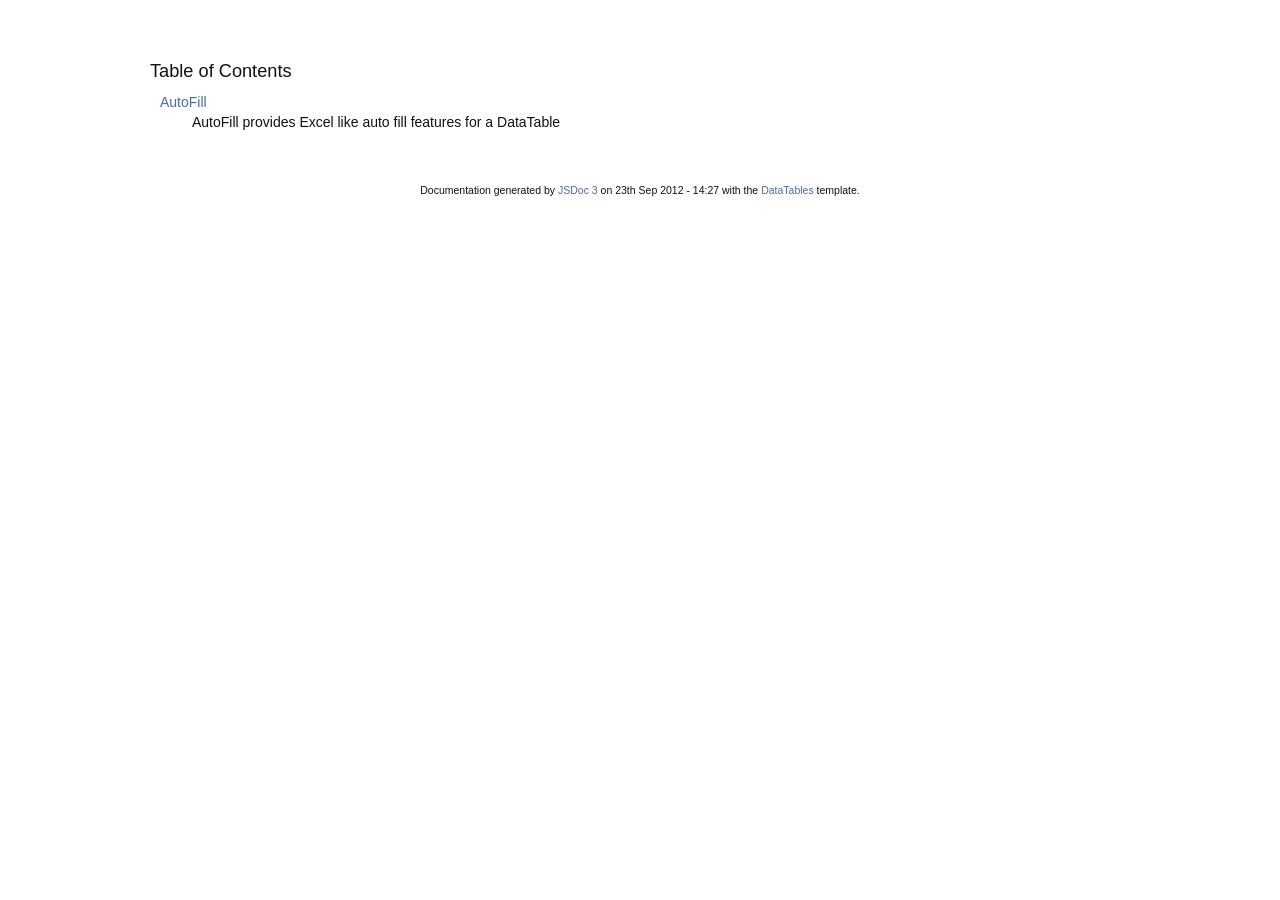
<file: src/main/webapp/static/js/datatables/extras/AutoFill/media/docs/index.html>
<!DOCTYPE HTML PUBLIC "-//W3C//DTD HTML 4.01//EN" "http://www.w3.org/TR/html4/strict.dtd">
<html>
	<head>
		<meta http-equiv="Content-type" content="text/html; charset=utf-8">
		<title>Table of Contents - documentation</title>
  
		<style type="text/css" media="screen">
			@import "media/css/doc.css";
			@import "media/css/shCore.css";
			@import "media/css/shThemeDataTables.css";
		</style>
	
		<script type="text/javascript" src="media/js/shCore.js"></script>
		<script type="text/javascript" src="media/js/shBrushJScript.js"></script>
		<script type="text/javascript" src="media/js/jquery.js"></script>
		<script type="text/javascript" src="media/js/doc.js"></script>
	</head>
	<body>
		<div class="fw_container">
			<a name="top"></a>
			<div class="fw_header">
			</div>

			<div class="fw_content">
				<h3 class="subsection-title">Table of Contents</h3>
				<dl>
					<dt><a href="AutoFill.html">AutoFill</a></dt><dd><p>AutoFill provides Excel like auto fill features for a DataTable</p></dd>
				</dl>
   			</div>
		</div>

		<div class="fw_footer">
			

			Documentation generated by <a href="https://github.com/micmath/JSDoc">JSDoc 3</a> on
			23th Sep 2012 - 14:27
			with the <a href="http://datatables.net/">DataTables</a> template.
		</div>
	</body>
</html>
</file>
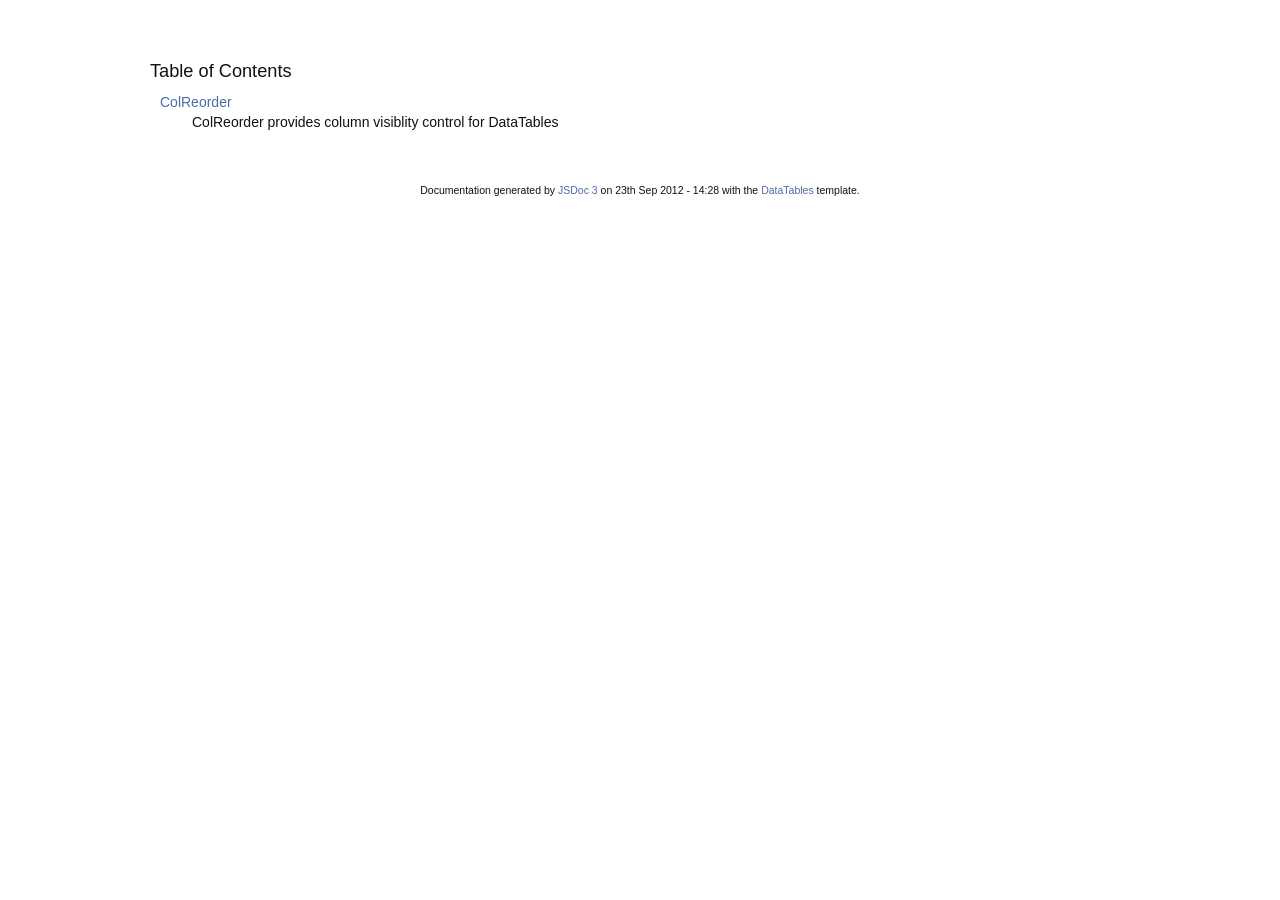
<file: src/main/webapp/static/js/datatables/extras/ColReorder/media/docs/index.html>
<!DOCTYPE HTML PUBLIC "-//W3C//DTD HTML 4.01//EN" "http://www.w3.org/TR/html4/strict.dtd">
<html>
	<head>
		<meta http-equiv="Content-type" content="text/html; charset=utf-8">
		<title>Table of Contents - documentation</title>
  
		<style type="text/css" media="screen">
			@import "media/css/doc.css";
			@import "media/css/shCore.css";
			@import "media/css/shThemeDataTables.css";
		</style>
	
		<script type="text/javascript" src="media/js/shCore.js"></script>
		<script type="text/javascript" src="media/js/shBrushJScript.js"></script>
		<script type="text/javascript" src="media/js/jquery.js"></script>
		<script type="text/javascript" src="media/js/doc.js"></script>
	</head>
	<body>
		<div class="fw_container">
			<a name="top"></a>
			<div class="fw_header">
			</div>

			<div class="fw_content">
				<h3 class="subsection-title">Table of Contents</h3>
				<dl>
					<dt><a href="ColReorder.html">ColReorder</a></dt><dd><p>ColReorder provides column visiblity control for DataTables</p></dd>
				</dl>
   			</div>
		</div>

		<div class="fw_footer">
			

			Documentation generated by <a href="https://github.com/micmath/JSDoc">JSDoc 3</a> on
			23th Sep 2012 - 14:28
			with the <a href="http://datatables.net/">DataTables</a> template.
		</div>
	</body>
</html>
</file>
<file: src/main/webapp/static/js/slideby/styles/style.css>
@charset "utf-8";
/* CSS Document */

body {
  background-color: 34495e; /* for the tint */
}

.all-elements{
	overflow-x:hidden;	
}

.page-content{
	background-color:#FFFFFF;
	z-index:10;
	display:block;
	position:relative;
	min-height:100%;	
}

.page-content-wrapper{
	display:block;
	margin-top:0px;
	margin-bottom:0px;
	padding:20px;
	padding-bottom:15px;
}

.page-sidebar{
	background-color:#1e1f20;
	width:262px;
	display:block;
	position:absolute;
	z-index:2;
	top:0px;
	left:0px;
	bottom:0px;
	overflow:hidden;
	position:fixed;
}

.page-sidebar-scroll{
	z-index:2;
	width:282px;
    overflow: scroll;
    overflow-x: hidden;
   /* -webkit-overflow-scrolling: touch;*/
	height:100%;
}


.page-header{
	background-color:#fafafa;
	border-bottom:solid 1px #ebebed;
	height:50px;
	width:100%;
	z-index:12;
	margin-bottom:20px;
}


.deploy-sidebar{
	position:relative;
	z-index:999;
	background-image:url(../images/misc/header-nav.png);
	background-size:18px 12px;
	background-repeat:no-repeat;
	background-position:15px 19px;
	width:50px;
	height:50px;
	display:block;
}

.bread-crumb{
	position:relative;
	z-index:99;
	display:block;
	margin-bottom:16px;
	margin-top:-35px;
	text-align:center;
	text-transform:uppercase;
	color:#212222;
	font-family:'Lato', sans-serif;
	font-weight:700;
}

.deploy-contact{
	position:relative;
	right:0px;
	top:0px;
	z-index:999;
	background-image:url(../images/misc/header-mail.png);
	background-size:18px 12px;
	background-repeat:no-repeat;
	background-position:12px 18px;
	width:50px;
	height:50px;
	float:right;
	margin-top:-50px;
}

.content-header{
	margin-left:20px;
	margin-right:20px;
	margin-bottom:20px;
}

.content-logo{
	background-image:url(../images/misc/logo-dark.png);
	background-size:75px 16px;
	background-repeat:no-repeat;
	display:block;
	float:left;
	width:75px;
	height:16px;
}

.facebook-content{
	background-image:url(../images/misc/facebook-color.png);
	background-size:17px 16px;
	background-repeat:no-repeat;
	position:absolute;
	width:20px;
	height:20px;
	right:0px;
}

.twitter-content{
	background-image:url(../images/misc/twitter-color.png);
	background-size:17px 16px;
	background-repeat:no-repeat;
	position:absolute;
	width:20px;
	height:20px;
	right:40px;
}

.section-title{
	margin-bottom:10px;
}

.section-title strong{
	background-color:#1c1c1c;
	width:35px;
	height:35px;
	border-radius:40px;
	position:absolute;
	top:1px;
	right:0px;
}

.section-title h4{
	margin-bottom:-0px;
}

.section-title em{
	color:#e34e47;
}

.section-title strong img{
	margin-left:8px;
	margin-top:7px;
}


.services-item em{
	text-align:center;
	display:block;
	color:#e34e47;
	margin-bottom:10px;
}

.services-item h4{
	text-align:center;
	margin-bottom:0px;
}

.services-item strong{
	text-align:center;
	font-style:normal;
	font-weight:400;
	display:block;
	width:150px;
	margin-left:auto;
	margin-right:auto;
}

.services-item img{
	width:100px;
	margin-left:auto;
	margin-right:auto;
	margin-bottom:20px;
}

/*Testimonials*/

.quote-item img{
	width:60px;
	float:left;
	margin-right:20px;
}

.quote-item em{
	display:block;
	font-size:10px;
	color:#c1c1c1;
}

/*Copyright Content*/

.copyright-content{
	font-size:10px;
	text-transform:uppercase;
	text-align:left;
	float:left;
}

.copyright-sidebar{
	margin-bottom:0px!important;
}

.copyright-sidebar p{
	font-size:10px!important;
}

.facebook-footer{
	float:right;
	background-image:url(../images/misc/facebook-color.png);
	background-repeat:no-repeat;
	background-position:11px 13px;
	background-size:17px 16px;
	width:40px;
	height:40px;
}

.twitter-footer{
	float:right;
	background-image:url(../images/misc/twitter-color.png);
	background-repeat:no-repeat;
	background-position:11px 13px;
	background-size:17px 16px;
	width:40px;
	height:40px;
}

.go-up-footer{
	float:right;
	background-image:url(../images/misc/go-up.png);
	background-repeat:no-repeat;
	background-position:11px 13px;
	background-size:17px 16px;
	width:40px;
	height:40px;
}



/*Sidebar*/

.sidebar-section{
	background-color:#121313;
	height:50px;
	margin-bottom:20px;
}

.sidebar-section p{
	font-family:'Lato', sans-serif;
	font-size:12px;
	color:#FFFFFF;
	text-transform:uppercase;
	font-weight:700;
	padding-top:15px;
	padding-left:20px;
}

.sidebar-section a{
	background-repeat:no-repeat;
	width:50px;
	height:50px;
	position:absolute;
	left:205px;
	top:0px;	
}

.sidebar-close{
	background-image:url(../images/misc/sidebar-close.png);
	background-size:13px 13px;
	background-position:19px 19px;
}

.sidebar-social{
	background-image:url(../images/icons/social/facebooklike.html);
	background-size:25px 25px;
	background-position:13px 13px;
}

.sidebar-updates{
	background-image:url(../images/icons/misc/lightbulb.html);
	background-size:20px 20px;
	background-position:17px 17px;	
}

.sidebar-header{
	opacity:0.8;
	margin-left:20px;
	margin-right:20px;
	margin-bottom:20px;
}

.sidebar-logo{
	background-image:url(../images/misc/logo-white.png);
	background-size:75px 16px;
	background-repeat:no-repeat;
	display:block;
	float:left;
	width:75px;
	height:16px;
}

.facebook-sidebar{
	background-image:url(../images/misc/facebook-white.png);
	background-size:17px 16px;
	background-repeat:no-repeat;
	position:absolute;
	width:20px;
	height:20px;
	left:200px;
}

.twitter-sidebar{
	background-image:url(../images/misc/twitter-white.png);
	background-size:17px 16px;
	background-repeat:no-repeat;
	position:absolute;
	width:20px;
	height:20px;
	left:160px;
}


.sidebar-decoration{
	background-color:rgba(255,255,255,0.1);
	width:220px;
	height:1px;
	margin-bottom:20px;
}

.navigation-items{
	width:220px;
	margin-left:20px;
}

.nav-item a{
	opacity:0.7;
	text-transform:uppercase;
	font-family:'Lato', sans-serif;
	font-weight:800;
	line-height:50px;
	color:#FFFFFF;	
	border-top:solid 1px rgba(255,255,255,0.1);
	background-size:16px 14px;
	background-repeat:no-repeat;
	padding-left:40px;
	background-position:0px 17px;
}


.home-nav{
	background-image:url(../images/misc/sidebar-home.png);
}

.features-nav{
	background-image:url(../images/misc/sidebar-features.png);
}

.media-nav{
	background-image:url(../images/misc/sidebar-gallery.png);
}

.contact-nav{
	background-image:url(../images/misc/sidebar-mail.png);	
}

.close-nav{
	background-image:url(../images/misc/sidebar-hide.png);
}

.twitter-nav{
	background-position:0px 18px!important;
	background-image:url(../images/misc/twitter-white.png);
}

.facebook-nav{
	background-position:0px 18px!important;
	background-image:url(../images/misc/facebook-white.png);	
}

.selected-nav{
	background-image:url(../images/misc/nav-active.png);
	background-repeat:no-repeat;
	background-size:9px 9px;
	position:absolute;
	left:205px;
	top:20px;
	width:9px;
	height:9px;
}

.unselected-nav{
	background-image:url(../images/misc/nav-inactive.png);
	background-repeat:no-repeat;
	background-size:9px 9px;
	position:absolute;
	left:205px;
	top:20px;
	width:9px;
	height:9px;
}

.unselected-sub-nav{
	background-image:url(../images/misc/nav-inactive.png);
	background-repeat:no-repeat;
	background-size:9px 9px;
	position:absolute;
	left:205px;
	top:20px;
	width:9px;
	height:9px;
}

.selected-sub-nav{
	background-image:url(../images/misc/nav-active.png);
	background-repeat:no-repeat;
	background-size:9px 9px;
	position:absolute;
	left:205px;
	top:20px;
	width:9px;
	height:9px;
}

.submenu-deploy em{
	background-image:url(../images/misc/submenu-active.png);
	background-size:10px 10px;
	position:absolute;
	width:10px;
	height:10px;
	left:205px;
	top:20px;
	z-index:9999;
}

.dropdown-nav{
	background-image:url(../images/misc/submenu-inactive.png)!important;
}

.nav-item-submenu{
	display:none;
}

.active-submenu{
	display:block;
}

.nav-item-submenu a{
	font-family:'Lato', sans-serif;
	font-weight:700!important;
	color:#a5a6a6;
	background-image:url(../images/misc/submenu-arrow.png);
	background-repeat:no-repeat;
	background-size:7px 8px;
	margin-bottom:0px;
	margin-top:0px;
	height:50px!important;
	line-height:50px!important;
	background-position:25px 20px;
	padding-left:60px;
	margin-left:0px;
	font-size:10px;
	font-weight:400;
	border-bottom:solid 1px rgba(255,255,255,0.03);
}

.nav-item-submenu a:last-child{
	border-bottom:none!important;
}


.link-nav{
	background-image:url(../images/misc/nav-link.png);
	backgrund-repeat:no-repeat;
	background-size:14px 14px;	
	height:14px;
	width:14px;
	position:absolute;
	left:203px;
	top:18px;
}


/*Sidebar Updates*/

.sidebar-notifications{
	margin-left:20px;
}

.sidebar-notifications h3{
	color:#dfdfdf;
	font-size:12px;
	font-family:'Lato', sans-serif;
	font-weight:400;
	margin-bottom:0px;
	margin-left:40px;
}

.sidebar-notifications p{
	color:#949494;
	font-size:10px;
	font-family:'Lato', sans-serif;
	font-weight:400;
	margin-bottom:0px;
	margin-left:40px;
}


.sidebar-red{
	background-image:url(../images/misc/sidebar-warning.png);
	background-repeat:no-repeat;
	background-size:20px 20px;
	background-position:0px 10px;
	margin-bottom:20px;
}

.sidebar-green{
	background-image:url(../images/misc/sidebar-ok.png);
	background-repeat:no-repeat;
	background-size:20px 20px;
	background-position:0px 10px;
	margin-bottom:20px;
}

.sidebar-blue{
	background-image:url(../images/misc/sidebar-info.png);
	background-repeat:no-repeat;
	background-size:20px 20px;
	background-position:0px 10px;
	margin-bottom:20px;
}

.sidebar-yellow{
	background-image:url(../images/misc/sidebar-question.png);
	background-repeat:no-repeat;
	background-size:20px 20px;
	background-position:0px 10px;
	margin-bottom:20px;
}



/*Wide Portfolio*/

.overlay{
	z-index:99;
	position:absolute;
	width:100%;
	height:100%;
	background-color:rgba(0,0,0,0.6);
}


.show-wide{
	position:absolute;
	z-index:9999;
	top:7px;
	right:20px;
	width:29px;
	height:29px;
	background-color:rgba(0,0,0,0.8);
	background-image:url(../images/misc/wide-plus.png);
	background-size:15px 15px;
	background-repeat:no-repeat;
	background-position:7px 7px;
}

.link-wide{
	position:absolute;
	z-index:9999;
	top:7px;
	right:60px;
	width:29px;
	height:29px;
	background-color:rgba(0,0,0,0.8);
	background-image:url(../images/misc/wide-link.png);
	background-size:15px 15px;
	background-repeat:no-repeat;
	background-position:7px 7px;
}


.wide-folio{
	margin-top:-17px;
	margin-bottom:20px;
}

.wide-items{
	margin-bottom:20px;
}

.wide-item{
	margin-bottom:3px;
}

.wide-item .responsive-image{
	margin-bottom:0px;
}

.wide-image{
	max-height:100px;
	overflow:hidden;
}

.wide-item-titles{
	position:relative;
	z-index:999;
	top:30px;
	margin-bottom:-45px;
}

.wide-item-titles h4{
	font-family:'Open Sans', sans-serif;
	font-weight:200;
	font-size:18px;
	text-transform:uppercase;
	color:#FFFFFF;
	position:relative;
	z-index:999;
	text-align:left;
	padding-left:20px;
	margin-bottom:5px;
	pointer-events:none;
}

.wide-item-titles p{
	color:#FFFFFF;
	margin-bottom:0px;
	color:rgba(255,255,255,0.7);
	text-align:left;
	padding-left:20px;
	position:relative;
	z-index:999;
	pointer-events:none;
}

.wide-item-content{
	display:none;
	margin-top:20px;
	margin-left:20px;
	margin-right:20px;
}

@media (min-width:760px) { 
	.wide-image{
		max-height:150px;
	}
	
	.wide-item-titles{
		top:55px;
		margin-bottom:-45px;
	}
}


.contact-call{
	padding-top:5px;
	color:#666;
	padding-left:30px;
	background-image:url(../images/misc/contact_phone.png);
	background-position:0px 5px;
	background-repeat:no-repeat;
	background-size:18px 18px;
	height:30px;
	display:block;
}

.contact-text{
	color:#666;
	padding-left:30px;
	background-image:url(../images/misc/contact_message.png);
	background-position:0px 2px;
	background-repeat:no-repeat;
	background-size:18px 18px;
	height:20px;
	display:block;
	margin-bottom:2px;
}

.contact-mail{
	color:#666;
	padding-left:30px;
	background-image:url(../images/misc/contact_mail.png);
	background-position:3px 3px;
	background-repeat:no-repeat;
	background-size:14px 14px;
	height:20px;
	display:block;
	margin-top:5px;
	margin-bottom:2px;
}

.contact-facebook{
	color:#666;
	padding-left:30px;
	background-image:url(../images/misc/contact_facebook.png);
	background-position:0px 0px;
	background-repeat:no-repeat;
	background-size:20px 20px;
	height:20px;
	display:block;
	margin-top:5px;
	margin-bottom:2px;
}

.contact-twitter{
	color:#666;
	padding-left:30px;
	background-image:url(../images/misc/contact_twitter.png);
	background-position:0px 0px;
	background-repeat:no-repeat;
	background-size:20px 20px;
	height:20px;
	display:block;
	margin-top:5px;
	margin-bottom:2px;
}













/*Adjustments for tablets*/

@media screen and (orientation:landscape) {

}

/*Tablet Landscape*/
@media only screen 
and (min-device-width : 768px) 
and (max-device-width:  1024px)
and (orientation : landscape) { 

}

/*Tabet Portrait*/
@media only screen 
and (min-device-width : 768px) 
and (max-device-width:  1024px)
and (orientation : portrait) { 

}

/*Preview Frame, demo only*/
@media only screen 
and (width : 798px){ 
	
}
</file>
<file: src/main/webapp/static/js/slideby/styles/framework.css>
/*Epsilon Framework Version 2*/
/*Framework author: Enabled*/
/*License: This stylesheet cannot be resold by anyone else except Enabled and Cosmin Cotor*/

@charset "utf-8";
@import url(http://fonts.googleapis.com/css?family=Open+Sans:300italic,400italic,600italic,700italic,800italic,400,300,600,700,800);
@import url(http://fonts.googleapis.com/css?family=Dosis:200,300,400,500,600,700,800);
@import url(http://fonts.googleapis.com/css?family=Raleway:400,100,200,300,500,600);
@import url(http://fonts.googleapis.com/css?family=Lato:400,700,900);
/* CSS Document */


/*////////////////*/
/*Stylesheet Reset*/
/*////////////////*/

* {
	appearance:normal;
	-webkit-appearance: none;
	-moz-appearance: none;
	margin: 0;
	padding: 0;
	border: 0;
	font-size: 100%;
	vertical-align: baseline;
	outline: none;
	font-size-adjust: none;
	-webkit-text-size-adjust: none;
	-moz-text-size-adjust: none;
	-ms-text-size-adjust: none;
}
*:focus {
	outline: none;
}

*,*:after,*:before {	-webkit-box-sizing: border-box;	-moz-box-sizing: border-box;	box-sizing: border-box;	padding: 0;	margin: 0;}

body {
	margin: 0;
	padding: 0;
}

a:hover{
	text-decoration:none!important;
}

::selection {
	background-color:#CCC;
	color: #000;
}

div, a, p, img, blockquote, form, fieldset, textarea, input, label, iframe, code, pre {
	display: block;
	overflow:hidden;
	position:relative;
}

p {
	line-height: 20px;
	margin-bottom: 20px;
	font-size:12px;
	letter-spacing:0px;
}

p > a {
	display: inline;
	text-decoration: none;
}

p > a:hover {
	text-decoration: underline;
}

p > span {
	display: inline;
}

span > a {
	display: inline;
}

a > span {
	display: inline;
}

a {
	text-decoration: none;
}

a:hover {
	text-decoration: none;
}

h1 > a, h2 > a, h3 > a, h4 > a, h5 > a, h6 > a {
	display: inline;
}

table {
	border-collapse: separate;
	border-spacing: 0;
	background-color: #f6f6f6;
	border-left: 1px solid #e9e9e9;
	border-top: 1px solid #e9e9e9;
	width: 100%;
	clear: both;
	margin-bottom: 27px;
}

thead {}

th {
	vertical-align: middle;
	border-bottom: 1px solid #e9e9e9;
	border-right: 1px solid #e9e9e9;
	font-weight: bold;
	color: #555;
	background-color: #f6f6f6;
}

tr {
	line-height: 18px;
}

td {
	border-right: 1px solid #e9e9e9;
	border-bottom: 1px solid #e9e9e9;
	text-align: center;
	color: #666;
	padding-top: 9px;
	padding-bottom: 9px;
	line-height: 18px;
	vertical-align: middle;
	background-color: #fdfdfd;
}

tr:hover > td {
	background: #fff;
}

ul {
	margin-bottom: 20px;
}

.regular-list{
	overflow:visible!important;
	margin-left:0px;
}

.number-list li{
	overflow:visible!important;
	margin-left:0px;
	list-style:decimal;
	margin-left:20px;
}

ol {
	margin-bottom: 20px;
}
li {
	line-height: 18px;
	margin-bottom:5px;
	list-style:inside;
}

ol > li:last-child, ul > li:last-child {
    margin-bottom:0px;	
}

/*//////////////////////////////////////*/
/*Font Selection and General Font Colors*/
/*//////////////////////////////////////*/

body{
	font-family:'Open Sans', sans-serif;
	color:#666;
	font-size:12px;
}

.checkbox{
	color:#666;
}

h1{
	font-size:20px;
	margin-bottom:10px;
	font-weight:800;
	color:#292929;
}

h2{
	font-size:18px;
	margin-bottom:10px;
	font-weight:800;
	color:#292929;
}

h3{
	font-size:16px;
	margin-bottom:10px;
	font-weight:800;
	color:#292929
}

h4{
	font-size:14px;
	margin-bottom:10px;
	font-weight:800;
	color:#292929;
}

h5{
	color:#292929;
	font-size:12px;
	margin-bottom:5px;
	font-weight:800;
}

h1, h2, h3, h4, h5, h6{
	font-family:'Lato', sans-serif;
	color:#1f1f1f;	
}

a{
	color:#e34e47;
}

/*////////////////////////*/
/*Other Classes and Resets*/
/*////////////////////////*/

.content{
	margin-left:20px;
	margin-right:20px;
}

.container{
	margin-bottom:20px;
}

.no-bottom{
	margin-bottom:0px;
}

.half-bottom{
	margin-bottom:10px;
}

.full-bottom{
	margin-bottom:20px;
}

.clear {
	clear: both;
	height: 0px;
	line-height: 0px;
}

.float-left{	 
	float:left;
	margin-right:3px;
	margin-bottom:10px;
}

.float-right{	
	float:right;
	margin-left:5px;
}

.right-text{	 
	text-align:right;
}

.left-text{	  
	text-align:left;
}

.center-text{	
	text-align:center;
}

.uppercase{
	text-transform:uppercase;
}

.capitalize{
	text-transform:capitalize;
}

.responsive-image{
	width:100%;
	margin-bottom:20px;
}

.responsive-video{
	display:block;
	width:100%;
	margin-bottom:20px;
}

.decoration{ 
	height:1px;
	background-color:rgba(0,0,0,0.1);
	margin-bottom:20px;
	display:block;
	clear:both;
}

/*//////////////*/
/*Data Preloader*/
/*//////////////*/

#preloader {
	position:fixed;
	z-index:2500;
	top:0;
	left:0;
	right:0;
	bottom:0;
	background-color:#FFF; 
	z-index:999999; 
}

#status {
	position:fixed;
	z-index:999999;
	width:250px;
	height:250px;
	position:absolute;
	left:50%; 
	top:50%; 
	background-image:url(../images/status.gif); 
	background-size:32px 32px;
	background-repeat:no-repeat;
	background-position:center;
	margin:-125px 0 0 -125px; 
}

#status p{
	top:60%;
}

#status em{
	font-size:10px!important;
	display:block;
	font-style:normal;
}

/*///////////////////*/
/*Typograhpy Features*/
/*///////////////////*/

.center-icon{
	width:70px;
	margin-left:auto;
	margin-right:auto;
	margin-bottom:20px;
}

.last-column{
	margin-right:0%!important;
}

.one-third{
	width:28%;
	float:left;
	margin-right:8%;	
}

.one-half{
	width:45%;
	float:left;
	margin-right:10%;
}

	
.hide-if-mobile{
	display:none!important;
}

.hide-if-tablet{
	display:block;
}

@media (min-width:760px) { 
	.hide-if-mobile{
		display:block!important;
	}
		
	.wide-item .hide-if-mobile{
		display:inline-block!important;
		font-style:normal;
	}

	.one-third-responsive{
		width:28%;
		float:left;
		margin-right:8%;	
	}
	
	.one-half-responsive{
		width:48%;
		float:left;
		margin-right:4%;
	}
	
	.hide-if-responsive{
		display:none;
	}

}

/*///////////////*/
/*Text Highlights*/
/*///////////////*/

.text-highlight{
	color:#FFFFFF;
	padding:5px;
	margin-right:3px;	
}

.highlight-turqoise{	 background-color:#16a085;	}
.highlight-green{  	 	background-color:#27ae60;	}
.highlight-blue{   		 background-color:#2980b9;	}
.highlight-magenta{	  background-color:#8e44ad;	}
.highlight-dark{		 background-color:#2c3e50;	}
.highlight-yellow{	   background-color:#f1c40f;	}
.highlight-red{		  background-color:#c0392b;	}
.highlight-orange{	   background-color:#e67e22;	}

/*///////*/
/*Buttons*/
/*///////*/

.center-button{
	width:100px;
	text-align:center;
	margin-left:auto!important;
	margin-right:auto!important;
	display:block!important;
	margin-top:20px;
}

.fullscreen-button{
	width:100%;
	display:block;
	text-align:center;
}

.button:hover{
	opacity:0.8;
}

.button-big:hover{
	opacity:0.8;
}

.button-icon:hover{
	opacity:0.8;	
}

.button-big-icon:hover{
	opacity:0.8;
}

.button-fullscreen{
	display:block;
	width:100%;
}

.button{
	text-align:center;
	color:#FFFFFF;
	padding:8px 13px;
	display:inline-block;	
	margin-bottom:2px;
	margin-left:2px;
}

.button-big{
	text-align:center;
	color:#FFFFFF;
	padding:10px 26px;
	display:inline-block;
	margin-bottom:2px;
}

.button-big-icon{
	text-align:center;
	color:#FFFFFF;
	padding:10px 36px;
	padding-left:43px;
	display:inline-block;
	text-align:left;
	background-position:8px 8px;
	background-repeat:no-repeat;
	background-size:23px 23px;	
}


.button-icon{
	text-align:center;
	color:#FFFFFF;
	padding:8px 15px;
	padding-left:35px;
	display:inline-block;	
	margin-bottom:2px;
	margin-left:2px;
	text-align:left;
	background-position:8px 7px;
	background-repeat:no-repeat;
	background-size:20px 20px;	
}


.button-turqoise{			background-color:#16a085;	}
.button-turqoise:active{	 background-color:#085b4b;	}

.button-green{			   background-color:#27ae60;	}
.button-green:active{		background-color:#177c42;	}

.button-blue{				background-color:#2980b9;	}
.button-blue:active{		 background-color:#195a84;	}

.button-magenta{			 background-color:#8e44ad;	}
.button-magenta:active{	  background-color:#61267a;	}

.button-dark{				background-color:#2c3e50;	}
.button-dark:active{		 background-color:#0b1621;	}

.button-yellow{			  background-color:#f1c40f;	}
.button-yellow:active{	   background-color:#c3a321;	}

.button-red{				 background-color:#c0392b;	}
.button-red:active{		  background-color:#932d23;	}

.button-orange{			  background-color:#e67e22;	}
.button-orange:active{	   background-color:#b76217;	}


/*/////////////*/
/*Buttons Icons*/
/*/////////////*/

.icon-home{background-image:url(../images/icons/misc/home.html);}
.icon-setting{background-image:url(../images/icons/settings/cog4.html);}
.icon-mail{background-image:url(../images/icons/misc/mail.html);}


/*////////////////*/
/*Mobile Detectors*/
/*////////////////*/

.mobile-detector-button{
	color:#FFFFFF;
	background-color:#2c3e50;
	padding:10px 35px;
	display:block;
	width:135px;
	text-align:right;
	margin-bottom:5px;
}

.android-detected a{
	background-image:url(../images/detector/droid%402x.png);
	background-position:15px 15px;
	background-size:26px 30px;
	background-repeat:no-repeat;
}

.ipod-detected a{
	background-image:url(../images/detector/iphone%402x.png);
	background-position:15px 15px;
	background-size:26px 30px;
	background-repeat:no-repeat;
}

.ipad-detected a{
	background-image:url(../images/detector/ipad%402x.png);
	background-position:15px 15px;
	background-size:26px 30px;
	background-repeat:no-repeat;
}

.iphone-detected a{
	background-image:url(../images/detector/iphone%402x.png);
	background-position:15px 15px;
	background-size:26px 30px;
	background-repeat:no-repeat;
}

/*///////////////*/
/*Code Highlights*/
/*///////////////*/

.code{
	border:solid 1px #cacaca;
	font-size:12px;
	margin-bottom:30px;
}

.wline{
	font-size:11px;
	font-family:"Courier New", Courier, monospace!important;
	display:block;
	background-color:#FFFFFF;
	padding-left:10px;
	padding-right:10px;
	padding-top:8px;
	padding-bottom:8px;
}

.code > span:last-child{
	border-bottom:none;
}

.gline{
	font-size:11px;
	font-family:"Courier New", Courier, monospace!important;
	border-top:solid 1px rgba(0,0,0,0.1);
	border-bottom:solid 1px rgba(0,0,0,0.1);
	display:block;
	background-color:#f1f1f1;
	padding-left:10px;
	padding-right:10px;
	padding-top:8px;
	padding-bottom:8px;
}	


/*////////////////*/
/*Lists with icons*/
/*////////////////*/

.icon-list li{
	list-style:none;
	padding-left:30px;	
	background-repeat:no-repeat;
	background-size:18px 18px;
	margin-bottom:10px;
}

.address-list{
	background-image:url(../images/lists/address_48.png);
}

.block-list{
	background-image:url(../images/lists/block_48.png);
}

.bookmark-list{
	background-image:url(../images/lists/bookmark_48.png);
}

.briefcase-list{
	background-image:url(../images/lists/briefcase_48.png);
}

.bubble-list{
	background-image:url(../images/lists/bubble_48.png);
}

.buy-list{
	background-image:url(../images/lists/buy_48.png);
}

.calendar-list{
	background-image:url(../images/lists/calendar_48.png);
}

.clipboard-list{
	background-image:url(../images/lists/clipboard_48.png);
}

.clock-list{
	background-image:url(../images/lists/clock_48.png);
}

.delete-list{
	background-image:url(../images/lists/delete_48.png);
}

.diagram-list{
	background-image:url(../images/lists/diagram_48.png);
}

.document-list{
	background-image:url(../images/lists/document_48.png);
}

.down-list{
	background-image:url(../images/lists/down_48.png);
}

.flag-list{
	background-image:url(../images/lists/flag_48.png);
}

.folder-list{
	background-image:url(../images/lists/folder_48.png);
}

.gear-list{
	background-image:url(../images/lists/gear_48.png);
}

.globe-list{
	background-image:url(../images/lists/globe_48.png);
}

.heart-list{
	background-image:url(../images/lists/heart_48.png);
}

.help-list{
	background-image:url(../images/lists/help_48.png);
}

.home-list{
	background-image:url(../images/lists/home_48.png);
}

.info-list{
	background-image:url(../images/lists/info_48.png);
}

.key-list{
	background-image:url(../images/lists/key_48.png);
}

.label-list{
	background-image:url(../images/lists/label_48.png);
}

.left-list{
	background-image:url(../images/lists/left_48.png);
}

.letter-list{
	background-image:url(../images/lists/letter_48.png);
}

.monitor-list{
	background-image:url(../images/lists/monitor_48.png);
}

.pencil-list{
	background-image:url(../images/lists/pencil_48.png);
}

.plus-list{
	background-image:url(../images/lists/plus_48.png);
}

.present-list{
	background-image:url(../images/lists/present_48.png);
}

.print-list{
	background-image:url(../images/lists/print_48.png);
}

.right-list{
	background-image:url(../images/lists/right_48.png);
}

.save-list{
	background-image:url(../images/lists/save_48.png);
}

.search-list{
	background-image:url(../images/lists/search_48.png);
}

.shield-list{
	background-image:url(../images/lists/shield_48.png);
}

.statistics-list{
	background-image:url(../images/lists/statistics_48.png);
}

.stop-list{
	background-image:url(../images/lists/stop_48.png);
}

.tick-list{
	background-image:url(../images/lists/tick_48.png);
}

.trash-list{
	background-image:url(../images/lists/trash_48.png);
}

.up-list{
	background-image:url(../images/lists/up_48.png);
}

.user-list{
	background-image:url(../images/lists/user_48.png);
}

.wallet-list{
	background-image:url(../images/lists/wallet_48.png);
}
	
.warning-list{
	background-image:url(../images/lists/warning_48.png);
}

/*/////////////*/
/*Table Styling*/
/*/////////////*/

.table{
	width:100%;
	margin-bottom:25px;
}

.table-title{
	font-family:'Dosis', sans-serif;
	font-size:12px;
}

.table-sub-title{
	font-family:'Dosis', sans-serif;
	font-weight:bold;
	font-size:12px;
}

.price{
	font-size:12px;
}

.small-price{
	position:absolute;
	margin-left:0px;
	font-size:10px;
	margin-top:-3px!important;
}

table {
	font-size:12px;
	text-shadow: 1px 1px 0px #fff;
	background:#eaebec;
	border:#ccc 1px solid;
	margin-bottom:15px;
}

table th {
	padding:21px 25px 22px 25px;
	border-bottom:1px solid #e0e0e0;
}

table th:first-child{
	text-align: center;
	padding-left:20px;
}

table tr{
	text-align: center;
	padding-left:20px;
}

table tr td:first-child{
	text-align: left;
	padding-left:20px;
	border-left: 0;
}

table tr td {
	padding:14px;
	border-top: 1px solid #ffffff;
	border-bottom:1px solid #e0e0e0;
	border-left: 0px solid #e0e0e0;
}

table tr.even td{
	background: #efefef;
}

table tr:last-child td{
	border-bottom:0;
}

table tr:hover td{
	background: #f8f8f8;
}

.table-heading{
	padding-top:10px;
	padding-bottom:15px;
}

.table-text{
	color:#6f6f6f;
}

/*//////////////*/
/*Speach Bubbles*/
/*//////////////*/

.green-bubble{
	background-color:#33c922!important;
	color:#FFFFFF!important;
	border:none!important;
}

.blue-bubble{
	background-color:#0b84fe!important;
	color:#FFFFFF!important;
	border:none!important;
}

.speach-left{
	float:left;
	display:inline;
	text-align:left;
	max-width:75%;
	font-size:12px;
	padding-left:10px;
	padding-right:10px;
	padding-top:5px;
	padding-bottom:5px;
	border-radius:10px;
	background-color:#FFFFFF;	
	border:solid 1px #cacaca;
}

.speach-left-title{
	display:block;
	width:100%;
	font-size:10px;
	font-style:normal;
	padding-left:5px;
	color:#000000;	
	text-shadow:0px 1px 0px #FFFFFF;
}

.speach-right{
	float:right;
	text-align:right;
	text-align:left;
	max-width:75%;
	font-size:12px;
	padding-left:10px;
	padding-right:10px;
	padding-top:5px;
	padding-bottom:5px;
	border-radius:10px;
	background-color:#FFFFFF;	
	border:solid 1px #cacaca;
}

.speach-right-title{
	text-align:right;
	display:block;
	font-size:10px;
	font-style:normal;
	padding-right:5px;
	color:#000000;	
	text-shadow:0px 1px 0px #FFFFFF;
}


/*//////*/
/*Quotes*/
/*//////*/

.quote-style-one{
	margin-bottom:20px;
}

.quote-style-one img{
	float:left;
	width:25%;
}

.quote-style-one em{
	font-style:normal;
	float:left;
	width:70%;
	padding-left:4%;
}

.quote-style-one strong{
	font-style:italic;
	float:left;
	width:70%;
	padding-left:4%;
	padding-top:2%;
}

.quote-style-two{
	margin-bottom:20px;
}

.quote-style-two em{
	text-align:left;
	font-style:normal;
	display:block;
}

.quote-style-two strong{
	text-align:left;
	font-style:italic;	
	display:block;
}

.quote-style-three{
	margin-bottom:20px;
}

.quote-style-three em{
	text-align:right;
	font-style:normal;
	display:block;
}

.quote-style-three strong{
	text-align:right;
	font-style:italic;	
	display:block;
}

.quote-style-four em{
	text-align:center;
	font-style:normal;
	display:block;
}

.quote-style-four strong{
	text-align:center;
	font-style:italic;
	display:block;
}

.quote-style-four img{
	width:70px;
	margin-left:auto;
	margin-right:auto;
	padding-bottom:20px;
}


/*/////////////////////*/
/*Radios and Checkboxes*/
/*/////////////////////*/

.checkbox-one{
	background-image:url(../images/ui/checkbox1.png);
	background-size:16px 18px;
	background-repeat:no-repeat;
	padding-left:30px;
	background-position:0px 1px;
	margin-bottom:10px;
}

.checkbox-one-checked{
	background-image:url(../images/ui/checkbox1c.png);
}

.checkbox-two{
	background-image:url(../images/ui/checkbox2.png);
	background-size:16px 18px;
	background-repeat:no-repeat;
	padding-left:30px;
	background-position:0px 1px;
	margin-bottom:10px;
}

.checkbox-two-checked{
	background-image:url(../images/ui/checkbox2c.png);
}

.checkbox-three{
	background-image:url(../images/ui/checkbox3.png);
	background-size:16px 16px;
	background-repeat:no-repeat;
	padding-left:30px;
	background-position:0px 2px;
	margin-bottom:10px;
}

.checkbox-three-checked{
	background-image:url(../images/ui/checkbox3c.png);
}

.radio-one{
	background-image:url(../images/ui/radio1.png);
	background-size:16px 18px;
	background-repeat:no-repeat;
	padding-left:30px;
	background-position:0px 1px;
	margin-bottom:10px;
}

.radio-one-checked{
	background-image:url(../images/ui/radio1c.png);
}

.radio-two{
	background-image:url(../images/ui/radio2.png);
	background-size:16px 18px;
	background-repeat:no-repeat;
	padding-left:30px;
	background-position:0px 1px;
	margin-bottom:10px;
}

.radio-two-checked{
	background-image:url(../images/ui/radio2c.png);
}

/*//////*/
/*Charts*/
/*//////*/

.chart strong{
	font-size:12px;
	text-align:left;
	font-weight:normal;
}

.chart em{
	font-size:12px;
	text-align:right;
	font-style:normal;
	display:block;
	margin-bottom:10px;
	margin-top:-20px;
}

.chart-background{
	background-color:#CCC;
	width:100%;
	display:block;
	height:20px;
	margin-bottom:20px;
}

.red-chart{
	background-color:#c0392b;
	margin:3px;
	height:14px;
	opacity:0.9;
}

.green-chart{
	background-color:#27ae60;
	margin:3px;
	height:14px;
	opacity:0.9;
}

.yellow-chart{
	background-color:#f39c12;
	margin:3px;
	height:14px;
	opacity:0.9;
}

.blue-chart{
	background-color:#2980b9;
	margin:3px;
	height:14px;
	opacity:0.9;
}

.chart-round div{
	border-radius:10px;
}

.p100{width:100%;}
.p90{width:90%;}
.p80{width:80%;}
.p70{width:70%;}
.p60{width:60%;}
.p50{width:50%;}
.p40{width:40%;}
.p30{width:30%;}
.p20{width:20%;}
.p10{width:10%;}
.p0{width:0%;}


/*//////////////////*/
/*Notification Boxes*/
/*//////////////////*/

.red-notification{
	background-color:#c0392b;
	color:#FFFFFF;	
}

.green-notification{
	background-color:#27ae60;
	color:#FFFFFF;	
}

.yellow-notification{
	background-color:#f39c12;
	color:#FFFFFF;	
}

.blue-notification{
	background-color:#2980b9;
	color:#FFFFFF;	
}

.big-notification{
	margin-bottom:20px;
	padding:8px;
}

.big-notification h3{
	font-family:'Dosis', sans-serif;
	font-weight:400;
	color:#FFFFFF;
	margin-bottom:5px;
	margin:10px;
	padding-bottom:10px;
	padding-top:5px;
	border-bottom:solid 1px rgba(255,255,255,0.2);
}

.big-notification h4{
	font-family:'Dosis', sans-serif;
	font-weight:400;
	color:#FFFFFF;
	margin-bottom:5px;
	margin:10px;
	padding-bottom:10px;
	padding-top:0px;
	border-bottom:solid 1px rgba(255,255,255,0.2);
}


.close-big-notification{
	font-size:14px;
	color:#FFFFFF;
	float:right;
	margin-top:-41px;
	margin-right:12px;
}

.big-notification p{
	padding:10px;	
	padding-top:0px;
	margin-bottom:0px;
}

.static-notification-red{
	background-color:#c0392b;
	color:#FFFFFF;
	margin-bottom:20px;
}

.static-notification-red p{
	margin-top:10px;
	margin-bottom:10px;
}

.static-notification-green{
	background-color:#27ae60;
	color:#FFFFFF;
	margin-bottom:20px;
}

.static-notification-green p{
	margin-top:10px;
	margin-bottom:10px;
}

.static-notification-yellow{
	background-color:#f39c12;
	color:#FFFFFF;
	margin-bottom:20px;
}

.static-notification-yellow p{
	margin-top:10px;
	margin-bottom:10px;
}

.static-notification-blue{
	background-color:#2980b9;
	color:#FFFFFF;
	margin-bottom:20px;
}

.static-notification-blue p{
	margin-top:10px;
	margin-bottom:10px;
}

/*////*/
/*Tabs*/
/*////*/

.tabs a{
	color:#343434;
	text-transform:uppercase;
}

.tab-content{
	display:none;
}

.tab-content p{
	margin-bottom:0px;
}

.tab-content-1{
	display:block;
}

.tab-active{
	background-color:#bee7cf!important;
}

.actve-green{
	background-color:#67c68f!important;
}

.tab-but{
	font-size:13px;
	float:left;
	background-color:#f9f9f9;
	margin-right:2px;
	margin-bottom:2px;
	padding-left:10px;
	padding-right:10px;
	padding-top:5px;
	padding-bottom:5px;
}

.tab-content{
	background-color:#eeeeee;
	padding-left:10px;
	padding-right:10px;
	padding-top:10px;
	padding-bottom:10px;
}

/*///////*/
/*Toggles*/
/*///////*/

.toggle-content{
	display:none;
	padding-top:0px;
}

.toggle-content p{
	border-top:solid 1px rgba(0,0,0,0.05);
	margin-bottom:0px;
	padding-top:10px;
	padding:15px;
}

.toggle-1, .toggle-2, .toggle-3{
	background-color:#eeeeee;   
}

.toggle-3{


}

.deploy-toggle-1{
	padding:15px;
	padding-left:50px;
	font-size:13px;
	color:#343434;
	text-transform:uppercase;
	background-image:url(../images/ui/plus.png);
	background-repeat:no-repeat;
	background-size:12px 12px;
	background-position:15px 19px;
}

.toggle-1-active{
	background-image:url(../images/ui/minus.png);
}

.deploy-toggle-2{
	padding:15px;
	padding-left:50px;
	font-size:13px;
	color:#343434;
	text-transform:uppercase;
	background-image:url(../images/lists/plus_48.png);
	background-repeat:no-repeat;
	background-size:14px 14px;
	background-position:15px 18px;
}

.toggle-2-active{
	background-image:url(../images/lists/delete_48.png);
}

.deploy-toggle-3{
	padding:15px;
	font-size:13px;
	color:#343434;
	text-transform:uppercase;
}

.deploy-toggle-3 em{
	background-color:#c0392b;
	position:absolute;
	transition: 0.1s ease-out;
	right:15px;
	width:50px;
	height:20px;
	border-radius:30px;
}

.deploy-toggle-3 em strong{
	top:2px;
	left:2px;
	height:16px;
	width:16px;
	border-radius:19px;
	background-color:#f6f6f6;
	position:absolute;
	z-index:999;
}

.toggle-3-active-background{
	background-color:#27ae60!important;
}

.toggle-3-active-ball{
	transition: 0.01s ease-out;
	left:32px!important;
}

/*///////*/
/*Submenu*/
/*///////*/

.submenu-navigation a{
	color:#343434;
}

.submenu-navigation{
	background-color:#eeeeee;
}

.submenu-nav-deploy{
	font-size:13px;
	padding:15px;
	padding-left:40px;
	text-transform:uppercase;
	background-image:url(../images/ui/arrow-down.png);
	background-repeat:no-repeat;
	background-size:8px 5px;
	background-position:15px 23px;
}

.submenu-nav-deploy-active{
	background-image:url(../images/ui/arrow-up.png);
}

.submenu-nav-items{
	display:none;
}

.submenu-nav-items a:first-child{
	border-top:solid 1px rgba(0,0,0,0.1);
}

.submenu-nav-items a{
	padding-left:20px;
	padding-top:10px;
	padding-bottom:10px;
	border-bottom:solid 1px rgba(0,0,0,0.1);
}

.submenu-nav-items a:last-child{
	padding-bottom:10px;
}


/*////////////*/
/*Sliding Door*/
/*////////////*/

.sliding-door{
	background-color:#FFFFFF;
	border:solid 1px #cacaca;
	height:40px;
	line-height:39px;
}

.sliding-door-bottom{
	border:solid 1px rgba(0,0,0,0.05);
}

.sliding-door-clear{
	height:20px;
	display:block;
	width:100%;
}

.sliding-door-top{
	position:absolute;
	background-color:#FFFFFF;
	display:block;
	width:101%;
	height:inherit;
	line-height:inherit;
	padding-top:3px;
	z-index:10;
	font-size:12px;
	padding-top:0px;
	padding-left:0px;
	padding-right:15px;
	padding-bottom:0px;
	border-left:solid 1px #cacaca;
	margin-left:-1px;
}

.sliding-door-top a{
	color:#333;
	text-transform:uppercase;
	background-position:0 13px;
}

.sliding-door-bottom{
	position:absolute;
	background-color:#fefefe;
	display:block;
	width:100%;
	height:inherit;
	line-height:inherit;
	padding-top:3px;
	font-size:12px;
	padding-left:0px;
	padding-right:20px;
	padding-top:0px;
	padding-bottom:0px;
}

.sliding-door-bottom a{
	color:#333;
	width:98%;
}

.sliding-door-bottom a strong{
	padding-right:10px;
	font-weight:normal;
	text-transform:uppercase;
}

.sliding-door-bottom a em{
	background-image:url(../images/ui/minus.png);
	background-size:12px 12px;
	background-repeat:no-repeat;
	background-position:13px 13px;
	margin-right:20px;
	display:inline-block;
	float:left;
	width:40px;
	height:40px;
}


.sliding-door-top a em{
	background-image:url(../images/ui/plus.png);
	background-size:12px 12px;
	background-repeat:no-repeat;
	background-position:13px 13px;
	margin-right:20px;
	display:inline-block;
	float:left;
	width:40px;
	height:40px;
}

/*Contact Form */

.contactField{
	background-color:rgba(255,255,255,0.4);
	font-size:12px;
	color:#666;
	border:solid 1px #cacaca;
}

.contactTextarea{
	background-color:rgba(255,255,255,0.4);
	font-size:12px;
	border:solid 1px #cacaca;
	color: #666;
}

.contactSubmitButton{
	line-height:19px!important;
	display:block!important;
	height:36px!important;
	margin-right:4px;
	width:100%;
}

.contact-form{
	margin-bottom:20px;
}

.contactNameField{
	padding-bottom:5px;	
	font-size:12px;
}

.contactNameField span{
	float:right;
	opacity:0.2;
}

.contactEmailField{
	padding-bottom:5px;
	font-size:12px;
}

.contactEmailField span{
	float:right;
	opacity:0.2;
}

.contactMessageTextarea{
	padding-bottom:5px;
	font-size:12px;
}

.contactMessageTextarea span{
	float:right;
	opacity:0.2;
}


/*Field Styles*/
#contactNameField{
	text-transform:capitalize;
}

.contactField{
	min-width:100%;	
	display:block;
	box-sizing:border-box;
}

.contactTextarea{
	min-width:100%;
	display:block;
	box-sizing:border-box;
}

.buttonWrap{
	line-height:20px;
	padding-bottom:24px;
	min-width:43%;
	display:inline-block;
}

.formSubmitButtonErrorsWrap a{
	width:25%;
	text-align:center;
	padding:8px 10px!important;
}


.formValidationError .red-notification p{
	background-image:none!important;
	display:block!important;
	padding-left:0px!important;
	text-align:center!important;
}

.contactField{
	height:40px;
	padding-left:10px;
	padding-right:10px;
	margin-bottom:10px;
}

.contactTextarea{
	margin-bottom: 20px;
	padding-left: 12px;
	padding-right: 12px;
	padding-top: 9px;
	padding-bottom: 9px;
	line-height: 18px;
	height: 90px;
}

/*////*/
/*Maps*/
/*////*/


.maps-container{
	display:block!important;
	padding-bottom:0px;	
	box-sizing:border-box;
	max-height:150px;
	overflow:hidden;
	margin-bottom:20px;
}

.maps{
	display:block!important;
	width:100%;
	overflow:hidden;
}

/*/////////*/
/*Blog Post*/
/*/////////*/

.blog-post p{
	margin-bottom:10px;
}


.blog-user{
	background-image:url(../images/lists/blog_user.png);
	background-repeat:no-repeat;
	background-size:12px 12px;
	background-position:0px 2px;
	list-style:none;
	padding-left:20px;
	float:left;
	margin-right:10px;
}

.blog-time{
	background-image:url(../images/lists/blog_time.png);
	background-repeat:no-repeat;
	background-size:12px 11px;
	background-position:0px 3px;
	list-style:none;
	padding-left:15px;
	float:left;
	margin-right:10px;
}

.blog-cat{
	background-image:url(../images/lists/blog_cat.png);
	background-repeat:no-repeat;
	background-size:12px 10px;
	background-position:0px 4px;
	list-style:none;
	padding-left:20px;
	float:left;
	margin-right:10px;
}

.blog-more{
	background-image:url(../images/lists/blog_more.png);
	background-repeat:no-repeat;
	background-size:14px 10px;
	background-position:0px 5px;
	list-style:none;
	padding-left:20px;
	float:left;
	padding-bottom:20px;
}


/*/////////////////////*/
/*Recent Blog Post Tabs*/
/*/////////////////////*/

.recent-post p a:hover{
	opacity:0.8;
}

.recent-post p img{
	float:left;
	margin-right:20px;
}

.recent-post p strong{
	display:block;
	color:#1f1f1f;
	font-family:'Lato', sans-serif;
	text-transform:uppercase;
	font-size:12px;
	font-weight:600;
	padding-top:5px;
}

.recent-post p em{
	font-style:normal;	
	color:#666;
}
</file>
<file: src/main/webapp/static/js/slideby/styles/swipebox.css>
#gallery{
	margin-bottom:10px;
}

.gallery {  padding: 0; margin: 0; margin-bottom:10px;}
.gallery{
	width:100%;
	margin-top:-10px;
}
.gallery:after { clear: both; content: "."; display: block; height: 0; visibility: hidden; }
.gallery li { list-style: none!important; float: left; width: 33.33333333%; }
.gallery li a { display: block; margin: 10px; margin-bottom:5px!important;}
.gallery li img { border-radius:500px; display: block; width: 100%; height: auto; }

.square-thumb li img{
	border-radius:0px!important;
}

.round-thumb li img{
	border-radius:500px;
}

@media only screen and (max-width:500px){
	.gallery{
		width:110%;
		margin-top:-10px;
		margin-left:-5%;
	}	
}



@media only screen 
and (min-device-width : 768px) 
and (max-device-width: 1024px)
and (orientation : landscape) { 
	.gallery{
		width:107%!important;	
		margin-left:-1%!important;
	}
	.gallery li { list-style: none!important; float: left; width: 16%; }
}

@media only screen 
and (min-device-width : 768px) 
and (max-device-width: 1024px)
and (orientation : portrait) { 
	.gallery{
		width:107%!important;	
		margin-left:-1%!important;
	}
	.gallery li { list-style: none!important; float: left; width: 16%; }
}

/*For Demo Frame*/
@media only screen 
and (width : 798px){ 
	.gallery{
		width:107%!important;	
		margin-left:-1%!important;
	}
	.gallery li { list-style: none!important; float: left; width: 16%; }
}

.swipebox {
  overflow: hidden!important;
}

.swipebox div{
	overflow:visible!important;
}



#swipebox-overlay img {
  border: none!important;
}

#swipebox-overlay {
  width: 100%;
  height: 100%;
  position: fixed;
  top: 0;
  left: 0;
  z-index: 99999!important;
  overflow: hidden;
  -webkit-user-select: none;
  -moz-user-select: none;
  user-select: none;
}

#swipebox-slider {
  height: 100%;
  left: 0;
  top: 0;
  width: 100%;
  white-space: nowrap;
  position: absolute;
  display: none;
}



#swipebox-slider .slide {
  background: url("../images/gallery/loader.gif") no-repeat center center;
  height: 100%;
  width: 100%;
  line-height: 1px;
  text-align: center;
  display: inline-block;
}

#swipebox-slider .slide:before {
  content: "";
  display: inline-block;
  height: 50%;
  width: 1px;
  margin-right: -1px;
}

#swipebox-slider .slide img {
  display: inline-block;
  max-height: 100%;
  max-width: 100%;
  margin: 0;
  padding: 0;
  width: auto;
  height: auto;
  vertical-align: middle;
}

#swipebox-action, #swipebox-caption {
  position: absolute;
  left: 0;
  z-index: 999;
  height: 50px;
  width: 100%;
}

#swipebox-action {
  bottom: -50px;
}
#swipebox-action.visible-bars {
  bottom: 0;
}

#swipebox-action.force-visible-bars {
  bottom: 0!important;
}

#swipebox-caption {
  top: -50px;
  text-align: center;
}
#swipebox-caption.visible-bars {
  top: 0;
}

#swipebox-caption.force-visible-bars {
  top: 0!important;
}

#swipebox-action #swipebox-prev, #swipebox-action #swipebox-next,
#swipebox-action #swipebox-close {
  background-image: url("../images/gallery/icon3.png");
  background-repeat: no-repeat;
  border: none!important;
  text-decoration: none!important;
  cursor: pointer;
  position: absolute;
  width: 50px;
  height: 50px;
  top: 0;
}

#swipebox-action #swipebox-close {
  background-position: 15px 12px;
  left: 40px;
}

#swipebox-action #swipebox-prev {
  background-position: -32px 13px;
  right: 100px;
}

#swipebox-action #swipebox-next {
  background-position: -78px 13px;
  right: 40px;
}

#swipebox-action #swipebox-prev.disabled,
#swipebox-action #swipebox-next.disabled {
  filter: progid:DXImageTransform.Microsoft.Alpha(Opacity=30);
  opacity: 0.3;
}

#swipebox-slider.rightSpring {
  -moz-animation: rightSpring 0.3s;
  -webkit-animation: rightSpring 0.3s;
}

#swipebox-slider.leftSpring {
  -moz-animation: leftSpring 0.3s;
  -webkit-animation: leftSpring 0.3s;
}

@-moz-keyframes rightSpring {
  0% {
    margin-left: 0px;
  }

  50% {
    margin-left: -30px;
  }

  100% {
    margin-left: 0px;
  }
}

@-moz-keyframes leftSpring {
  0% {
    margin-left: 0px;
  }

  50% {
    margin-left: 30px;
  }

  100% {
    margin-left: 0px;
  }
}

@-webkit-keyframes rightSpring {
  0% {
    margin-left: 0px;
  }

  50% {
    margin-left: -30px;
  }

  100% {
    margin-left: 0px;
  }
}

@-webkit-keyframes leftSpring {
  0% {
    margin-left: 0px;
  }

  50% {
    margin-left: 30px;
  }

  100% {
    margin-left: 0px;
  }
}

/* Skin 
--------------------------*/
#swipebox-overlay {
  background: #0d0d0d;
  opacity:0.99;
}

#swipebox-action, #swipebox-caption {
  text-shadow: 1px 1px 1px black;
  background-color: #0d0d0d;
  background-image: -webkit-gradient(linear, 50% 0%, 50% 100%, color-stop(0%, #0d0d0d), color-stop(100%, #000000));
  background-image: -webkit-linear-gradient(#0d0d0d, #000000);
  background-image: -moz-linear-gradient(#0d0d0d, #000000);
  background-image: -o-linear-gradient(#0d0d0d, #000000);
  background-image: linear-gradient(#0d0d0d, #000000);
  -webkit-box-shadow: 0 1px 1px 1px #212121, inset 0 1px 1px 1px black;
  -moz-box-shadow: 0 1px 1px 1px #212121, inset 0 1px 1px 1px black;
  box-shadow: 0 1px 1px 1px #212121, inset 0 1px 1px 1px black;
  filter: progid:DXImageTransform.Microsoft.Alpha(Opacity=95);
  opacity: 0.95;
}

#swipebox-action {
  -webkit-box-shadow: 0 -1px -1px 1px #212121, inset 0 -1px -1px 1px black;
  -moz-box-shadow: 0 -1px -1px 1px #212121, inset 0 -1px -1px 1px black;
  box-shadow: 0 -1px -1px 1px #212121, inset 0 -1px -1px 1px black;
}

#swipebox-caption {
  color: white!important;
  font-size: 12px;
  line-height: 43px;
  font-family: 'Open Sans', sans-serif;
}
</file>
<file: src/main/webapp/static/js/slideby/styles/colorbox.css>
@charset "utf-8";
/*//////////////////////*/
/*------Colorobox-------*/
/*//////////////////////*/
#colorbox, #cboxOverlay, #cboxWrapper{position:absolute; top:0; left:0; z-index:9999; overflow:hidden;}
#cboxOverlay{position:fixed; width:100%; height:100%;}
#cboxMiddleLeft, #cboxBottomLeft{clear:left;}
#cboxContent{position:relative;}
#cboxLoadedContent{overflow:auto; -webkit-overflow-scrolling: touch;}
#cboxTitle{margin:0;}
#cboxLoadingOverlay, #cboxLoadingGraphic{position:absolute; top:0; left:0; width:100%; height:100%;}
#cboxPrevious, #cboxNext, #cboxClose, #cboxSlideshow{cursor:pointer;}
.cboxPhoto{float:left; margin:auto; border:0; display:block; max-width:none;}
.cboxIframe{width:100%; height:100%; display:block; border:0;}
#colorbox, #cboxContent, #cboxLoadedContent{box-sizing:content-box; -moz-box-sizing:content-box; -webkit-box-sizing:content-box;}

#cboxOverlay{background:#000;}
#colorbox{}
#cboxContent{margin-top:20px;}
.cboxIframe{background:#fff;}
#cboxError{padding:50px; border:1px solid #ccc;}
#cboxLoadedContent{border:5px solid #000; background:#fff;}
#cboxTitle{position:absolute; top:-20px; left:0; color:#ccc;}
#cboxCurrent{position:absolute; top:-20px; right:0px; color:#ccc;}
#cboxSlideshow{position:absolute; top:-20px; right:90px; color:#fff;}
#cboxPrevious{position:absolute; top:50%; left:5px; margin-top:-32px; background:url(../images/colorbox/controls.png) no-repeat top left; width:28px; height:65px; text-indent:-9999px;}
#cboxPrevious:hover{background-position:bottom left;}
#cboxNext{position:absolute; top:50%; right:5px; margin-top:-32px; background:url(../images/colorbox/controls.png) no-repeat top right; width:28px; height:65px; text-indent:-9999px;}
#cboxNext:hover{background-position:bottom right;}
#cboxLoadingOverlay{background:#000;}
#cboxLoadingGraphic{background:url(images/loading.html) no-repeat center center;}
#cboxClose{position:absolute; top:5px; right:5px; display:block; background:url(../images/colorbox/controls.png) no-repeat top center; width:38px; height:19px; text-indent:-9999px;}
#cboxClose:hover{background-position:bottom center;}
/* CSS Document */
</file>
<file: src/main/webapp/static/js/slideby/preview/css/style.css>
@charset "utf-8";

.wrapper-landscape{
	width:960px;
	margin:auto;
}


.wrapper{
	padding-top:50px;
	width:960px;
	margin:auto;
}

.iphone-portrait{
	margin-left:280px;	
}

.go-landscape{
	position:absolute;
	margin-left:670px;
	margin-top:250px;
}

.go-tablet{
	position:absolute;
	margin-top:240px;
	margin-left:90px;
}

.go-portrait{
	z-index:999999;
	position:absolute;
	margin-top:100px;
	margin-left:300px;
}


*{
	border:0px;
	padding:0px;
	margin:0px;
}

.iphone-landscape{
	position:absolute;
	padding-left:100px;
	padding-top:200px;
	z-index:999;
}

.iphone-landscape-frame{
	position:absolute;
	z-index:9999;
	margin-top:-357px;
	margin-left:116px;
}

.hide-scroll-2{
	background-image:url(../images/fixscroll-2.png);
	width:117px;
	height:379px;
	position:absolute;
	margin-top:-388px;
	margin-left:685px;
	z-index:99999;
}

.hide-scroll-3{
	background-image:url(../images/fixscroll-3.png);
	width:773px;
	height:27px;
	position:absolute;
	margin-top:-35px;
	margin-left:14px;
	z-index:99999;
}


body{
	background-image:url(../images/bright_squares.png);
	background-repeat:repeat;
}


.hide-scroll{
	background-image:url(../images/fixscroll.png);
	position:absolute;
	height:779px;
	width:29px;
	margin-left:352px;
	margin-top:11px;
	z-index:99999;
}

.iphone{
	position:absolute;
	z-index:999;
	margin-left:30px;
	margin-top:115px;
}

.iphone-pic{
	position:absolute;
}
</file>
